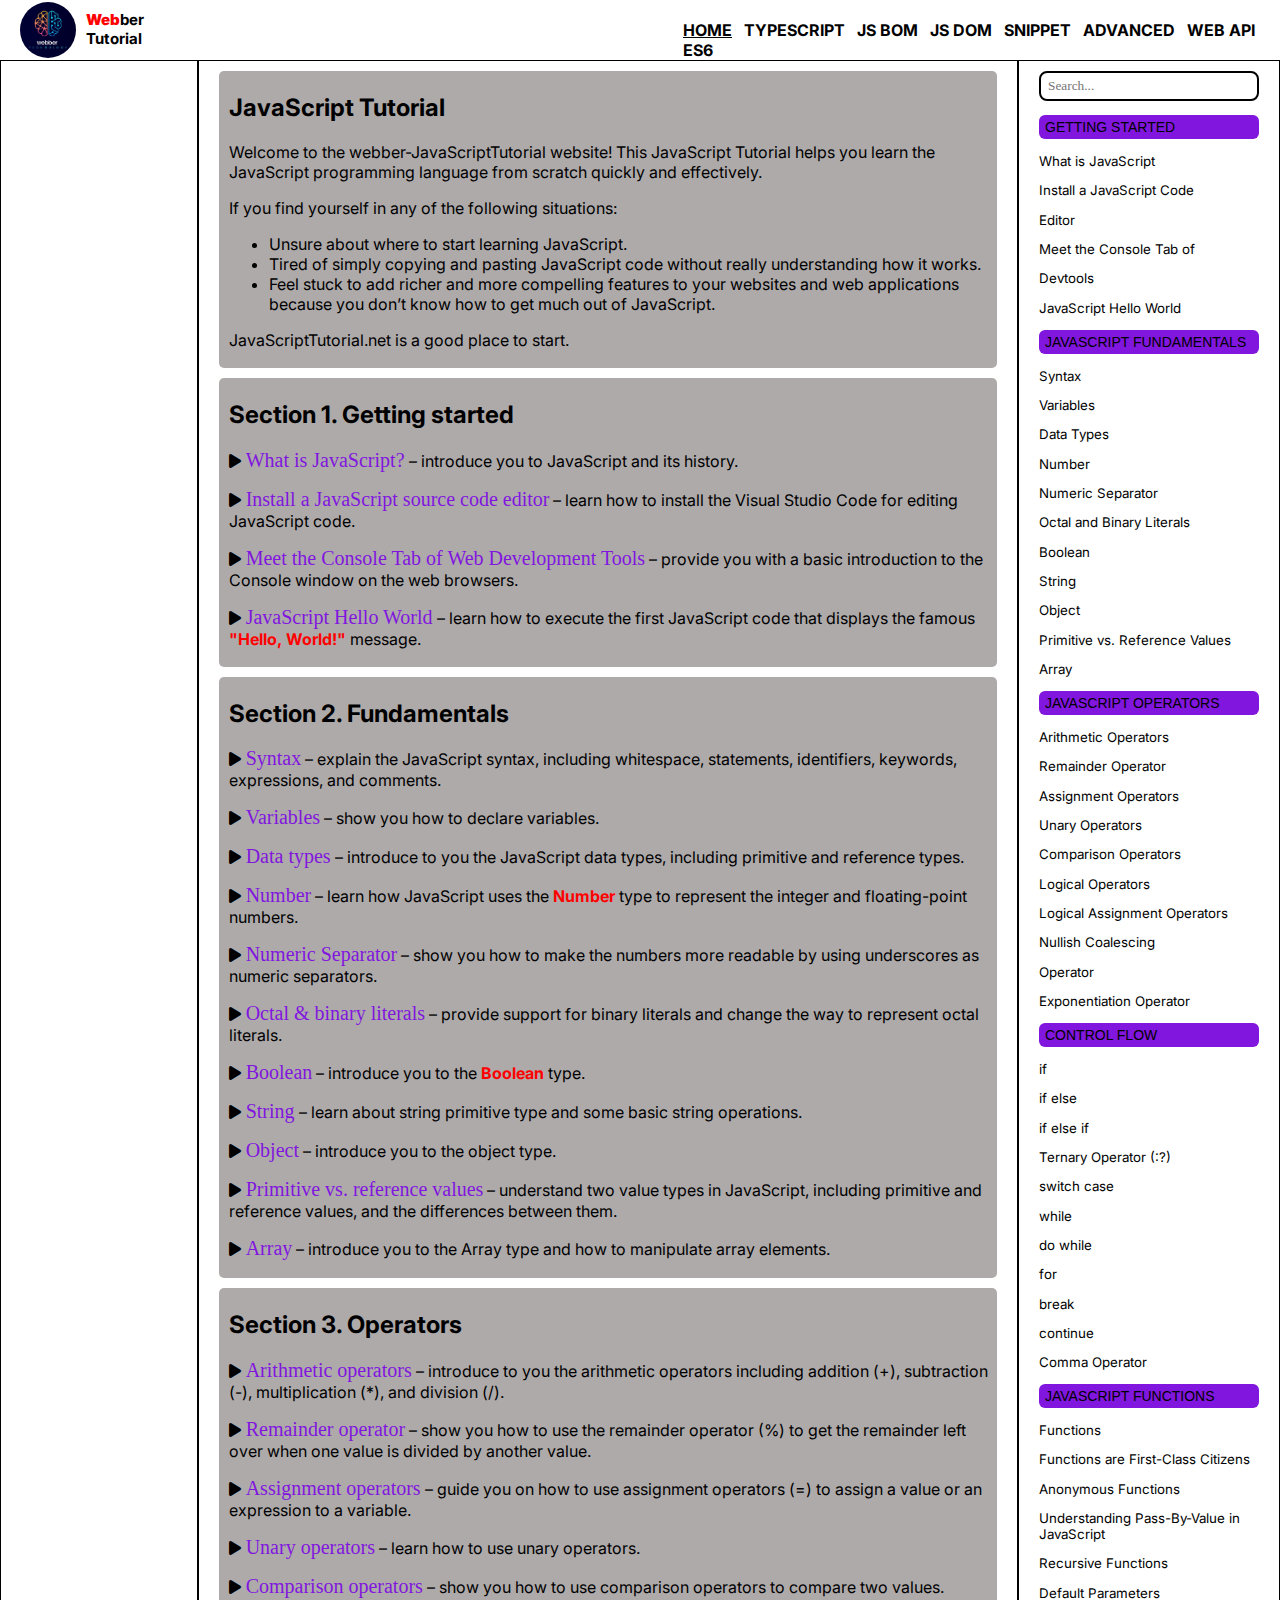
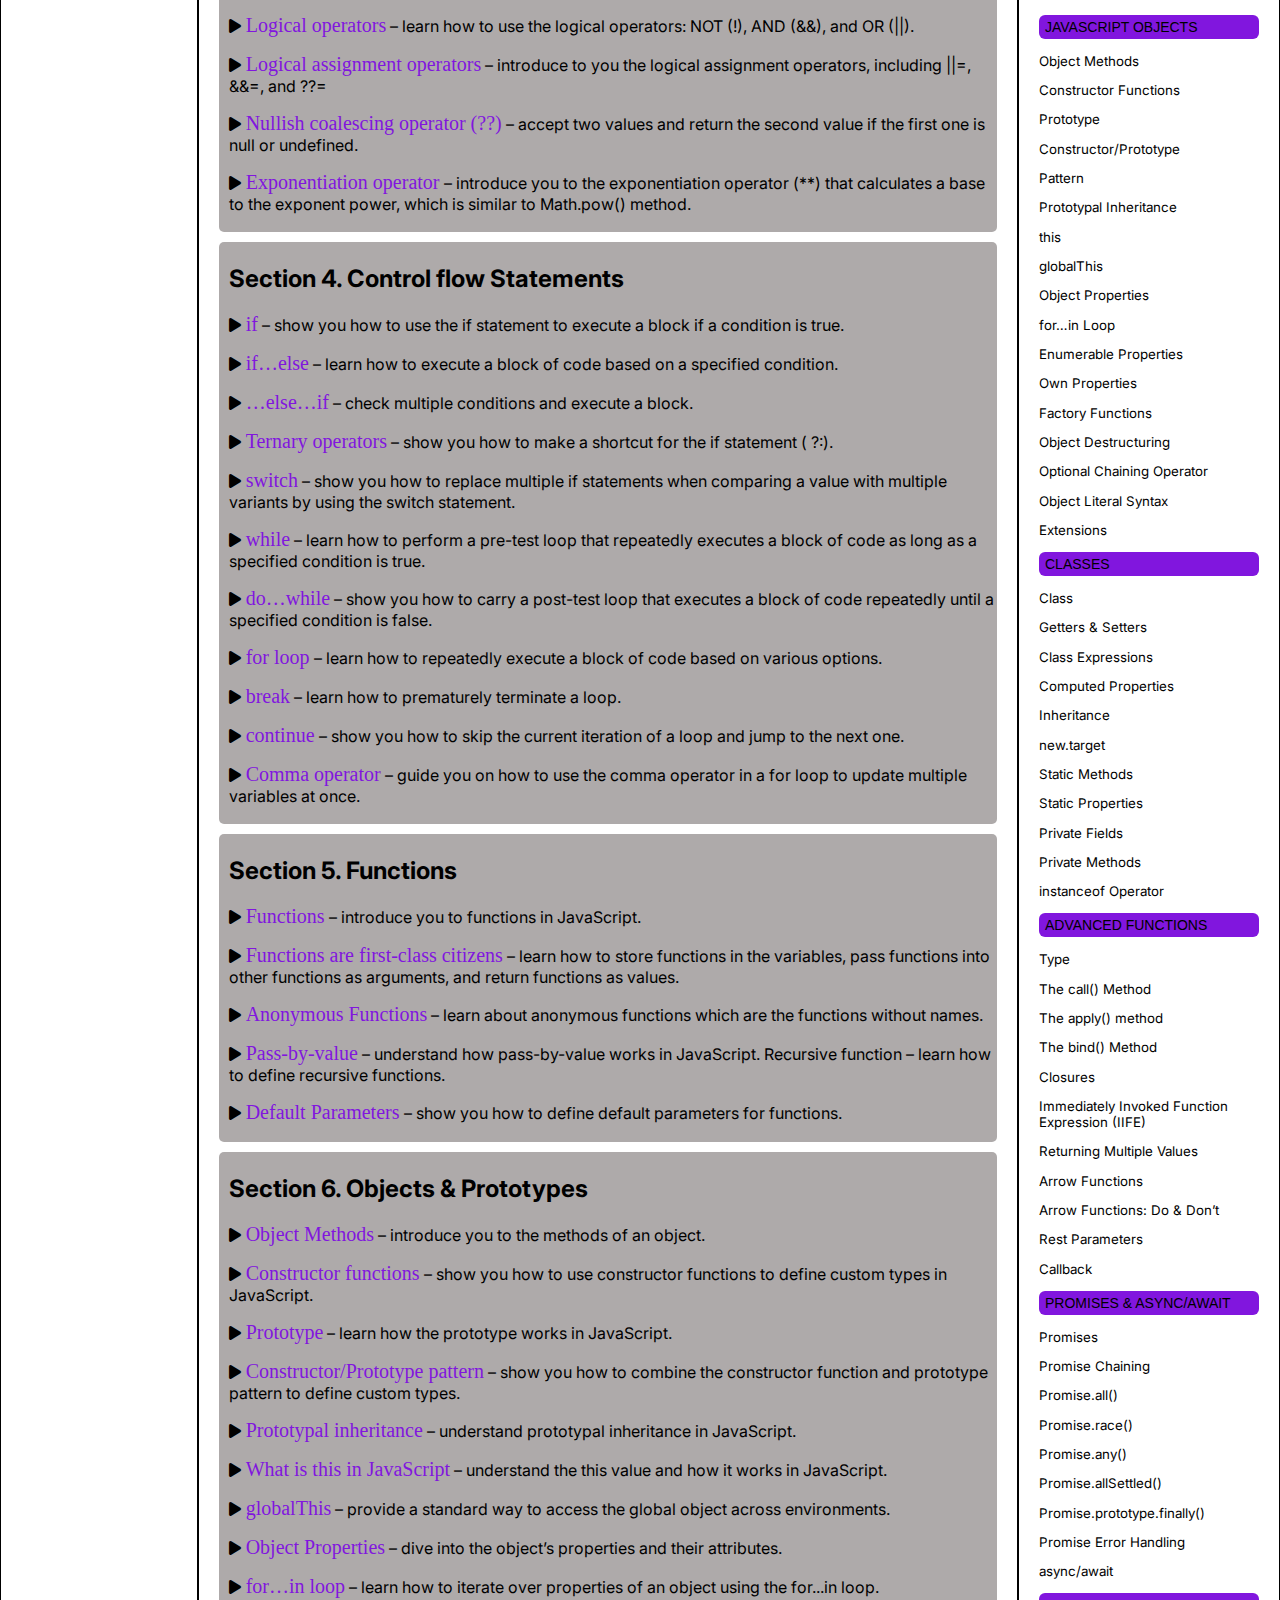
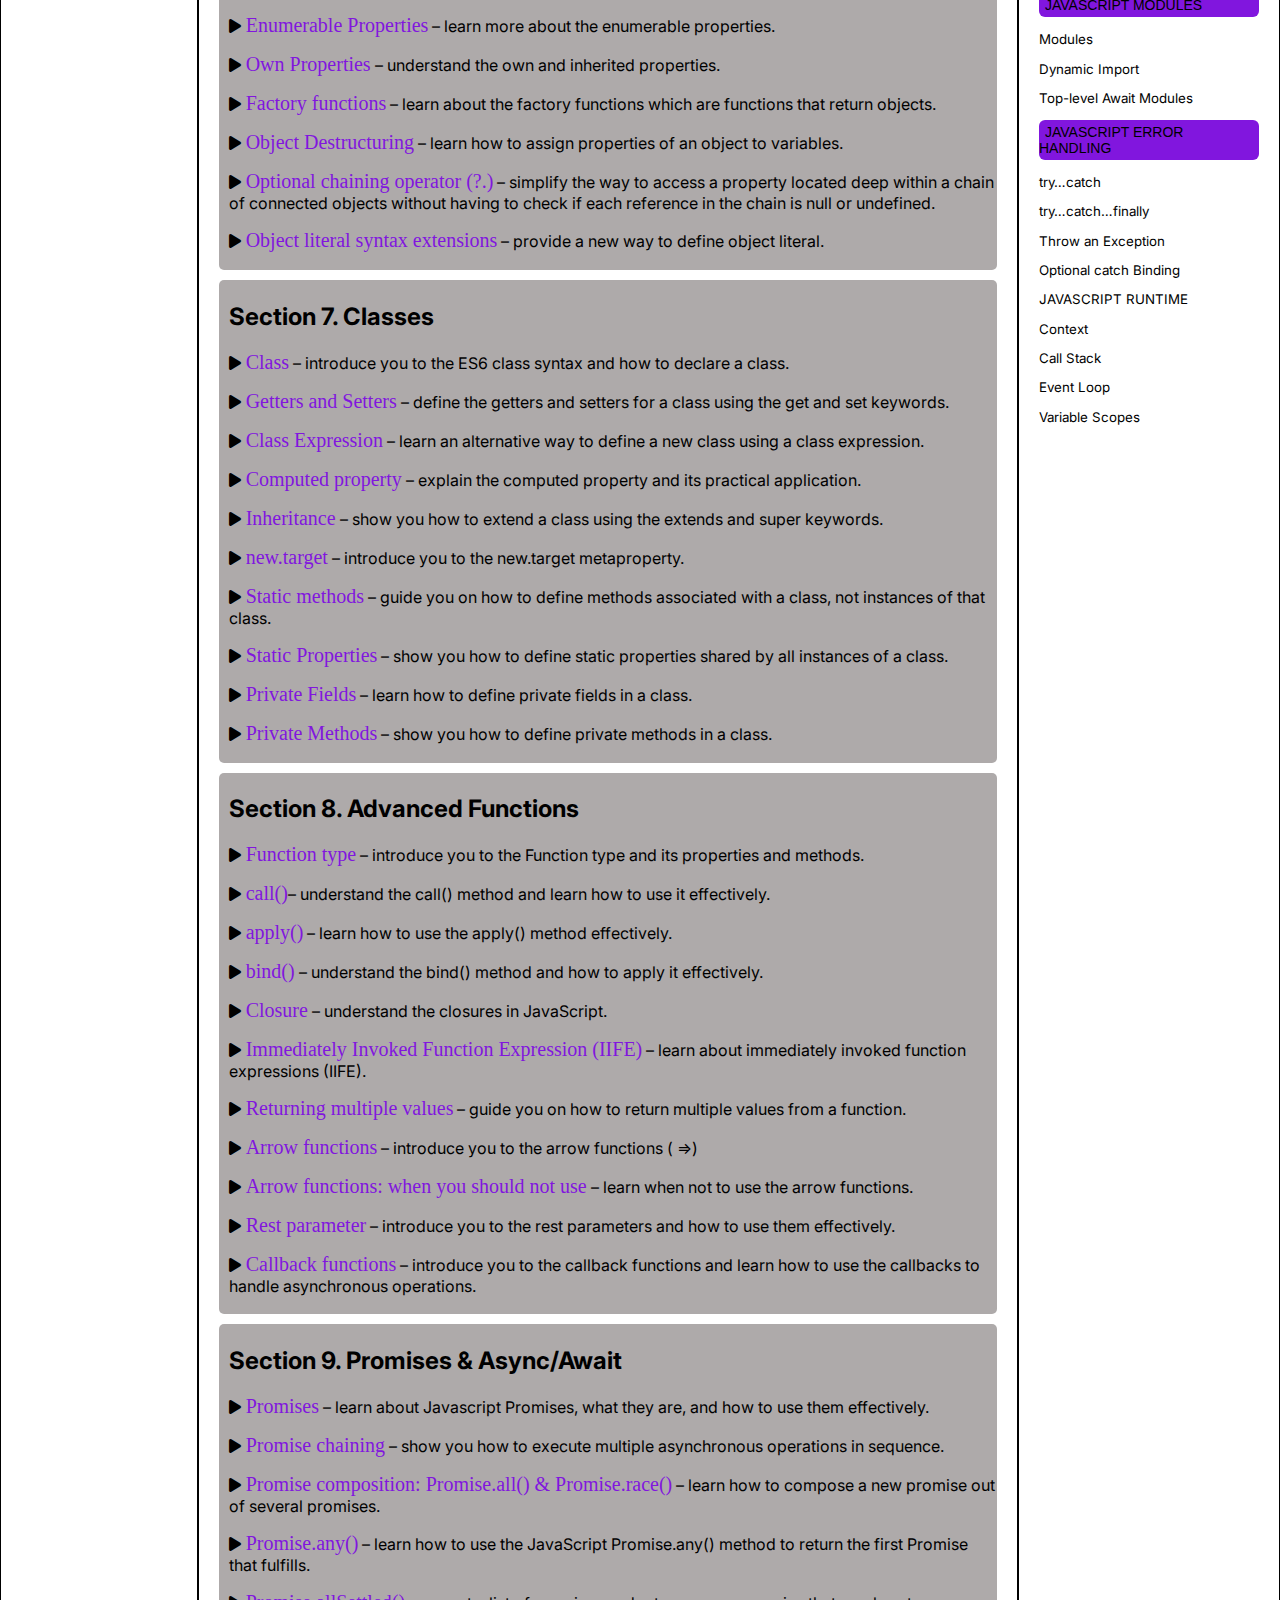
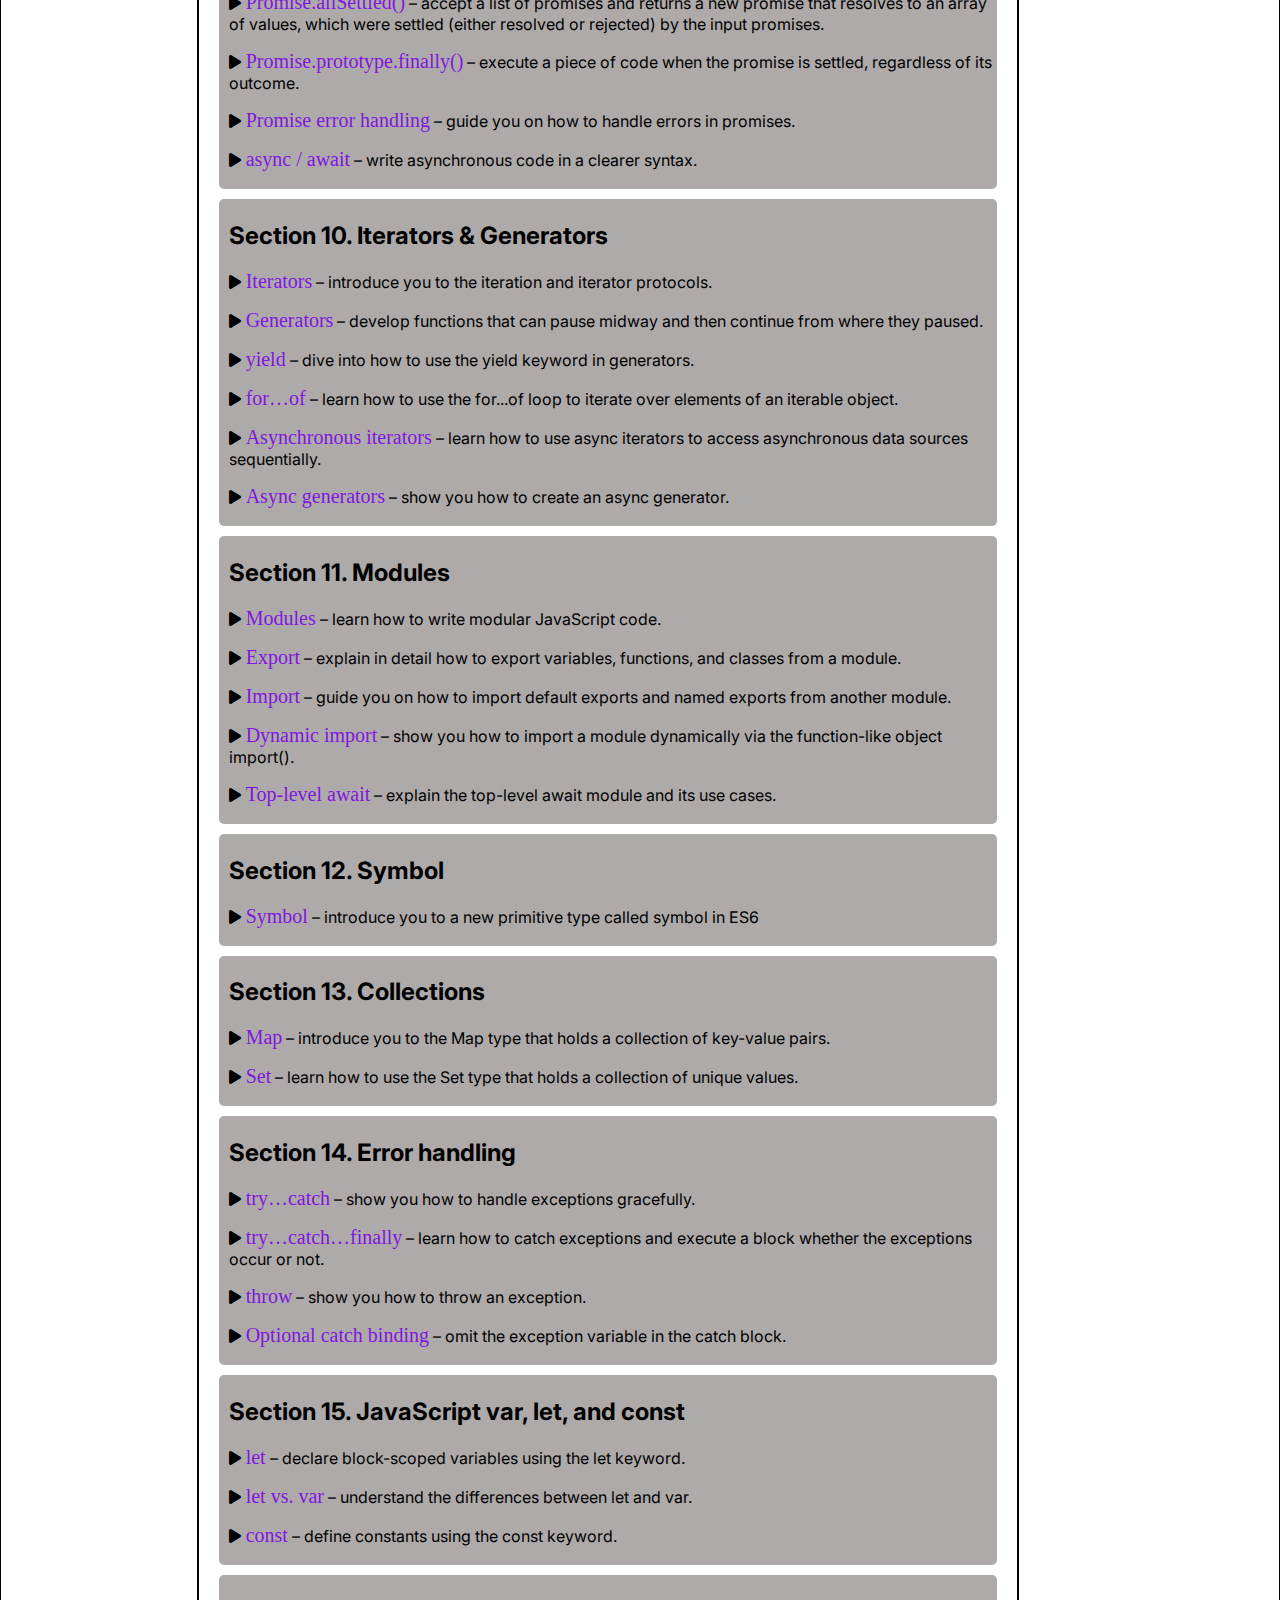
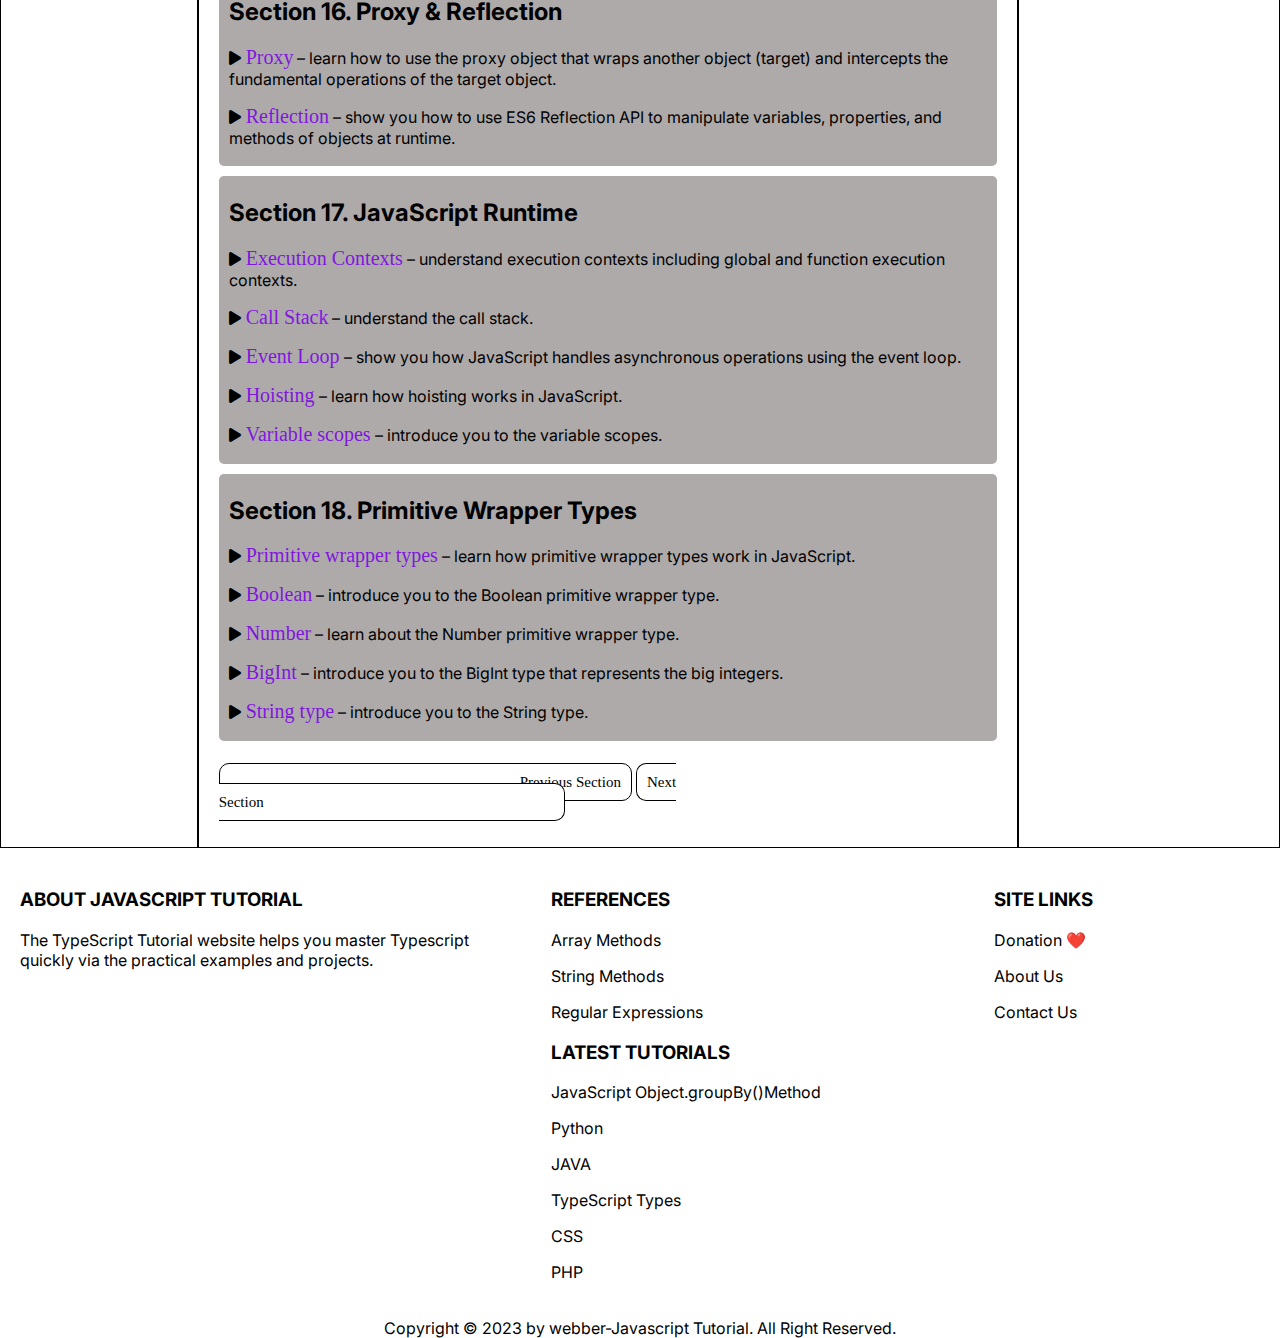
<file: index.html>
<!DOCTYPE html>
<html lang="en">
<head>
  <link rel="stylesheet" href="https://cdnjs.cloudflare.com/ajax/libs/font-awesome/6.5.2/css/all.min.css"/>
<link href="https://fonts.googleapis.com/css?family=Inter:100,200,300,regular,500,600,700,800,900" rel="stylesheet" />
<link rel="icon" href="webber.jpg">
  <meta charset="UTF-8">
  <meta name="viewport" content="width=device-width, initial-scale=1.0">
  <title>webber-Javascript Tutorial</title>
  <style>
    body {font-family:inter;
      margin: 0; 
      color: rgb(0, 0, 0);
      background-color: #ffffff;
    }
    span{color: #8116DE;
      text-decoration: none;
      margin-left: 5px;
      font-family:Playfair Display;
      font-size: 20px;
    }

    .heads{color: #000000;
  background-color:#8116DE;
  padding-top: 4px;
  padding-bottom:4px;
  font-family: sans-serif;
  border-radius: 6px;
  text-indent: 6px;
  font-size: 14px;
}

.linkz:hover{color: #8116DE;}
    
    .header {
      background-color:#ffffff;
      color: #000000;
      height:60px;   
      position: fixed;
      width: 100%;
      top: 0;
      left: 0;
      display: flex;
      border-bottom:1px solid #000000;
    }
     .footer{background-color:#ffffff;
      color: #000000;
      padding: 20px;}

    .container {
      display: flex;
      margin-top: 50px;
    }
    
    .sidebar {
      flex: 1;
      background-color: #ffffff;
      padding: 20px;
      border: 1px solid #000000;
      font-family: inherit;
    }
    
    .content {
      flex: 5;
      background-color: #ffffff;
      padding: 20px;
      border: 1px solid #000000;
    }

    .links{ 
        margin-top: 20px;
        flex: 5; 
    }

    .hm{color: rgb(0, 0, 0);
  text-decoration: none;
  margin-right: 8px;
  text-decoration: underline;
}
.hm:hover{text-decoration: underline;}

.ts{color: rgb(0, 0, 0);
  text-decoration: none;
  margin-right: 8px;
}
.ts:hover{text-decoration: underline;}

.jsb{color: rgb(0, 0, 0);
  text-decoration: none;
  margin-right: 8px;
}
.jsb:hover{text-decoration: underline;}

.jsd{color: rgb(0, 0, 0);
  text-decoration: none;
  margin-right: 8px;
}
.jsd:hover{text-decoration: underline;}

.st{color: rgb(0, 0, 0);
  text-decoration: none;
  margin-right: 8px;
}
.st:hover{text-decoration: underline;}

.ad{color: rgb(0, 0, 0);
  text-decoration: none;
  margin-right: 8px;
}
.ad:hover{text-decoration: underline;}

.web{color: rgb(0, 0, 0);
  text-decoration: none;
  margin-right: 8px;
}
.web:hover{text-decoration: underline;}

.es{color: rgb(0, 0, 0);
  text-decoration: none;
   
}
.es:hover{text-decoration: underline;}

.conto{flex:6;}
.conttw{flex:5;}
.conttr{flex:3;}
.footer{background-color:#ffffff;
    display: flex;
    border-top:1px solid #fff;
}

.search{height:30px;
  width:220px;
  text-indent: 5px;
  border:2px solid #000000;
  border-radius: 8px;
  background-color: #ffffff;
  outline: #000000;
  font-family:Roboto;
}

.sectnine{background-color: #3a313169;
  padding-top:2px;
  padding-bottom:2px;
  padding-left:10px;
  border-radius: 5px;
  margin-bottom: 10px;
}

.secten{background-color: #3a313169;
  padding-top:2px;
  padding-bottom:2px;
  padding-left:10px;
  border-radius: 5px;
  margin-bottom: 30px;
}

#next{background-color: #ffffff;
text-decoration: none;
font-family:Sedan SC;
color: #000000;
font-size: 15px;
padding-left:10px;
padding-right: 300px;
padding-top: 10px;
padding-bottom: 10px;
border-radius: 10px;
border:1px solid rgb(0, 0, 0);
}
#next:hover{border: 1px solid #8116DE;}

#pre{background-color: #ffffff;
text-decoration: none;
font-family:Sedan SC;
color: #000000;
font-size: 15px;
padding-right:10px;
padding-left: 300px;
padding-top: 10px;
padding-bottom: 10px;
border-radius: 10px;
border:1px solid black;
}
#pre:hover{border: 1px solid #8116DE;}

.linkz{text-decoration: none;
  color: #000000;}
    </style>
   
</head>
<body>

    
        <div class="header">
          <div>
            <img src="webber.jpg" style="height: 56px;border-radius:50%;flex: 5;margin-left: 20px;margin-top: 2px;">
          </div>
    <b style="font-size: 15px;flex: 5;margin-top: 10px;margin-left: 10px;"><b style="color: red;">Web</b>ber <br>Tutorial</b>
    <b class="links">
    <a href="index.html" class="hm">HOME</a>
    <a href="typescriptt.html" class="ts">TYPESCRIPT</a>
    <a href="jsb.html" class="jsb">JS BOM</a>
    <a href="jsd.html" class="jsd">JS DOM</a>
    <a href="sni.html" class="st">SNIPPET</a>
    <a href="adv.html" class="ad">ADVANCED</a>
    <a href="weba.html" class="web">WEB API</a>
    <a href="es6.html" class="es">ES6</a>
    </b>
  </div>

  <div class="container">
    <div class="sidebar">
      <script async src="https://pagead2.googlesyndication.com/pagead/js/adsbygoogle.js?client=ca-pub-6723276431169192"
     crossorigin="anonymous"></script>
    </div>
    <div class="content">
         <div class="sectnine">
            <h2>JavaScript Tutorial</h2>
            Welcome to the webber-JavaScriptTutorial  website! This JavaScript Tutorial helps you learn the JavaScript programming language from scratch quickly and effectively.
            <p>If you find yourself in any of the following situations:</p>
            
            <ul>
            <li>Unsure about where to start learning JavaScript.</li>
            <li>Tired of simply copying and pasting JavaScript code without really understanding how it works.</li>
            <li>Feel stuck to add richer and more compelling features to your websites and web applications because you don’t know how to get much out of JavaScript.</li>
            </ul>
            <p>JavaScriptTutorial.net is a good place to start.</p></div>
              
            <div class="sectnine">
            <h2>Section 1. Getting started</h2>
            <i class="fa-solid fa-play"></i><a href="javaintro.html" style="text-decoration: none;"><span>What is JavaScript?</span></a> – introduce you to JavaScript and its history.
            <p><i class="fa-solid fa-play"></i><span>Install a JavaScript source code editor</span> – learn how to install the Visual Studio Code for editing JavaScript code.</p>
            
            <p><i class="fa-solid fa-play"></i><span>Meet the Console Tab of Web Development 
            Tools</span> – provide you with a basic introduction to the Console window on the web browsers.
            <p><i class="fa-solid fa-play"></i><span>JavaScript Hello World</span> – learn how to execute the first JavaScript code that displays the famous <b style="color: red;">"Hello, World!"</b> message.</p>
            </div>
            
            <div class="sectnine">
            <h2>Section 2. Fundamentals</h2>
            <p><i class="fa-solid fa-play"></i><span>Syntax</span> – explain the JavaScript syntax, including whitespace, statements, identifiers, keywords, expressions, and comments.</p>
            <p><i class="fa-solid fa-play"></i><span>Variables</span> – show you how to declare variables.</p>
            <p><i class="fa-solid fa-play"></i><span>Data types</span> – introduce to you the JavaScript data types, including primitive and reference types.
            <p><i class="fa-solid fa-play"></i><span>Number</span> – learn how JavaScript uses the <b style="color: red;">Number</b> type to represent the integer and floating-point numbers.</p>
            <p><i class="fa-solid fa-play"></i><span>Numeric Separator</span> – show you how to make the numbers more readable by using underscores as numeric separators.</p>
            <p><i class="fa-solid fa-play"></i><span>Octal & binary literals</span> – provide support for binary literals and change the way to represent octal literals.</p>
            <p><i class="fa-solid fa-play"></i><span>Boolean</span> – introduce you to the <b style="color: red;">Boolean</b> type.</p>
            <p><i class="fa-solid fa-play"></i><span>String</span> – learn about string primitive type and some basic string operations.</p>
            <p><i class="fa-solid fa-play"></i><span>Object</span> – introduce you to the object type.</p>
            <p><i class="fa-solid fa-play"></i><span>Primitive vs. reference values</span> – understand two value types in JavaScript, including primitive and reference values, and the differences between them.</p>
            <p><i class="fa-solid fa-play"></i><span>Array</span> – introduce you to the Array type and how to manipulate array elements.</p>
            </p>
          </div>

            <div class="sectnine">
            <h2>Section 3. Operators</h2>
            <p><i class="fa-solid fa-play"></i><span>Arithmetic operators</span> – introduce to you the arithmetic operators including addition (+), subtraction (-),  multiplication (*), and division (/).</p>
            <p><i class="fa-solid fa-play"></i><span>Remainder operator</span> – show you how to use the remainder operator (%) to get the remainder left over when one value is divided by another value.</p>
            <p><i class="fa-solid fa-play"></i><span>Assignment operators</span> – guide you on how to use assignment operators (=) to assign a value or an expression to a variable.</p>
            <p><i class="fa-solid fa-play"></i><span>Unary operators</span> – learn how to use unary operators.</p>
            <p><i class="fa-solid fa-play"></i><span>Comparison operators</span> – show you how to use comparison operators to compare two values.</p>
            <p><i class="fa-solid fa-play"></i><span>Logical operators</span> – learn how to use the logical operators: NOT (!), AND (&&), and OR (||).
            <p><i class="fa-solid fa-play"></i><span>Logical assignment operators</span> – introduce to you the logical assignment operators, including ||=, &&=, and ??=</p>
            <p><i class="fa-solid fa-play"></i><span>Nullish coalescing operator (??)</span> – accept two values and return the second value if the first one is null or undefined.
            <p><i class="fa-solid fa-play"></i><span>Exponentiation operator</span> – introduce you to the exponentiation operator (**) that calculates a base to the exponent power, which is similar to Math.pow() method.</p>
            </div>
            
            <div class="sectnine">
            <h2>Section 4. Control flow Statements</h2>
            <p><i class="fa-solid fa-play"></i><span>if</span> – show you how to use the if statement to execute a block if a condition is true.</p>
            <p><i class="fa-solid fa-play"></i><span>if…else</span> – learn how to execute a block of code based on a specified condition.
            <p><i class="fa-solid fa-play"></i><span>…else…if</span> – check multiple conditions and execute a block.</p>
            <p><i class="fa-solid fa-play"></i><span>Ternary operators</span> – show you how to make a shortcut for the if statement ( ?:).</p>
            <p><i class="fa-solid fa-play"></i><span>switch</span> – show you how to replace multiple if statements when comparing a value with multiple variants by using the switch statement.</p>
            <p><i class="fa-solid fa-play"></i><span>while</span> – learn how to perform a pre-test loop that repeatedly executes a block of code as long as a specified condition is true.</p>
            <p><i class="fa-solid fa-play"></i><span>do…while</span> – show you how to carry a post-test loop that executes a block of code repeatedly until a specified condition is false.</p>
            <p><i class="fa-solid fa-play"></i><span>for loop</span> – learn how to repeatedly execute a block of code based on various options.</p>
            <p><i class="fa-solid fa-play"></i><span>break</span> – learn how to prematurely terminate a loop.</p>
            <p><i class="fa-solid fa-play"></i><span>continue</span> – show you how to skip the current iteration of a loop and jump to the next one.</p>
            <p><i class="fa-solid fa-play"></i><span>Comma operator</span> – guide you on how to use the comma operator in a for loop to update multiple variables at once.</p>
            </div>
            
            <div class="sectnine">
            <h2>Section 5. Functions</h2>
            <p><i class="fa-solid fa-play"></i><span>Functions</span> – introduce you to functions in JavaScript.
            <p><i class="fa-solid fa-play"></i><span>Functions are first-class citizens</span> – learn how to store functions in the variables, pass functions into other functions as arguments, and return functions as values.
            <p><i class="fa-solid fa-play"></i><span>Anonymous Functions</span> – learn about anonymous functions which are the functions without names.</p>
            <p><i class="fa-solid fa-play"></i><span>Pass-by-value</span> – understand how pass-by-value works in JavaScript.
            Recursive function – learn how to define recursive functions.
            <p><i class="fa-solid fa-play"></i><span>Default Parameters</span> – show you how to define default parameters for functions.</p>
            </div>
            
            <div class="sectnine">
            <h2>Section 6. Objects & Prototypes</h2>
            <p><i class="fa-solid fa-play"></i><span>Object Methods</span> – introduce you to the methods of an object.</p>
            <p><i class="fa-solid fa-play"></i><span>Constructor functions</span> – show you how to use constructor functions to define custom types in JavaScript.</p>
            <p><i class="fa-solid fa-play"></i><span>Prototype</span> – learn how the prototype works in JavaScript.</p>
            <p><i class="fa-solid fa-play"></i><span>Constructor/Prototype pattern</span> – show you how to combine the constructor function and prototype pattern to define custom types.</p>
            <p><i class="fa-solid fa-play"></i><span>Prototypal inheritance</span> – understand prototypal inheritance in JavaScript.</span>
            <p><i class="fa-solid fa-play"></i><span>What is this in JavaScript</span> – understand the this value and how it works in JavaScript.</p>
            <p><i class="fa-solid fa-play"></i><span>globalThis</span> – provide a standard way to access the global object across environments.</p>
            <p><i class="fa-solid fa-play"></i><span>Object Properties</span> – dive into the object’s properties and their attributes.</p>
            <p><i class="fa-solid fa-play"></i><span>for…in loop</span> – learn how to iterate over properties of an object using the for...in loop.</p>
            <p><i class="fa-solid fa-play"></i><span>Enumerable Properties</span> – learn more about the enumerable properties.</p>
            <p><i class="fa-solid fa-play"></i><span>Own Properties</span> – understand the own and inherited properties.</p>
            <p><i class="fa-solid fa-play"></i><span>Factory functions</span> – learn about the factory functions which are functions that return objects.</p>
            <p><i class="fa-solid fa-play"></i><span>Object Destructuring</span> – learn how to assign properties of an object to variables.
            <p><i class="fa-solid fa-play"></i><span>Optional chaining operator (?.)</span> – simplify the way to access a property located deep within a chain of connected objects without having to check if each reference in the chain is null or undefined.</p>
            <p><i class="fa-solid fa-play"></i><span>Object literal syntax extensions</span> – provide a new way to define object literal.<p>
            </div>

            <div class="sectnine">
            <h2>Section 7. Classes</h2>
            <p><i class="fa-solid fa-play"></i><span>Class</span> – introduce you to the ES6 class syntax and how to declare a class.</p>
            <p><i class="fa-solid fa-play"></i><span>Getters and Setters</span> – define the getters and setters for a class using the get and set keywords.</p>
            <p><i class="fa-solid fa-play"></i><span>Class Expression</span> – learn an alternative way to define a new class using a class expression.</p>
            <p><i class="fa-solid fa-play"></i><span>Computed property</span> – explain the computed property and its practical application.
            <p><i class="fa-solid fa-play"></i><span>Inheritance</span> – show you how to extend a class using the extends and super keywords.</p>
            <p><i class="fa-solid fa-play"></i><span>new.target</span> – introduce you to the new.target metaproperty.</p>
            <p><i class="fa-solid fa-play"></i><span>Static methods</span> – guide you on how to define methods associated with a class, not instances of that class.</p>
            <p><i class="fa-solid fa-play"></i><span>Static Properties</span> – show you how to define static properties shared by all instances of a class.</p>
            <p><i class="fa-solid fa-play"></i><span>Private Fields</span> – learn how to define private fields in a class.</p>
            <p><i class="fa-solid fa-play"></i><span>Private Methods</span> – show you how to define private methods in a class.</p>
            </div>

            <div class="sectnine">
            <h2>Section 8. Advanced Functions</h2>
            <p><i class="fa-solid fa-play"></i><span>Function type</span> – introduce you to the Function type and its properties and methods.</p>
            <p><i class="fa-solid fa-play"></i><span>call()</span>– understand the call() method and learn how to use it effectively.</p>
            <p><i class="fa-solid fa-play"></i><span>apply()</span> – learn how to use the apply() method effectively.</p>
            <p><i class="fa-solid fa-play"></i><span>bind()</span> – understand the bind() method and how to apply it effectively.</p>
            <p><i class="fa-solid fa-play"></i><span>Closure</span> – understand the closures in JavaScript.
            <p><i class="fa-solid fa-play"></i><span>Immediately Invoked Function Expression (IIFE)</span> – learn about immediately invoked function expressions (IIFE).
            <p><i class="fa-solid fa-play"></i><span>Returning multiple values</span> – guide you on how to return multiple values from a function.</p>
            <p><i class="fa-solid fa-play"></i><span>Arrow functions</span> – introduce you to the arrow functions ( =>)
            <p><i class="fa-solid fa-play"></i><span>Arrow functions: when you should not use</span> – learn when not to use the arrow functions.
            <p><i class="fa-solid fa-play"></i><span>Rest parameter</span> – introduce you to the rest parameters and how to use them effectively.</p>
            <p><i class="fa-solid fa-play"></i><span>Callback functions</span> – introduce you to the callback functions and learn how to use the callbacks to handle asynchronous operations.</p>
            </div>
            
            <div class="sectnine">
            <h2>Section 9. Promises & Async/Await</h2>
            <p><i class="fa-solid fa-play"></i><span>Promises</span> – learn about Javascript Promises, what they are, and how to use them effectively.</p>
            <p><i class="fa-solid fa-play"></i><span>Promise chaining</span> – show you how to execute multiple asynchronous operations in sequence.</p>
            <p><i class="fa-solid fa-play"></i><span>Promise composition: Promise.all() & Promise.race()</span> – learn how to compose a new promise out of several promises.
            <p><i class="fa-solid fa-play"></i><span>Promise.any()</span> – learn how to use the JavaScript Promise.any() method to return the first Promise that fulfills.
            <p><i class="fa-solid fa-play"></i><span>Promise.allSettled()</span> – accept a list of promises and returns a new promise that resolves to an array of values, which were settled (either resolved or rejected) by the input promises.
            <p><i class="fa-solid fa-play"></i><span>Promise.prototype.finally()</span> – execute a piece of code when the promise is settled, regardless of its outcome.</p>
            <p><i class="fa-solid fa-play"></i><span>Promise error handling</span> – guide you on how to handle errors in promises.</p>
            <p><i class="fa-solid fa-play"></i><span>async / await</span> – write asynchronous code in a clearer syntax.</p>
            </div>
            
            <div class="sectnine">
            <h2>Section 10. Iterators & Generators</h2>
            <p><i class="fa-solid fa-play"></i><span>Iterators</span> – introduce you to the iteration and iterator protocols.</p>
            <p><i class="fa-solid fa-play"></i><span>Generators</span> – develop functions that can pause midway and then continue from where they paused.
            <p><i class="fa-solid fa-play"></i><span>yield</span> – dive into how to use the yield keyword in generators.</p>
            <p><i class="fa-solid fa-play"></i><span>for…of</span> – learn how to use the for...of loop to iterate over elements of an iterable object.</p>
            <p><i class="fa-solid fa-play"></i><span>Asynchronous iterators</span> – learn how to use async iterators to access asynchronous data sources sequentially.</p>
            <p><i class="fa-solid fa-play"></i><span>Async generators</span> – show you how to create an async generator.</p>
            </div>
            
            <div class="sectnine">
            <h2>Section 11. Modules</h2>
            <p><i class="fa-solid fa-play"></i><span>Modules</span> – learn how to write modular JavaScript code.</p>
            <p><i class="fa-solid fa-play"></i><span>Export</span> – explain in detail how to export variables, functions, and classes from a module.</p>
            <p><i class="fa-solid fa-play"></i><span>Import</span> – guide you on how to import default exports and named exports from another module.</p>
            <p><i class="fa-solid fa-play"></i><span>Dynamic import</span> – show you how to import a module dynamically via the function-like object import().</p>
            <p><i class="fa-solid fa-play"></i><span>Top-level await</span> – explain the top-level await module and its use cases.</p>
            </div>

            <div class="sectnine">
            <h2>Section 12. Symbol</h2>
            <p><i class="fa-solid fa-play"></i><span>Symbol</span> – introduce you to a new primitive type called symbol in ES6
            </div>
            
              <div class="sectnine">
            <h2>Section 13. Collections</h2>
            <p><i class="fa-solid fa-play"></i><span>Map</span> – introduce you to the Map type that holds a collection of key-value pairs.
            <p><i class="fa-solid fa-play"></i><span>Set</span> – learn how to use the Set type that holds a collection of unique values.
            </div>
            
            <div class="sectnine">
            <h2>Section 14. Error handling</h2>
            <p><i class="fa-solid fa-play"></i><span>try…catch</span> – show you how to handle exceptions gracefully.</p>
            <p><i class="fa-solid fa-play"></i><span>try…catch…finally</span> – learn how to catch exceptions and execute a block whether the exceptions occur or not.
            <p><i class="fa-solid fa-play"></i><span>throw</span> – show you how to throw an exception.</p>
            <p><i class="fa-solid fa-play"></i><span>Optional catch binding</span> – omit the exception variable in the catch block.</p>
            </div>
            
            <div class="sectnine">
            <h2>Section 15. JavaScript var, let, and const</h2>
            <p><i class="fa-solid fa-play"></i><span>let</span> – declare block-scoped variables using the let keyword.</p>
            <p><i class="fa-solid fa-play"></i><span>let vs. var</span> – understand the differences between let and var.
            <p><i class="fa-solid fa-play"></i><span>const</span> – define constants using the const keyword.</p>
            </div>
            
            <div class="sectnine">
            <h2>Section 16. Proxy & Reflection</h2>
            <p><i class="fa-solid fa-play"></i><span>Proxy</span> – learn how to use the proxy object that wraps another object (target) and intercepts the fundamental operations of the target object.</p>
            <p><i class="fa-solid fa-play"></i><span>Reflection</span> – show you how to use ES6 Reflection API to manipulate variables, properties, and methods of objects at runtime.</p>
            </div>
            
            <div class="sectnine">
            <h2>Section 17. JavaScript Runtime</h2>
            <p><i class="fa-solid fa-play"></i><span>Execution Contexts</span> – understand execution contexts including global and function execution contexts.</p>
            <p><i class="fa-solid fa-play"></i><span>Call Stack</span> – understand the call stack.</p>
            <p><i class="fa-solid fa-play"></i><span>Event Loop</span> – show you how JavaScript handles asynchronous operations using the event loop.</p>
            <p><i class="fa-solid fa-play"></i><span>Hoisting</span> – learn how hoisting works in JavaScript.
            <p><i class="fa-solid fa-play"></i><span>Variable scopes</span> – introduce you to the variable scopes.</p>
            </div>
            
            <div class="secten">
            <h2>Section 18. Primitive Wrapper Types</h2>
            <p><i class="fa-solid fa-play"></i><span>Primitive wrapper types</span> – learn how primitive wrapper types work in JavaScript.</p>
            <p><i class="fa-solid fa-play"></i><span>Boolean</span> – introduce you to the Boolean primitive wrapper type.</p>
            <p><i class="fa-solid fa-play"></i><span>Number</span> – learn about the Number primitive wrapper type.</p>
            <p><i class="fa-solid fa-play"></i><span>BigInt</span> – introduce you to the BigInt type that represents the big integers.</p>
            <p><i class="fa-solid fa-play"></i><span>String type</span> – introduce you to the String type.</p>
            </div>

            <p>
              <a href="#" id="pre">Previous Section</a> 
              <a href="typescriptt.html" id="next">Next Section</a>
                </p>  
            
                <script async src="https://pagead2.googlesyndication.com/pagead/js/adsbygoogle.js?client=ca-pub-6723276431169192"
     crossorigin="anonymous"></script>
    </div>
    <div class="sidebar">
        <small>
            <center><input type="search" class="search" placeholder="Search..."></center>
            <p class="heads">GETTING STARTED</p>
            <p><a href="#" class="linkz">What is JavaScript</a></p>
            <p><a href="#" class="linkz">Install a JavaScript Code</a></p> 
            <p><a href="#" class="linkz">Editor</a></p>
            <p><a href="#" class="linkz">Meet the Console Tab of <p><a href="#" class="linkz">Devtools</a></p>
            <p><a href="#" class="linkz">JavaScript Hello World</a></p>
            
            <p class="heads">JAVASCRIPT FUNDAMENTALS</p>
            <p><a href="#" class="linkz">Syntax</a></p>
            <p><a href="#" class="linkz">Variables</a></p>
            <p><a href="#" class="linkz">Data Types</a></p>
            <p><a href="#" class="linkz">Number</a></p>
            <p><a href="#" class="linkz">Numeric Separator</a></p>
            <p><a href="#" class="linkz">Octal and Binary Literals</a></p>
            <p><a href="#" class="linkz">Boolean</a></p>
            <p><a href="#" class="linkz">String</a></p>
            <p><a href="#" class="linkz">Object</a></p>
            <p><a href="#" class="linkz">Primitive vs. Reference Values</a></p>
            <p><a href="#" class="linkz">Array</a></p>
            
            <p class="heads">JAVASCRIPT OPERATORS</p>
            <p><a href="#" class="linkz">Arithmetic Operators</a></p>
            <p><a href="#" class="linkz">Remainder Operator</a></p>
            <p><a href="#" class="linkz">Assignment Operators</a></p>
            <p><a href="#" class="linkz">Unary Operators</a></p>
            <p><a href="#" class="linkz">Comparison Operators</a></p>
            <p><a href="#" class="linkz">Logical Operators</a></p>
            <p><a href="#" class="linkz">Logical Assignment Operators</a></p>
            <p><a href="#" class="linkz">Nullish Coalescing</a></p> 
            <p><a href="#" class="linkz">Operator</a></p>
            <p><a href="#" class="linkz">Exponentiation Operator</a></p>
            
            <p class="heads">CONTROL FLOW</p>
            <p><a href="#" class="linkz">if</a></p>
            <p><a href="#" class="linkz">if else</a>
            <p><a href="#" class="linkz">if else if</a></p>
            <p><a href="#" class="linkz">Ternary Operator (:?)</a></p>
            <p><a href="#" class="linkz">switch case</a></p>
            <p><a href="#" class="linkz">while</a>
            <p><a href="#" class="linkz">do while</a></p>
            <p><a href="#" class="linkz">for</a></p>
            <p><a href="#" class="linkz">break</a></p>
            <p><a href="#" class="linkz">continue</a></p>
            <p><a href="#" class="linkz">Comma Operator</a></p>
            
            <p class="heads">JAVASCRIPT FUNCTIONS</p>
            <p><a href="#" class="linkz">Functions</a></p>
            <p><a href="#" class="linkz">Functions are First-Class Citizens</a></p>
            <p><a href="#" class="linkz">Anonymous Functions</a></p>
            <p><a href="#" class="linkz">Understanding Pass-By-Value in JavaScript</a>
            <p><a href="#" class="linkz" >Recursive Functions</a></p>
            <p><a href="#" class="linkz">Default Parameters</a></p>
            
            <p class="heads">JAVASCRIPT OBJECTS</p>
            <p><a href="#" class="linkz">Object Methods</a></p>
            <p><a href="#" class="linkz">Constructor Functions</a></p>
            <p><a href="#" class="linkz">Prototype</a></p>
            <p><a href="#" class="linkz">Constructor/Prototype</a></p>  
            <p><a href="#" class="linkz">Pattern </p>
            <p><a href="#" class="linkz">Prototypal Inheritance</a></p>
            <p><a href="#" class="linkz">this</a></p>
            <p><a href="#" class="linkz">globalThis</a></p>
            <p><a href="#" class="linkz">Object Properties</a></p>
            <p><a href="#" class="linkz">for…in Loop</a></p>
            <p><a href="#" class="linkz">Enumerable Properties</a></p>
            <p><a href="#" class="linkz">Own Properties</a></p>
            <p><a href="#" class="linkz">Factory Functions</a></p>
            <p><a href="#" class="linkz">Object Destructuring</a></p>
            <p><a href="#" class="linkz">Optional Chaining Operator</p>
            <p><a href="#" class="linkz">Object Literal Syntax</a></p>
            <p><a href="#" class="linkz">Extensions</a></p>
            
            <p class="heads">CLASSES</p>
            <p><a href="#" class="linkz">Class</a></p>
            <p><a href="#" class="linkz">Getters & Setters</a></p>
            <p><a href="#" class="linkz">Class Expressions</a></p>
            <p><a href="#" class="linkz">Computed Properties</a></p>
            <p><a href="#" class="linkz">Inheritance</a></p>
            <p><a href="#" class="linkz">new.target</a></p>
            <p><a href="#" class="linkz">Static Methods</a></p>
            <p><a href="#" class="linkz">Static Properties</p>
            <p><a href="#" class="linkz">Private Fields</p>
            <p><a href="#" class="linkz">Private Methods</a></p>
            <p><a href="#" class="linkz">instanceof Operator</a></p>
            
            <p class="heads">ADVANCED FUNCTIONS</p>
            <p><a href="#" class="linkz">Type</a></p>
            <p><a href="#" class="linkz">The call() Method</a></p>
            <p><a href="#" class="linkz">The apply() method</a></p>
            <p><a href="#" class="linkz">The bind() Method</a></p>
            <p><a href="#" class="linkz">Closures</a></p>
            <p><a href="#" class="linkz">Immediately Invoked Function Expression (IIFE)</a></p>
            <p><a href="#" class="linkz">Returning Multiple Values</a></p>
            <p><a href="#" class="linkz">Arrow Functions</a></p>
            <p><a href="#" class="linkz">Arrow Functions: Do & Don’t</a></p>
            <p><a href="#" class="linkz">Rest Parameters</a></p>
            <p><a href="#" class="linkz">Callback</a></p>
            
            <p class="heads">PROMISES & ASYNC/AWAIT</p>
            <p><a href="#" class="linkz">Promises</a></p>
            <p><a href="#" class="linkz">Promise Chaining</a></p>
            <p><a href="#" class="linkz">Promise.all()</a></p>
            <p><a href="#" class="linkz">Promise.race()</a></p>
            <p><a href="#" class="linkz">Promise.any()</a></p>
            <p><a href="#" class="linkz">Promise.allSettled()</a></p>
            <p><a href="#" class="linkz">Promise.prototype.finally()</a></p>
            <p><a href="#" class="linkz">Promise Error Handling</a></p>
            <p><a href="#" class="linkz">async/await</a>
            
            <p class="heads">JAVASCRIPT MODULES</p>
            <p><a href="#" class="linkz">Modules</a></p>
            <p><a href="#" class="linkz">Dynamic Import</a></p>
            <p><a href="#" class="linkz">Top-level Await Modules</a></p>
            
            <p class="heads">JAVASCRIPT ERROR HANDLING</p>
            <p><a href="#" class="linkz">try…catch</a></p>
            <p><a href="#" class="linkz" >try…catch…finally</a></p>
            <p><a href="#" class="linkz">Throw an Exception</a></p>
            <p><a href="#" class="linkz">Optional catch Binding</a></p>
            
            <p>JAVASCRIPT RUNTIME</p>
            <p><a href="#" class="linkz">Context</a>
            <p><a href="#" class="linkz">Call Stack</a></p>
            <p><a href="#" class="linkz">Event Loop</a></p>
            <p><a href="#" class="linkz">Variable Scopes</a></p>
        </small>
        <script async src="https://pagead2.googlesyndication.com/pagead/js/adsbygoogle.js?client=ca-pub-6723276431169192"
     crossorigin="anonymous"></script>
    </div>
  </div>

   
    <div class="footer">
        <div class="conto">
            <h3>ABOUT JAVASCRIPT TUTORIAL</h3>
            The TypeScript Tutorial website helps you master Typescript <br> quickly via the practical examples and projects.
            </div>
            
            <div class="conttw">
            <h3>REFERENCES</h3>
            <p><a href="#" style="color: #000000;text-decoration: none;">Array Methods</a></p>
            <p><a href="#" style="color: #000000;text-decoration: none;">String Methods</a></p>
            <p><a href="#" style="color: #000000;text-decoration: none;">Regular Expressions</a></p>
            
            <h3>LATEST TUTORIALS</h3>
            <p><a href="#" style="color: #000000;text-decoration: none;">JavaScript Object.groupBy()Method</a></p>
            <p><a href="#" style="color: #000000;text-decoration: none;">Python</a></p>
            <p><a href="#" style="color: #000000;text-decoration: none;">JAVA</a></p>
            <p><a href="#" style="color: #000000;text-decoration: none;">TypeScript Types</a></p>
            <p><a href="#" style="color: #000000;text-decoration: none;">CSS</a></p>
            <p><a href="#" style="color: #000000;text-decoration: none;">PHP</a></p>
            
            </div>
            
            <div class="conttr">
            <h3>SITE LINKS</h3>
            <p><a href="donate.html" style="color: #000000;text-decoration: none;">Donation ❤️</a></p>
            <p><a href="#" style="color: #000000;text-decoration: none;">About Us</a></p>
            <p><a href="contact.html" style="color: #000000;text-decoration: none;">Contact Us</a></p>
            <p><a href="privacypolicy.html" style="color: #ffffff;text-decoration: none;">Privacy Policy</a></p>
            </div>
      </div>
      <center style="background-color: #ffffff;">Copyright © 2023 by  webber-Javascript Tutorial. All Right Reserved.</center>
  </div>

</body>
</html>
</file>
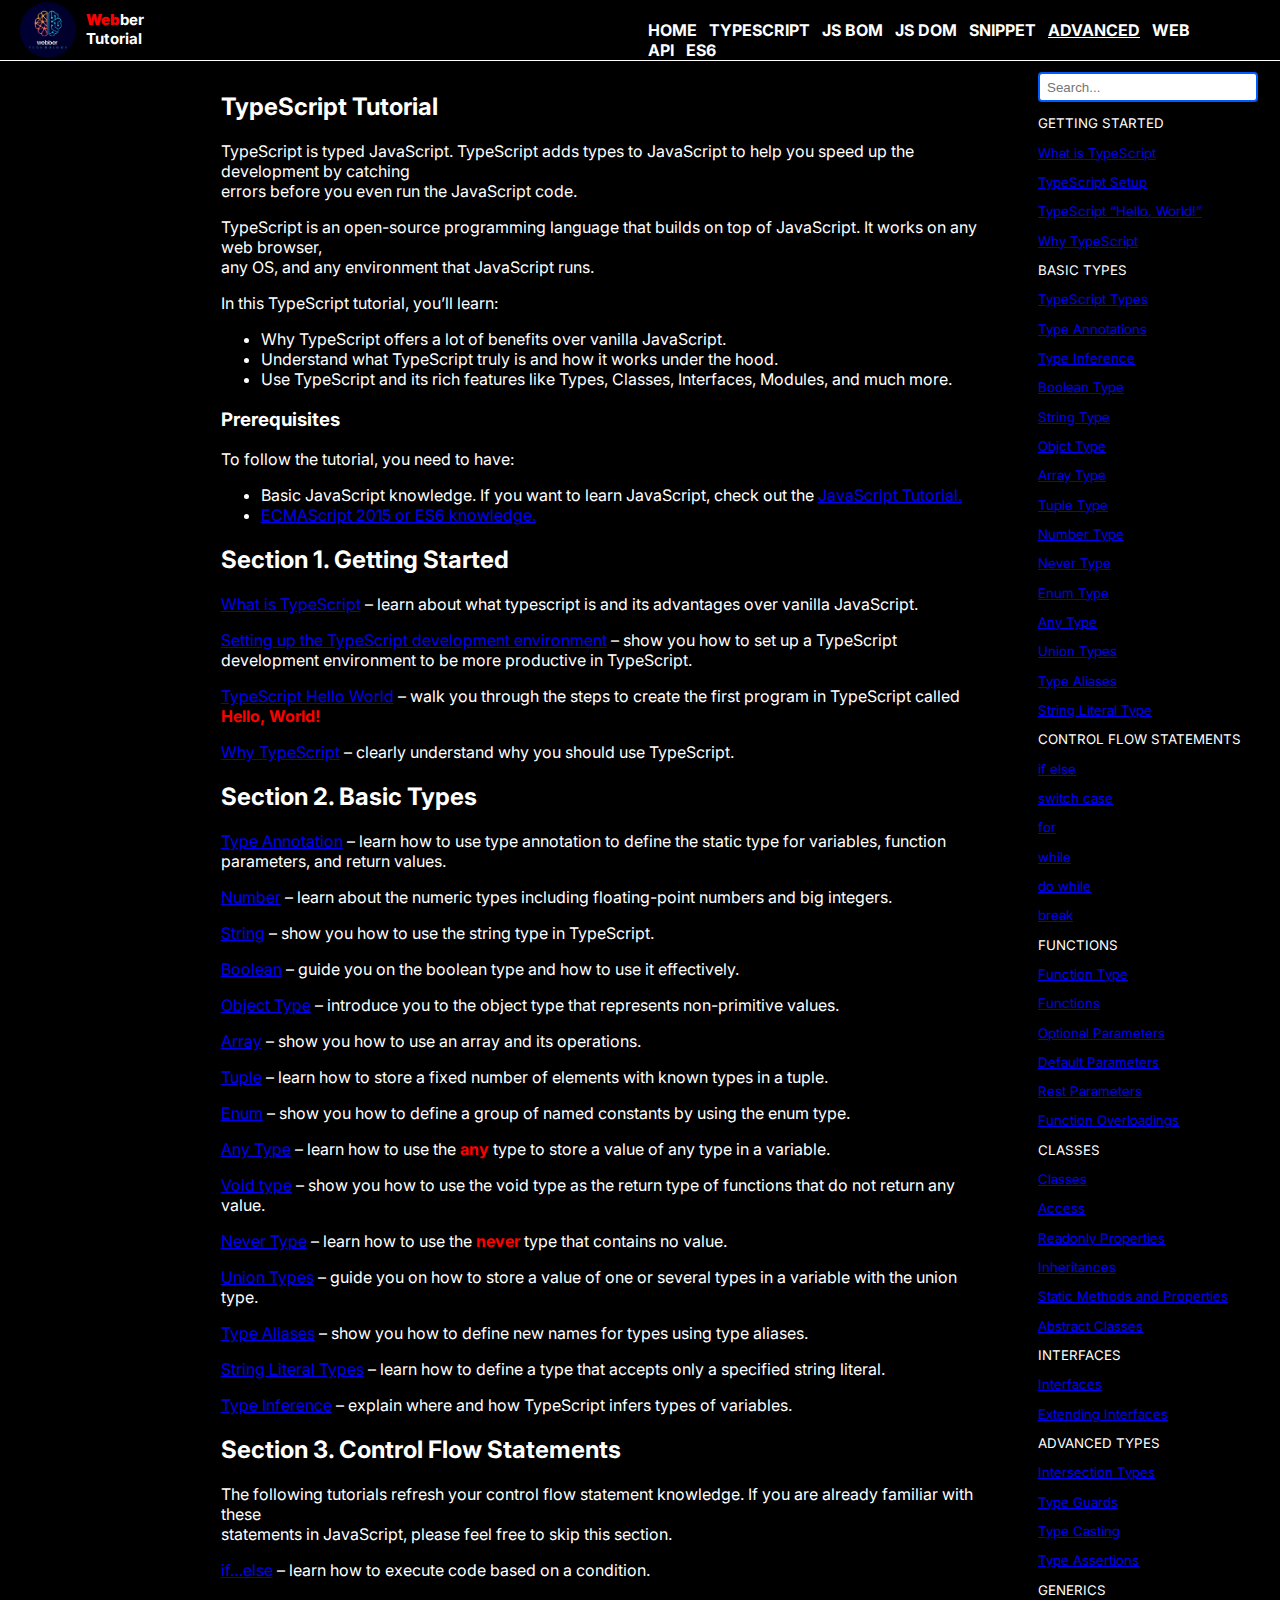
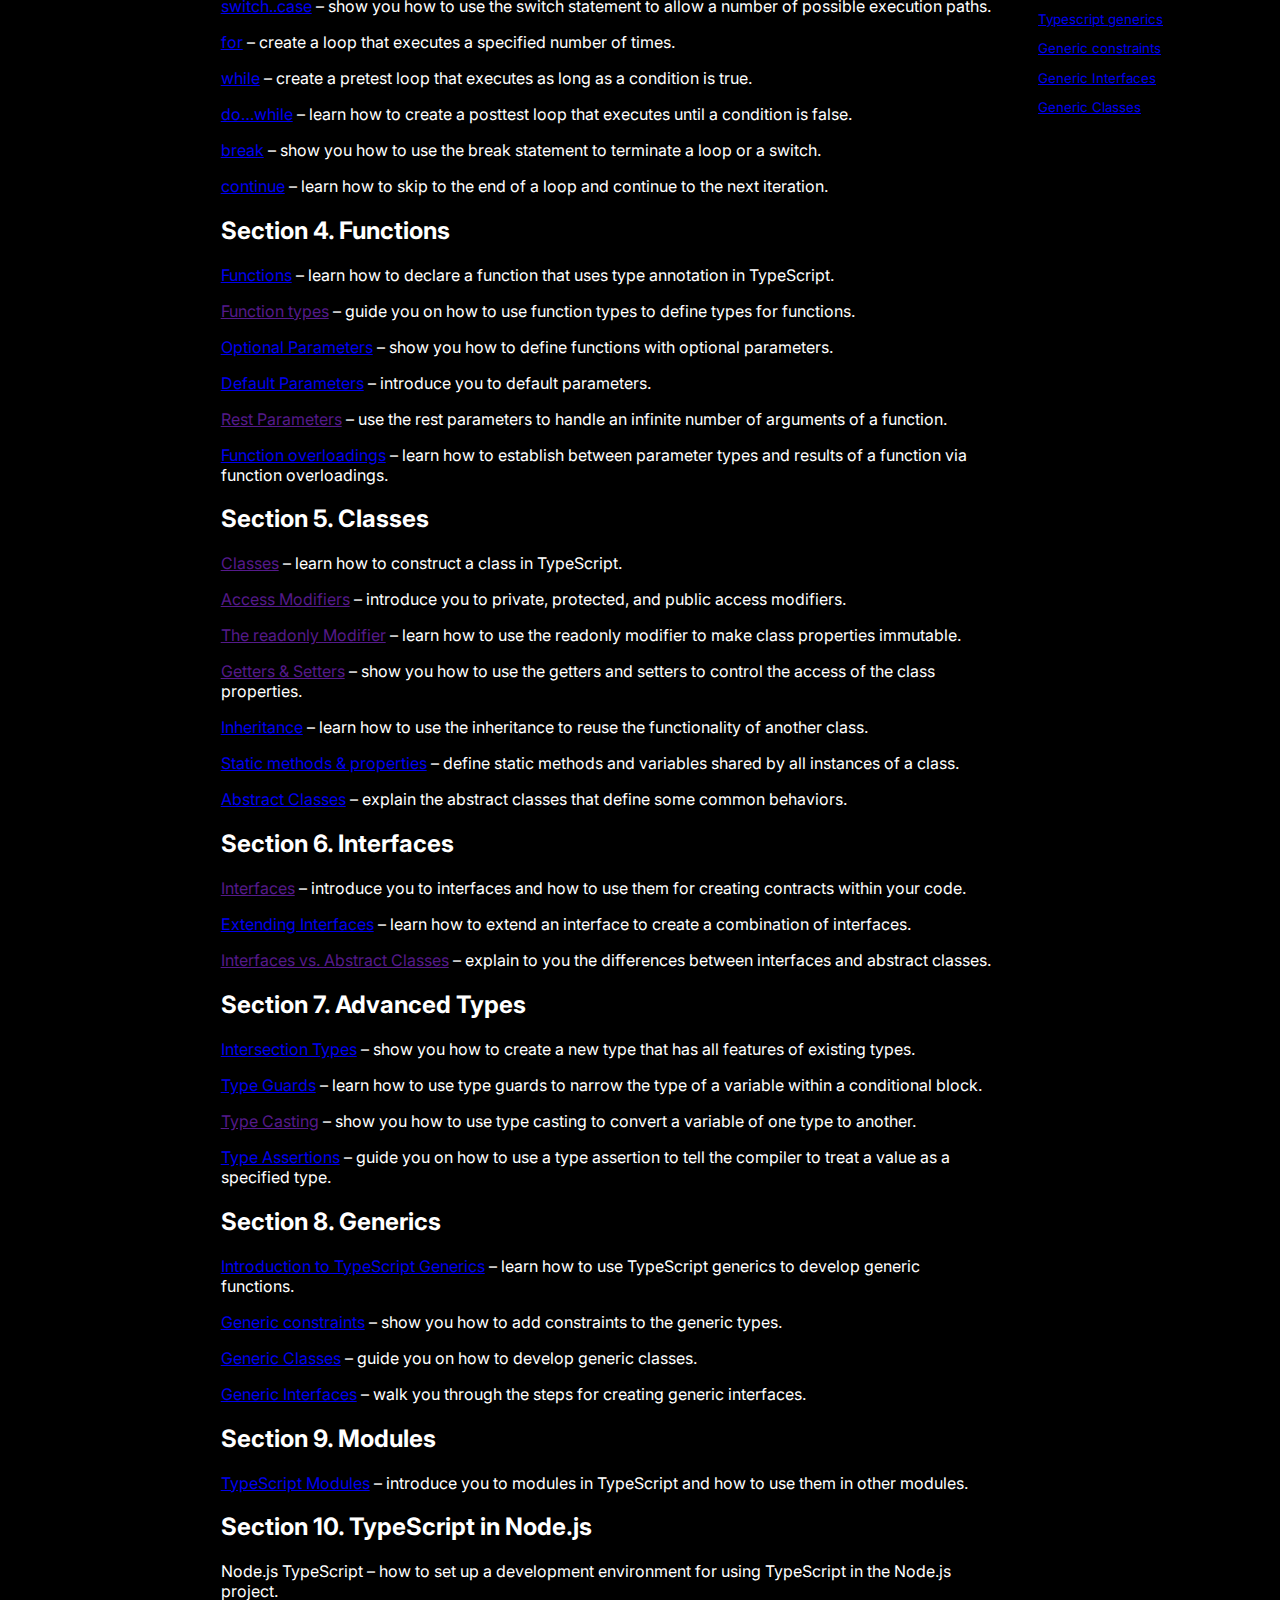
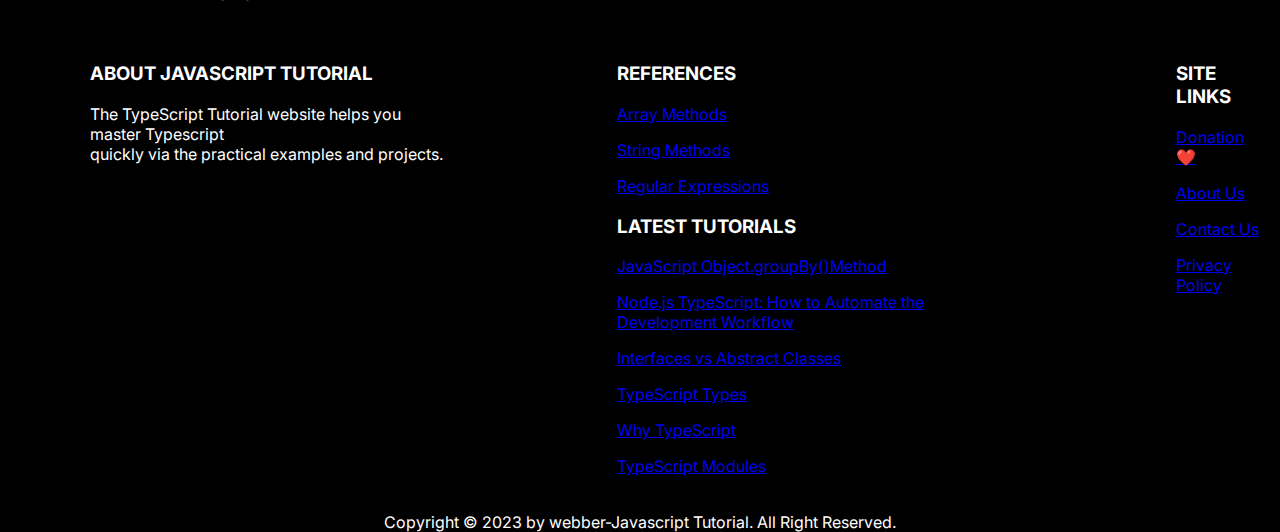
<file: adv.html>
<!DOCTYPE html>
<html lang="en">
<head>
  <link href="https://fonts.googleapis.com/css?family=Inter:100,200,300,regular,500,600,700,800,900" rel="stylesheet" />
    <link rel="icon" href="webber.jpg">
  <meta charset="UTF-8">
  <meta name="viewport" content="width=device-width, initial-scale=1.0">
  <title>webber-Javascript Tutorial</title>
<style>
body {font-family: inter;
  margin: 0;
   color: #fff;
}
.header {
      background-color:#000000;
      color: #fff;
      height:60px;   
      position: fixed;
      width: 100%;
      top: 0;
      left: 0;
      display: flex;
      border-bottom:1px solid #ffffff;
    }

    .footer{background-color:#000000;
        color: #fff;
        padding: 20px;}
  
  .container {
    display: flex;
    margin-top: 50px;
  }
  
  .sidebar {
    flex: 1;
    background-color: #000000;
    padding: 20px;
    border: 2px solid #000000;
  }
  
  .content {
    flex:  5;
    background-color: #000000;
    padding: 20px;
    border: 2px solid #000000;
  }
  
  .links{ 
        margin-right: 70px;
        margin-top: 20px;
        flex: 5; 
    }
    
  .conto{margin-left: 70px;}
  .conttw{margin-left:170px;}
  .conttr{margin-left:170px;}
  .footer{background-color:#000000;
      display: flex;
  }
  
  .hm{color: white;
    text-decoration: none;
    margin-right: 8px;
  }
  .hm:hover{text-decoration: underline;}
  
  .ts{color: white;
    text-decoration: none;
    margin-right: 8px;
  }
  .ts:hover{text-decoration: underline;}
  
  .jsb{color: white;
    text-decoration: none;
    margin-right: 8px;
  }
  .jsb:hover{text-decoration: underline;}
  
  .jsd{color: white;
    text-decoration: none;
    margin-right: 8px;
  }
  .jsd:hover{text-decoration: underline;}
  
  .st{color: white;
    text-decoration: none;
    margin-right: 8px;
  }
  .st:hover{text-decoration: underline;}
  
  .ad{color: white;
    text-decoration: none;
    margin-right: 8px;
    text-decoration: underline;
  }
  .ad:hover{text-decoration: underline;}
  
  .web{color: white;
    text-decoration: none;
    margin-right: 8px;
  }
  .web:hover{text-decoration: underline;}
  
  .es{color: white;
    text-decoration: none;
     
  }
  .es:hover{text-decoration: underline;}
  
  .search{height:30px;
    width:220px;
    text-indent: 5px;
    border:2px solid #005CFF;
    border-radius: 4px;
  }







</style>


</head>
<body>

  <div class="header">
    <div>
      <img src="webber.jpg" style="height: 56px;border-radius:50%;flex: 5;margin-left: 20px;margin-top: 2px;">
    </div>
    <b style="font-size: 15px;flex: 5;margin-top: 10px;margin-left: 10px;"><b style="color: red;">Web</b>ber <br>Tutorial</b>
    <b class="links">
    <a href="webber.html" class="hm">HOME</a>
    <a href="typescriptt.html" class="ts">TYPESCRIPT</a>
    <a href="jsb.html" class="jsb">JS BOM</a>
    <a href="jsd.html" class="jsd">JS DOM</a>
    <a href="sni.html" class="st">SNIPPET</a>
    <a href="adv.html" class="ad">ADVANCED</a>
    <a href="weba.html" class="web">WEB API</a>
    <a href="es6.html" class="es">ES6</a>
    </b>
  </div>

  <div class="container">
    <div class="sidebar">
             
    </div>
    <div class="content">
             
            <h2>TypeScript Tutorial</h2>
            <p>TypeScript is typed JavaScript. TypeScript adds types to JavaScript to help you speed up the development by catching <br> errors before you even run the JavaScript code.</p>
            
            <p>TypeScript is an open-source programming language that builds on top of JavaScript. It works on any web browser,<br> any OS, and any environment that JavaScript runs.</p>
            
            <p>In this TypeScript tutorial, you’ll learn:</p>
            
            <ul><li>Why TypeScript offers a lot of benefits over vanilla JavaScript.</li>
            <li>Understand what TypeScript truly is and how it works under the hood.</li>
            <li>Use TypeScript and its rich features like Types, Classes, Interfaces, Modules, and much more.</li></ul>
            
            <h3>Prerequisites</h3>
            
            <p>To follow the tutorial, you need to have:</p>
            <ul>
            <li>Basic JavaScript knowledge. If you want to learn JavaScript, check out the <span><a href="webber.html">JavaScript Tutorial.</a></span></li>
            <li><span><a href="#">ECMAScript 2015 or ES6 knowledge.</a></span></li></ul>
            
            <h2>Section 1. Getting Started</h2>
            <p><span><a href="#">What is TypeScript</a></span> – learn about what typescript is and its advantages over vanilla JavaScript.</p>
            <p><span><a href="#">Setting up the TypeScript development environment</a></span> – show you how to set up a TypeScript development environment to be more productive in TypeScript.</p>
            <p><span><a href="#">TypeScript Hello World</a></span> – walk you through the steps to create the first program in TypeScript called <b style="color:red;">Hello, World!</b></p>
            <p><span><a href="#">Why TypeScript</a></span> – clearly understand why you should use TypeScript.</p>
            
            <h2>Section 2. Basic Types</h2>
            <p><span><a href="#">Type Annotation</a></span> – learn how to use type annotation to define the static type for variables, function parameters, and return values.</p>
            <p><span><a href="#">Number</a></span> – learn about the numeric types including floating-point numbers and big integers.</p>
            <p><span><a href="#">String</a></span> – show you how to use the string type in TypeScript.</p>
            <p><span><a href="#">Boolean</a></span> – guide you on the boolean type and how to use it effectively.</p>
            <p><span><a href="#">Object Type</a></span> – introduce you to the object type that represents non-primitive values.</p>
            <p><span><a href="#">Array</a></span> – show you how to use an array and its operations.</p>
            <p><span><a href="#">Tuple</a></span> – learn how to store a fixed number of elements with known types in a tuple.</p>
            <p><a href="#">Enum</a> – show you how to define a group of named constants by using the enum type.</p>
            <p><span><a href="#">Any Type</a></span> – learn how to use the <b style="color:red;">any</b> type to store a value of any type in a variable.</p>
            <p><span><a href="#">Void type</a></span> – show you how to use the void type as the return type of functions that do not return any value.</p>
            <p><span><a href="#">Never Type</a></span> – learn how to use the <b style="color: red;">never</b> type that contains no value.</p>
            <p><span><a href="#">Union Types</a></span> – guide you on how to store a value of one or several types in a variable with the union type.</p>
            <p><span><a href="#">Type Aliases</a></span> – show you how to define new names for types using type aliases.</p>
            <p><span><a href="#">String Literal Types</a></span> – learn how to define a type that accepts only a specified string literal.</p>
            <p><span><a href="#">Type Inference</a></span> – explain where and how TypeScript infers types of variables.</p>
            
            <h2>Section 3. Control Flow Statements</h2>
            The following tutorials refresh your control flow statement knowledge. If you are already familiar with these<br> statements in JavaScript, please feel free to skip this section.
            
            <p><span><a href="#">if…else</a></span> – learn how to execute code based on a condition.</p>
            <p><span><a href="#">switch..case</a></span> – show you how to use the switch statement to allow a number of possible execution paths.</p>
            <p><span><a href="#">for</a></span> – create a loop that executes a specified number of times.</p>
            <p><span><a href="#">while</a></span> – create a pretest loop that executes as long as a condition is true.</p>
            <p><span><a href="#">do…while</a></span> – learn how to create a posttest loop that executes until a condition is false.</p>
            <p><span><a href="#">break</a></span> – show you how to use the break statement to terminate a loop or a switch.</p>
            <p><span><a href="#">continue</a></span> – learn how to skip to the end of a loop and continue to the next iteration.</p>
            
            <h2>Section 4. Functions</h2>
            <p><span><a href="#">Functions</a></span> – learn how to declare a function that uses type annotation in TypeScript.</p>
            <p><span><a href="">Function types</a></span> – guide you on how to use function types to define types for functions.</p>
            <p><span><a href="#">Optional Parameters</a></span> – show you how to define functions with optional parameters.</p>
            <p><span><a href="#">Default Parameters</a></span> – introduce you to default parameters.</p>
            <p><span><a href="">Rest Parameters</a></span> – use the rest parameters to handle an infinite number of arguments of a function.</p>
            <p><span><a href="#">Function overloadings</a></span> – learn how to establish between parameter types and results of a function via function overloadings.</p>
            
            <h2>Section 5. Classes</h2>
            <p><span><a href="">Classes</a></span> – learn how to construct a class in TypeScript.</p>
            <p><span><a href="">Access Modifiers</a></span> – introduce you to private, protected, and public access modifiers.</p>
            <p><span><a href="">The readonly Modifier</a></span> – learn how to use the readonly modifier to make class properties immutable.</p>
            <p><span><a href="">Getters & Setters</a></span> – show you how to use the getters and setters to control the access of the class properties.</p>
            <p><span><a href="#">Inheritance</a></span> – learn how to use the inheritance to reuse the functionality of another class.</p>
            <p><span><a href="#">Static methods & properties</a></span> – define static methods and variables shared by all instances of a class.
            <p><span><a href="#">Abstract Classes</a></span> – explain the abstract classes that define some common behaviors.</p>
            
            <h2>Section 6. Interfaces</h2>
            <p><span><a href="">Interfaces</a></span> – introduce you to interfaces and how to use them for creating contracts within your code.</p>
            <p><span><a href="#">Extending Interfaces</a></span> – learn how to extend an interface to create a combination of interfaces.</p>
            <p><span><a href="">Interfaces vs. Abstract Classes</a></span> – explain to you the differences between interfaces and abstract classes.</p>
            
            <h2>Section 7. Advanced Types</h2>
            <p><span><a href="#">Intersection Types</a></span> – show you how to create a new type that has all features of existing types.</p>
            <p><span><a href="#">Type Guards</a></span> – learn how to use type guards to narrow the type of a variable within a conditional block.</p>
            <p><span><a href="">Type Casting</a></span> – show you how to use type casting to convert a variable of one type to another.</p>
            <p><span><a href="#">Type Assertions</a></span> – guide you on how to use a type assertion to tell the compiler to treat a value as a specified type.</p>
            
            <h2>Section 8. Generics</h2>
            <p><span><a href="#">Introduction to TypeScript Generics</a></span> – learn how to use TypeScript generics to develop generic functions.</p>
            <p><span><a href="#">Generic constraints</a></span> – show you how to add constraints to the generic types.</p>
            <p><span><a href="#">Generic Classes</a></span> – guide you on how to develop generic classes.</p>
            <p><span><a href="#">Generic Interfaces</a></span> – walk you through the steps for creating generic interfaces.</p>
            
            <h2>Section 9. Modules</h2>
            <span><a href="#">TypeScript Modules</a></span> – introduce you to modules in TypeScript and how to use them in other modules.</p>
            
            <h2>Section 10. TypeScript in Node.js</h2>
            <span>Node.js TypeScript</span> – how to set up a development environment for using TypeScript in the Node.js project.
            </small>
    </div>

    <div class="sidebar">
        <small>
            <center><input type="search" class="search" placeholder="Search..."></center>
            <p>GETTING STARTED</p>
            <p><a href="#">What is TypeScript</a></p>
            <p><a href="#">TypeScript Setup</a></p>
            <p><a href="#"> TypeScript “Hello, World!”</a></p>
            <p><a href="#">Why TypeScript</a></p>
            
            
            <p>BASIC TYPES</p>
            <p><a href="#">TypeScript Types</a></p>
            <p><a href="#">Type Annotations</a></p>
            <p><a href="#">Type Inference</a></p>
            <p><a href="#">Boolean Type </a></p>
            <p><a href="#">String Type</a></p>
            <p><a href="#">Objct Type</a></p>
            <p><a href="#">Array Type</a></p>
            <p><a href="#">Tuple Type</a></p>
            <p><a href="#"> Number Type</a></p>
            <p><a href="#"> Never Type</a></p>
            <p><a href="#">Enum Type</a></p>
            <p><a href="#">Any Type</a></p>
            <p><a href="#">Union Types</a></p>
            <p><a href="#">Type Aliases</a></p>
            <p><a href="#">String Literal Type</a></p>
        
            <p>CONTROL FLOW STATEMENTS</p>
            <p><a href="#">if else</a></p>
            <p><a href="#">switch case</a></p>
            <p><a href="#">for</a></p>
            <p><a href="#">while</a></p>
            <p><a href="#">do while</a></p>
            <p><a href="#">break</a></p>
             
            
            <p>FUNCTIONS</p>
            <p><a href="#">Function Type</a></p>
            <p><a href="#">Functions</a></p>
            <p><a href="#">Optional Parameters</a></p>
            <p><a href="#">Default Parameters</a></p>
            <p><a href="#">Rest Parameters</a></p>
            <p><a href="#">Function Overloadings</a>
            </p>
             
             
            
            <p>CLASSES</p>
            <p><a href="#">Classes</a></p>
            <p><a href="#">Access</a></p>
            <p><a href="#">Readonly Properties</a></p>
            <p><a href="#">Inheritances</a></p>
            <p><a href="#">Static Methods and Properties</a></p>
            <p><a href="#">Abstract Classes</a></p>
             
             
            
            <p>INTERFACES</p>
            <p><a href="#">Interfaces</a></p>
            <p><a href="#">Extending Interfaces</a></p>
             
            
            <p>ADVANCED TYPES</p>
            <p><a href="#">Intersection Types</a></p>
            <p><a href="#">Type Guards</a></p>
            <p><a href="#">Type Casting</a></p>
            <p><a href="#">Type Assertions</a></p>
            
            <p>GENERICS</p>
            <p><a href="#">Typescript generics</a>
            <p><a href="#">Generic constraints</a></p>
            <p><a href="#">Generic Interfaces</a></p>
            <p><a href="#">Generic Classes</a></p>
        
        </small>
    </div>
  </div>

  <div class="footer">
    <div class="conto">
        <h3>ABOUT JAVASCRIPT TUTORIAL</h3>
        The TypeScript Tutorial website helps you master Typescript <br> quickly via the practical examples and projects.
        </div>
        
        <div class="conttw">
        <h3>REFERENCES</h3>
        <p><a href="#">Array Methods</a></p>
        <p><a href="#">String Methods</a></p>
        <p><a href="#">Regular Expressions</a></p>
        
        <h3>LATEST TUTORIALS</h3>
        <p><a href="#">JavaScript Object.groupBy()Method</a></p>
        <p><a href="#">Node.js TypeScript: How to Automate the Development Workflow</a></p>
        <p><a href="#">Interfaces vs Abstract Classes</a></p>
        <p><a href="#">TypeScript Types</a></p>
        <p><a href="#">Why TypeScript</a></p>
        <p><a href="#">TypeScript Modules</a></p>
        
        </div>
        
        <div class="conttr">
        <h3>SITE LINKS</h3>
        <p><a href="donate.html">Donation ❤️</a></p>
        <p><a href="#">About Us</a></p>
        <p><a href="#">Contact Us</a></p>
        <p><a href="privacypolicy.html">Privacy Policy</a></p>
        </div>
  </div>
  <center style="background-color: #000000;">Copyright © 2023 by  webber-Javascript Tutorial. All Right Reserved.</center>
</body>
</html>
</file>
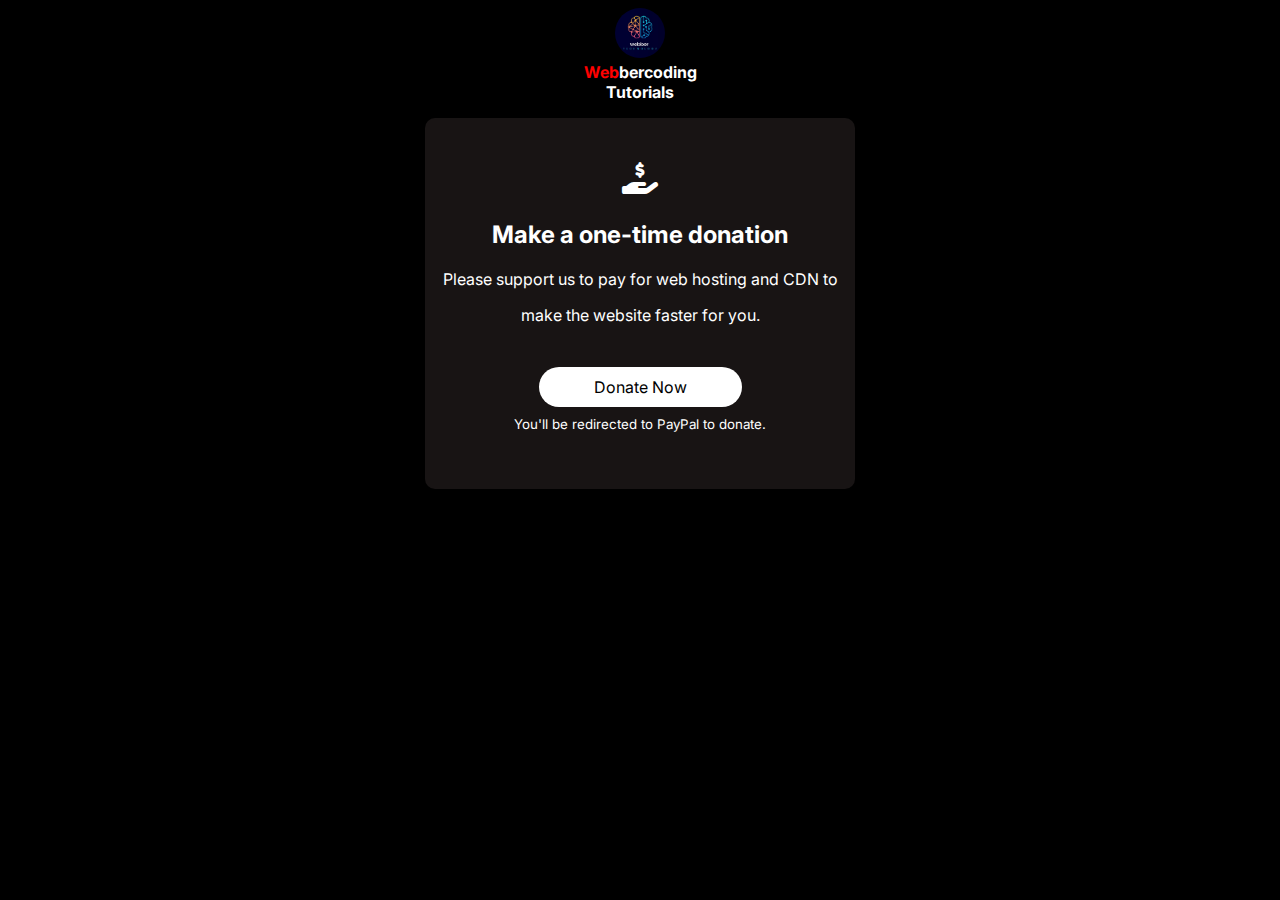
<file: donate.html>
<!DOCTYPE html>
<html lang="en">
<head>
    <link href="https://fonts.googleapis.com/css?family=Inter:100,200,300,regular,500,600,700,800,900" rel="stylesheet" />
    <link rel="stylesheet" href="https://cdnjs.cloudflare.com/ajax/libs/font-awesome/6.5.2/css/all.min.css"/>
    <link rel="icon" href="webber.jpg">
    <meta charset="UTF-8">
    <meta name="viewport" content="width=device-width, initial-scale=1.0">
    <title>Donate to Webbercoding Tutorial</title>
    <style>
span{color: red;}
body{color: white;
    background-color: black;
    font-family:inter;
}
.img{height: 50px;
    width: 50px;
    border-radius: 50%;
}

.cont{background-color:#3a313169;
padding-bottom: 40px;
padding-top: 20px;
width: 430px;
border-radius: 10px;
}

.don{background-color: white;
    color: black;
    width: 100px;
    padding-top: 10px;
    padding-bottom: 10px;
    padding-right:55px;
    padding-left: 55px;
    text-decoration: none;
    border-radius:20px;
     
}
 
    </style>
</head>
<body><center>
<div>
<img src="webber.jpg" class="img"></div>
<b><span>Web</span>bercoding <br>Tutorials</b></p>
</div>



<div class="cont">
    <h1><i class="fa-solid fa-hand-holding-dollar"></i></h1>
    <h2>Make a one-time donation</h2>
<p>Please support us to pay for web hosting and CDN to</p> make the website faster for you.</p><br>

 
<p><a href="https://paypal.me/Kingsfordkojo7?country.x=GB&locale.x=en_GB" class="don">Donate Now</a></p>
<p><small>You'll be redirected to PayPal to donate.</small></p>
</div>
</center>
</body>
</html>
</file>
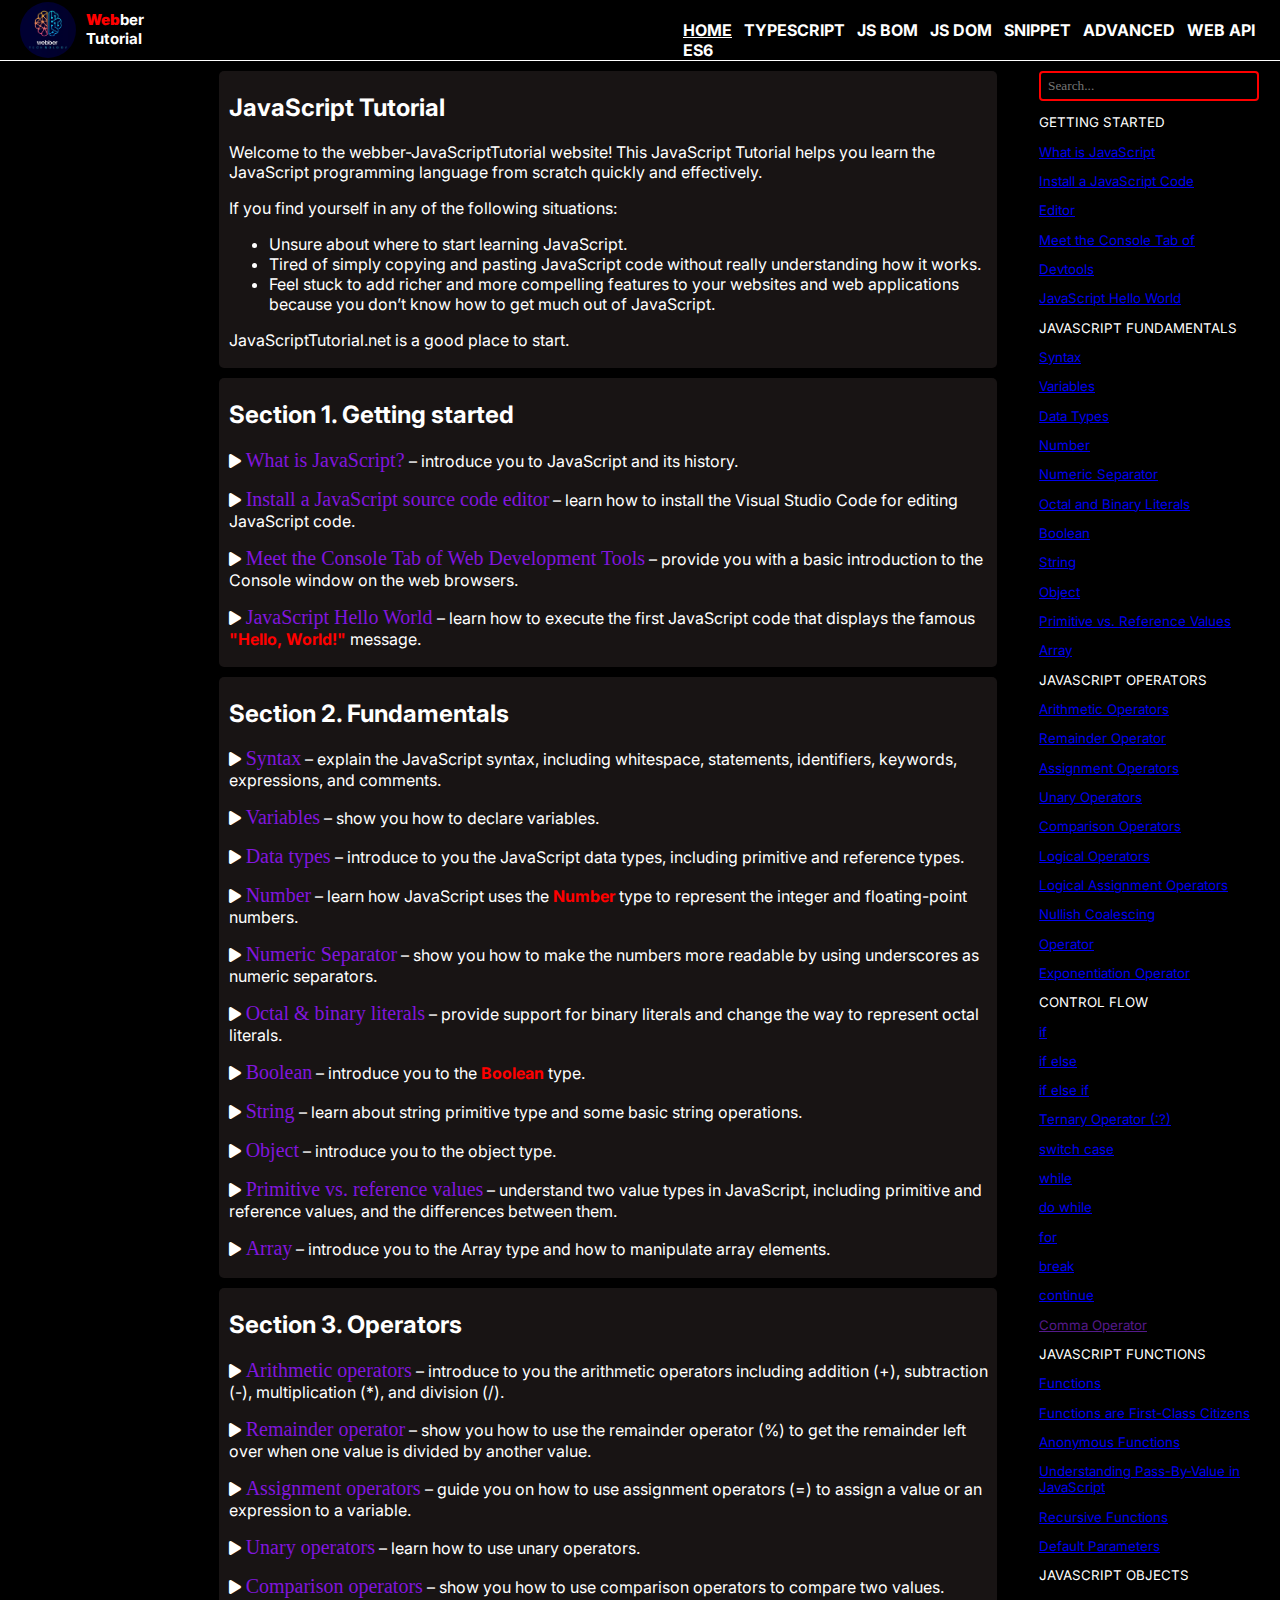
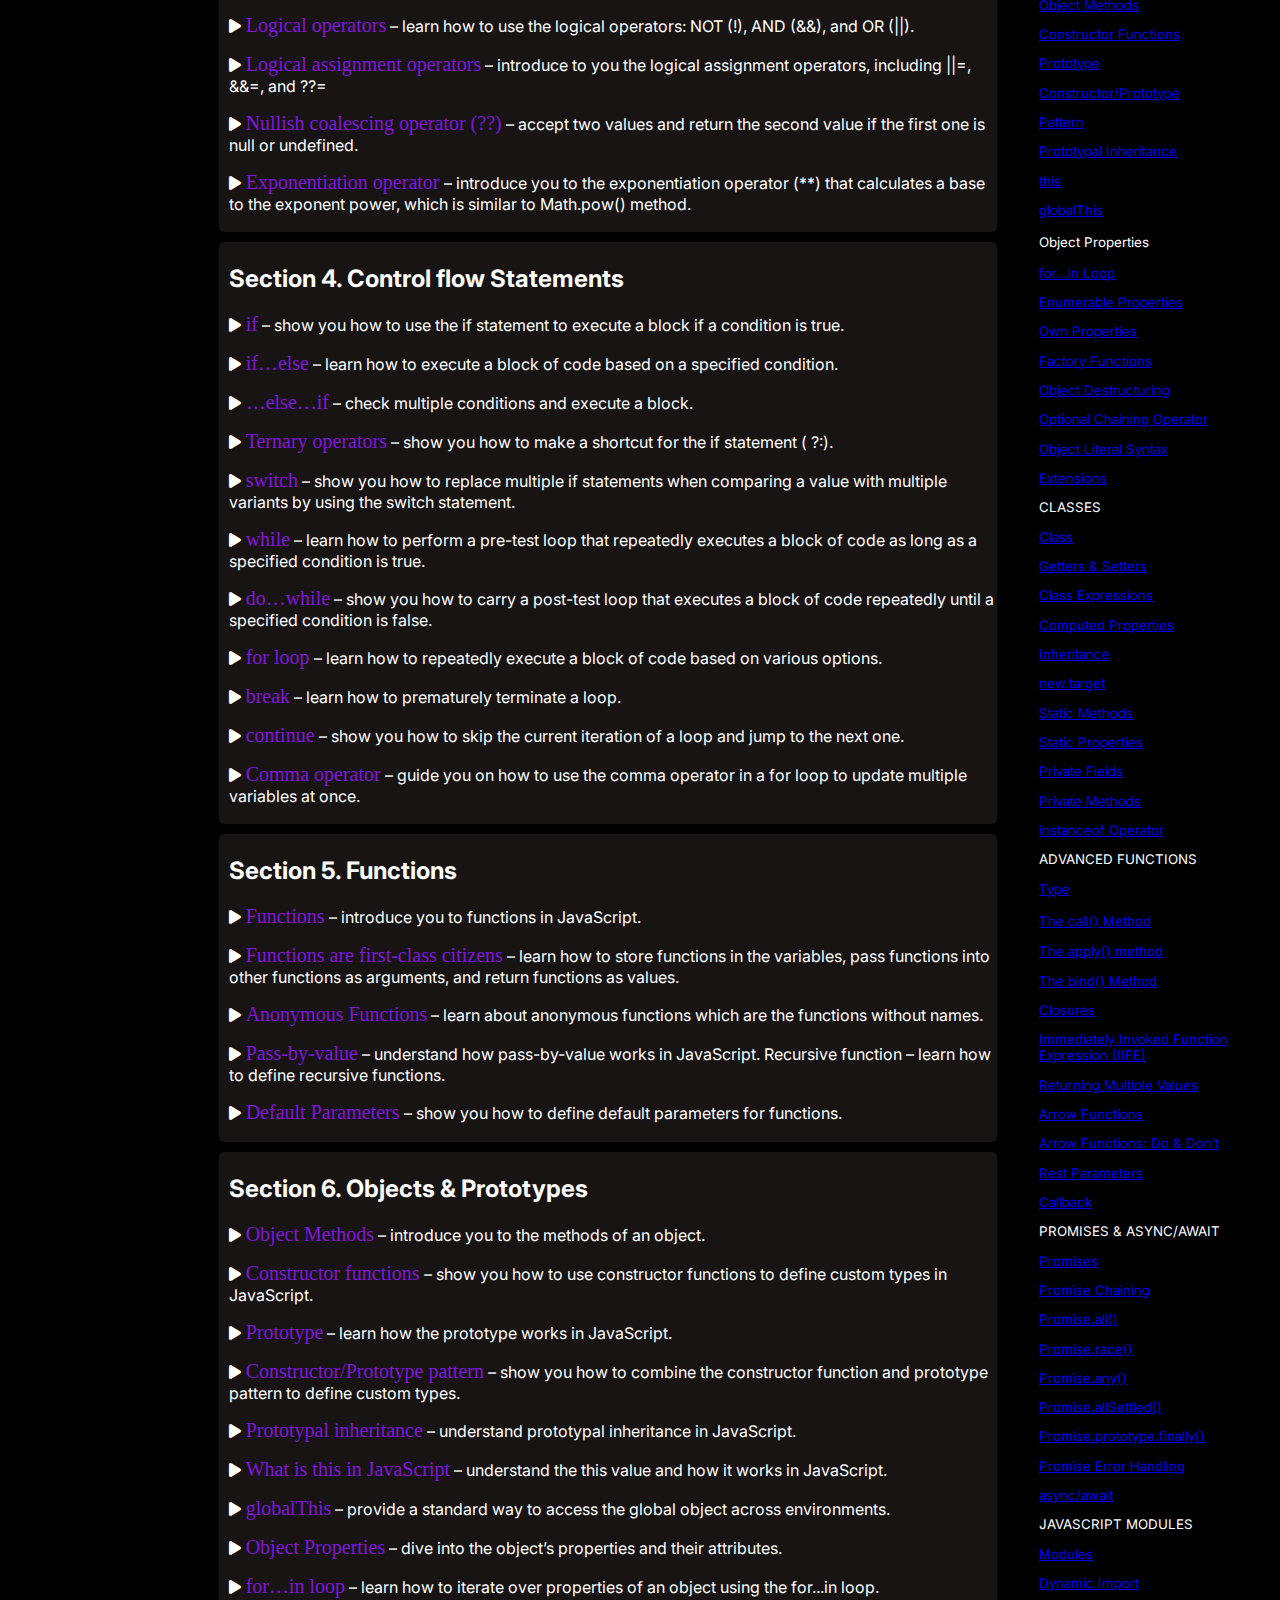
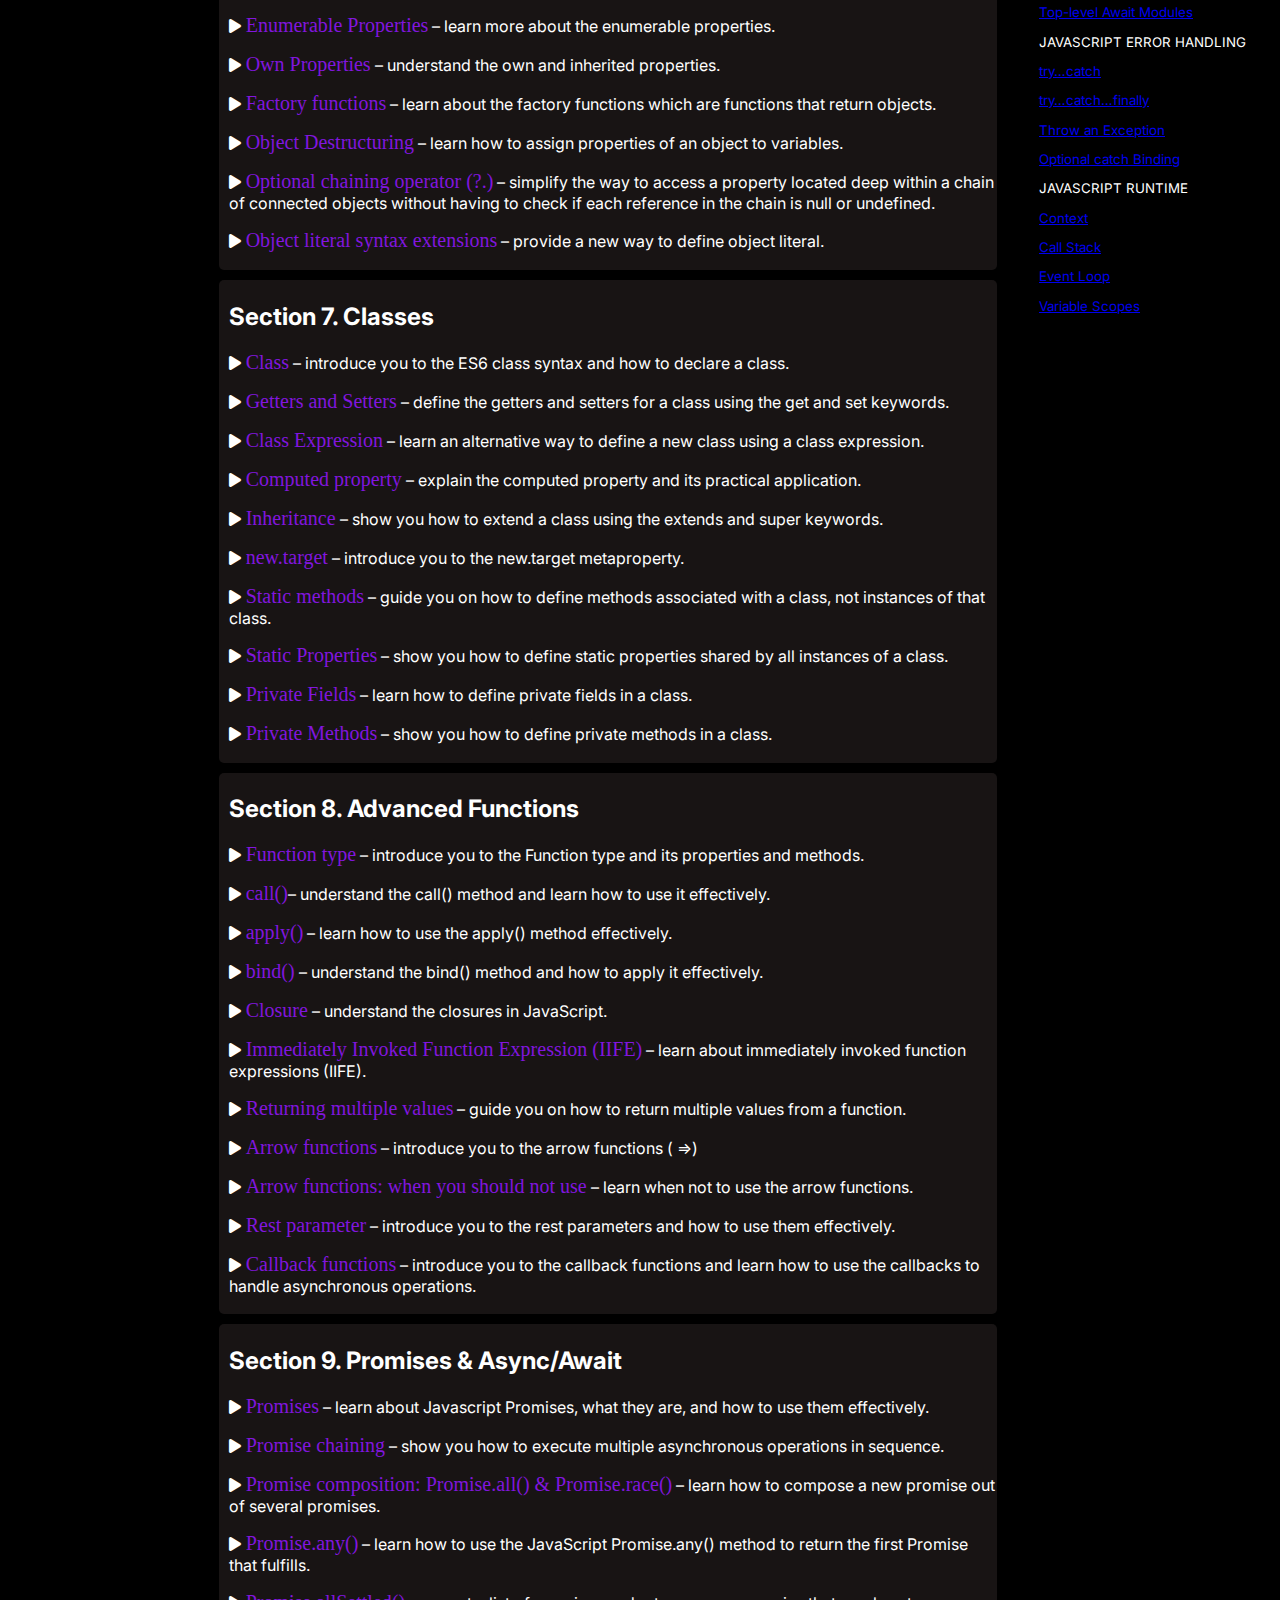
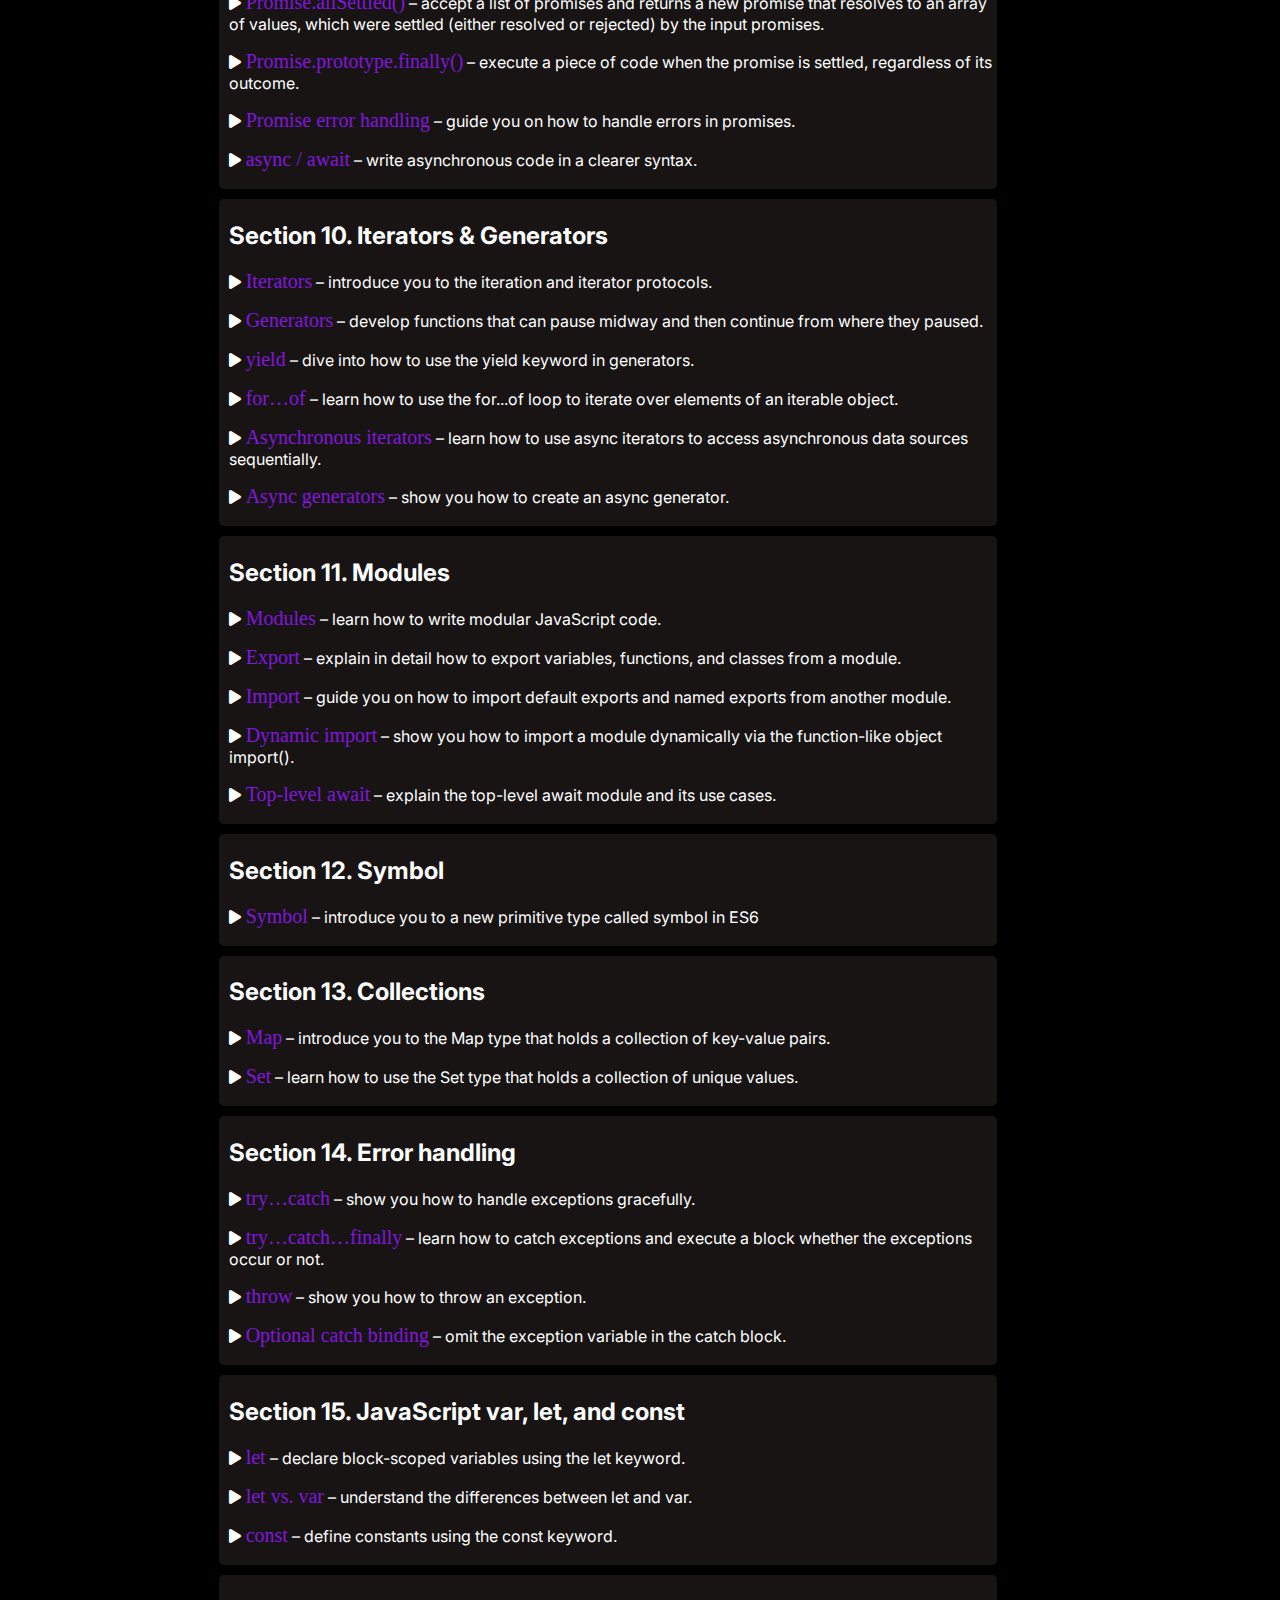
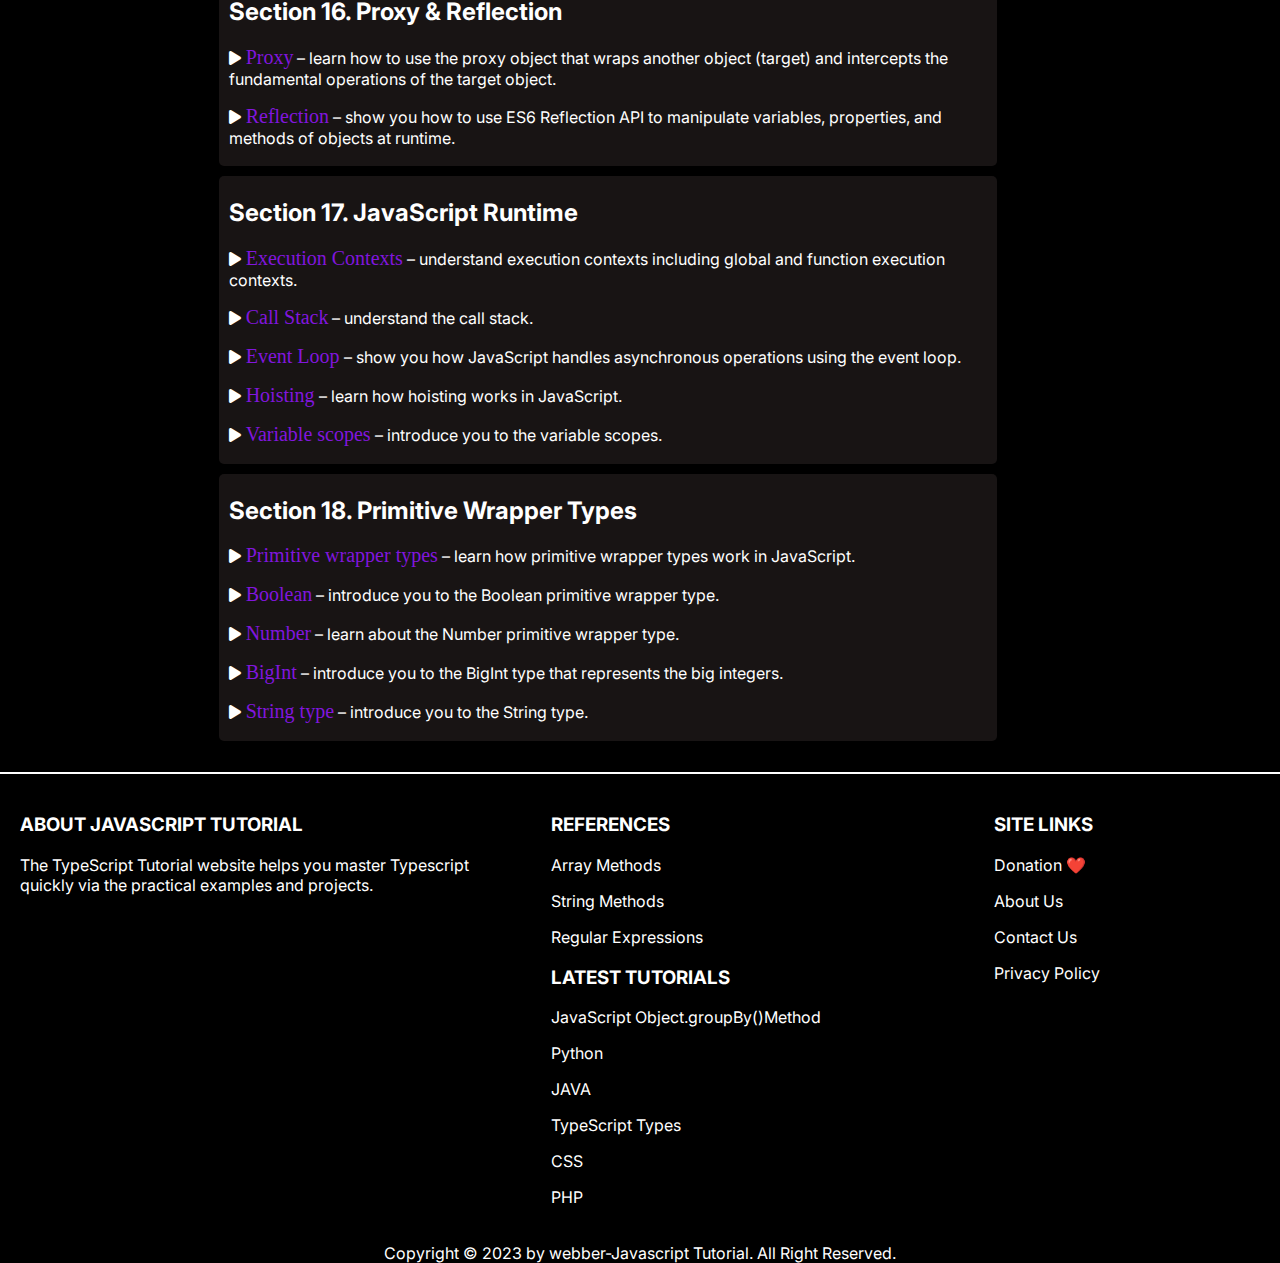
<file: index.html.html>
<!DOCTYPE html>
<html lang="en">
<head>
  <link rel="stylesheet" href="https://cdnjs.cloudflare.com/ajax/libs/font-awesome/6.5.2/css/all.min.css"/>
<link href="https://fonts.googleapis.com/css?family=Inter:100,200,300,regular,500,600,700,800,900" rel="stylesheet" />
<link rel="icon" href="webber.jpg">
  <meta charset="UTF-8">
  <meta name="viewport" content="width=device-width, initial-scale=1.0">
  <title>webber-Javascript Tutorial</title>
  <style>
    body {font-family:inter;
      margin: 0; 
      color: white;
    }
    span{color: #8116DE;
      text-decoration: none;
      margin-left: 5px;
      font-family:Playfair Display;
      font-size: 20px;
    }
    
    .header {
      background-color:#000000;
      color: #fff;
      height:60px;   
      position: fixed;
      width: 100%;
      top: 0;
      left: 0;
      display: flex;
      border-bottom:1px solid #ffffff;
    }
     .footer{background-color:#3853cc;
      color: #fff;
      padding: 20px;}

    .container {
      display: flex;
      margin-top: 50px;
    }
    
    .sidebar {
      flex: 1;
      background-color: #000000;
      padding: 20px;
      border: 1px solid #000000;
      font-family: inherit;
    }
    
    .content {
      flex: 5;
      background-color: #000000;
      padding: 20px;
      border: 1px solid #000000;
    }

    .links{ 
        margin-top: 20px;
        flex: 5; 
    }

    .hm{color: white;
  text-decoration: none;
  margin-right: 8px;
  text-decoration: underline;
}
.hm:hover{text-decoration: underline;}

.ts{color: white;
  text-decoration: none;
  margin-right: 8px;
}
.ts:hover{text-decoration: underline;}

.jsb{color: white;
  text-decoration: none;
  margin-right: 8px;
}
.jsb:hover{text-decoration: underline;}

.jsd{color: white;
  text-decoration: none;
  margin-right: 8px;
}
.jsd:hover{text-decoration: underline;}

.st{color: white;
  text-decoration: none;
  margin-right: 8px;
}
.st:hover{text-decoration: underline;}

.ad{color: white;
  text-decoration: none;
  margin-right: 8px;
}
.ad:hover{text-decoration: underline;}

.web{color: white;
  text-decoration: none;
  margin-right: 8px;
}
.web:hover{text-decoration: underline;}

.es{color: white;
  text-decoration: none;
   
}
.es:hover{text-decoration: underline;}

.conto{flex:6;}
.conttw{flex:5;}
.conttr{flex:3;}
.footer{background-color:#000000;
    display: flex;
    border-top:2px solid #fff;
}

.search{height:30px;
  width:220px;
  text-indent: 5px;
  border:2px solid red;
  border-radius: 4px;
  background-color: #000000;
  outline: red;
  font-family:Roboto;
}

.sectnine{background-color: #3a313169;
  padding-top:2px;
  padding-bottom:2px;
  padding-left:10px;
  border-radius: 5px;
  margin-bottom: 10px;
}

    </style>
   
</head>
<body>

    
        <div class="header">
          <div>
            <img src="webber.jpg" style="height: 56px;border-radius:50%;flex: 5;margin-left: 20px;margin-top: 2px;">
          </div>
    <b style="font-size: 15px;flex: 5;margin-top: 10px;margin-left: 10px;"><b style="color: red;">Web</b>ber <br>Tutorial</b>
    <b class="links">
    <a href="webber.html" class="hm">HOME</a>
    <a href="typescriptt.html" class="ts">TYPESCRIPT</a>
    <a href="jsb.html" class="jsb">JS BOM</a>
    <a href="jsd.html" class="jsd">JS DOM</a>
    <a href="sni.html" class="st">SNIPPET</a>
    <a href="adv.html" class="ad">ADVANCED</a>
    <a href="weba.html" class="web">WEB API</a>
    <a href="es6.html" class="es">ES6</a>
    </b>
  </div>

  <div class="container">
    <div class="sidebar">
      
    </div>
    <div class="content">
         <div class="sectnine">
            <h2>JavaScript Tutorial</h2>
            Welcome to the webber-JavaScriptTutorial  website! This JavaScript Tutorial helps you learn the JavaScript programming language from scratch quickly and effectively.
            <p>If you find yourself in any of the following situations:</p>
            
            <ul>
            <li>Unsure about where to start learning JavaScript.</li>
            <li>Tired of simply copying and pasting JavaScript code without really understanding how it works.</li>
            <li>Feel stuck to add richer and more compelling features to your websites and web applications because you don’t know how to get much out of JavaScript.</li>
            </ul>
            <p>JavaScriptTutorial.net is a good place to start.</p></div>
              
            <div class="sectnine">
            <h2>Section 1. Getting started</h2>
            <i class="fa-solid fa-play"></i><a href="javaintro.html" style="text-decoration: none;"><span>What is JavaScript?</span></a> – introduce you to JavaScript and its history.
            <p><i class="fa-solid fa-play"></i><span>Install a JavaScript source code editor</span> – learn how to install the Visual Studio Code for editing JavaScript code.</p>
            
            <p><i class="fa-solid fa-play"></i><span>Meet the Console Tab of Web Development 
            Tools</span> – provide you with a basic introduction to the Console window on the web browsers.
            <p><i class="fa-solid fa-play"></i><span>JavaScript Hello World</span> – learn how to execute the first JavaScript code that displays the famous <b style="color: red;">"Hello, World!"</b> message.</p>
            </div>
            
            <div class="sectnine">
            <h2>Section 2. Fundamentals</h2>
            <p><i class="fa-solid fa-play"></i><span>Syntax</span> – explain the JavaScript syntax, including whitespace, statements, identifiers, keywords, expressions, and comments.</p>
            <p><i class="fa-solid fa-play"></i><span>Variables</span> – show you how to declare variables.</p>
            <p><i class="fa-solid fa-play"></i><span>Data types</span> – introduce to you the JavaScript data types, including primitive and reference types.
            <p><i class="fa-solid fa-play"></i><span>Number</span> – learn how JavaScript uses the <b style="color: red;">Number</b> type to represent the integer and floating-point numbers.</p>
            <p><i class="fa-solid fa-play"></i><span>Numeric Separator</span> – show you how to make the numbers more readable by using underscores as numeric separators.</p>
            <p><i class="fa-solid fa-play"></i><span>Octal & binary literals</span> – provide support for binary literals and change the way to represent octal literals.</p>
            <p><i class="fa-solid fa-play"></i><span>Boolean</span> – introduce you to the <b style="color: red;">Boolean</b> type.</p>
            <p><i class="fa-solid fa-play"></i><span>String</span> – learn about string primitive type and some basic string operations.</p>
            <p><i class="fa-solid fa-play"></i><span>Object</span> – introduce you to the object type.</p>
            <p><i class="fa-solid fa-play"></i><span>Primitive vs. reference values</span> – understand two value types in JavaScript, including primitive and reference values, and the differences between them.</p>
            <p><i class="fa-solid fa-play"></i><span>Array</span> – introduce you to the Array type and how to manipulate array elements.</p>
            </p>
          </div>

            <div class="sectnine">
            <h2>Section 3. Operators</h2>
            <p><i class="fa-solid fa-play"></i><span>Arithmetic operators</span> – introduce to you the arithmetic operators including addition (+), subtraction (-),  multiplication (*), and division (/).</p>
            <p><i class="fa-solid fa-play"></i><span>Remainder operator</span> – show you how to use the remainder operator (%) to get the remainder left over when one value is divided by another value.</p>
            <p><i class="fa-solid fa-play"></i><span>Assignment operators</span> – guide you on how to use assignment operators (=) to assign a value or an expression to a variable.</p>
            <p><i class="fa-solid fa-play"></i><span>Unary operators</span> – learn how to use unary operators.</p>
            <p><i class="fa-solid fa-play"></i><span>Comparison operators</span> – show you how to use comparison operators to compare two values.</p>
            <p><i class="fa-solid fa-play"></i><span>Logical operators</span> – learn how to use the logical operators: NOT (!), AND (&&), and OR (||).
            <p><i class="fa-solid fa-play"></i><span>Logical assignment operators</span> – introduce to you the logical assignment operators, including ||=, &&=, and ??=</p>
            <p><i class="fa-solid fa-play"></i><span>Nullish coalescing operator (??)</span> – accept two values and return the second value if the first one is null or undefined.
            <p><i class="fa-solid fa-play"></i><span>Exponentiation operator</span> – introduce you to the exponentiation operator (**) that calculates a base to the exponent power, which is similar to Math.pow() method.</p>
            </div>
            
            <div class="sectnine">
            <h2>Section 4. Control flow Statements</h2>
            <p><i class="fa-solid fa-play"></i><span>if</span> – show you how to use the if statement to execute a block if a condition is true.</p>
            <p><i class="fa-solid fa-play"></i><span>if…else</span> – learn how to execute a block of code based on a specified condition.
            <p><i class="fa-solid fa-play"></i><span>…else…if</span> – check multiple conditions and execute a block.</p>
            <p><i class="fa-solid fa-play"></i><span>Ternary operators</span> – show you how to make a shortcut for the if statement ( ?:).</p>
            <p><i class="fa-solid fa-play"></i><span>switch</span> – show you how to replace multiple if statements when comparing a value with multiple variants by using the switch statement.</p>
            <p><i class="fa-solid fa-play"></i><span>while</span> – learn how to perform a pre-test loop that repeatedly executes a block of code as long as a specified condition is true.</p>
            <p><i class="fa-solid fa-play"></i><span>do…while</span> – show you how to carry a post-test loop that executes a block of code repeatedly until a specified condition is false.</p>
            <p><i class="fa-solid fa-play"></i><span>for loop</span> – learn how to repeatedly execute a block of code based on various options.</p>
            <p><i class="fa-solid fa-play"></i><span>break</span> – learn how to prematurely terminate a loop.</p>
            <p><i class="fa-solid fa-play"></i><span>continue</span> – show you how to skip the current iteration of a loop and jump to the next one.</p>
            <p><i class="fa-solid fa-play"></i><span>Comma operator</span> – guide you on how to use the comma operator in a for loop to update multiple variables at once.</p>
            </div>
            
            <div class="sectnine">
            <h2>Section 5. Functions</h2>
            <p><i class="fa-solid fa-play"></i><span>Functions</span> – introduce you to functions in JavaScript.
            <p><i class="fa-solid fa-play"></i><span>Functions are first-class citizens</span> – learn how to store functions in the variables, pass functions into other functions as arguments, and return functions as values.
            <p><i class="fa-solid fa-play"></i><span>Anonymous Functions</span> – learn about anonymous functions which are the functions without names.</p>
            <p><i class="fa-solid fa-play"></i><span>Pass-by-value</span> – understand how pass-by-value works in JavaScript.
            Recursive function – learn how to define recursive functions.
            <p><i class="fa-solid fa-play"></i><span>Default Parameters</span> – show you how to define default parameters for functions.</p>
            </div>
            
            <div class="sectnine">
            <h2>Section 6. Objects & Prototypes</h2>
            <p><i class="fa-solid fa-play"></i><span>Object Methods</span> – introduce you to the methods of an object.</p>
            <p><i class="fa-solid fa-play"></i><span>Constructor functions</span> – show you how to use constructor functions to define custom types in JavaScript.</p>
            <p><i class="fa-solid fa-play"></i><span>Prototype</span> – learn how the prototype works in JavaScript.</p>
            <p><i class="fa-solid fa-play"></i><span>Constructor/Prototype pattern</span> – show you how to combine the constructor function and prototype pattern to define custom types.</p>
            <p><i class="fa-solid fa-play"></i><span>Prototypal inheritance</span> – understand prototypal inheritance in JavaScript.</span>
            <p><i class="fa-solid fa-play"></i><span>What is this in JavaScript</span> – understand the this value and how it works in JavaScript.</p>
            <p><i class="fa-solid fa-play"></i><span>globalThis</span> – provide a standard way to access the global object across environments.</p>
            <p><i class="fa-solid fa-play"></i><span>Object Properties</span> – dive into the object’s properties and their attributes.</p>
            <p><i class="fa-solid fa-play"></i><span>for…in loop</span> – learn how to iterate over properties of an object using the for...in loop.</p>
            <p><i class="fa-solid fa-play"></i><span>Enumerable Properties</span> – learn more about the enumerable properties.</p>
            <p><i class="fa-solid fa-play"></i><span>Own Properties</span> – understand the own and inherited properties.</p>
            <p><i class="fa-solid fa-play"></i><span>Factory functions</span> – learn about the factory functions which are functions that return objects.</p>
            <p><i class="fa-solid fa-play"></i><span>Object Destructuring</span> – learn how to assign properties of an object to variables.
            <p><i class="fa-solid fa-play"></i><span>Optional chaining operator (?.)</span> – simplify the way to access a property located deep within a chain of connected objects without having to check if each reference in the chain is null or undefined.</p>
            <p><i class="fa-solid fa-play"></i><span>Object literal syntax extensions</span> – provide a new way to define object literal.<p>
            </div>

            <div class="sectnine">
            <h2>Section 7. Classes</h2>
            <p><i class="fa-solid fa-play"></i><span>Class</span> – introduce you to the ES6 class syntax and how to declare a class.</p>
            <p><i class="fa-solid fa-play"></i><span>Getters and Setters</span> – define the getters and setters for a class using the get and set keywords.</p>
            <p><i class="fa-solid fa-play"></i><span>Class Expression</span> – learn an alternative way to define a new class using a class expression.</p>
            <p><i class="fa-solid fa-play"></i><span>Computed property</span> – explain the computed property and its practical application.
            <p><i class="fa-solid fa-play"></i><span>Inheritance</span> – show you how to extend a class using the extends and super keywords.</p>
            <p><i class="fa-solid fa-play"></i><span>new.target</span> – introduce you to the new.target metaproperty.</p>
            <p><i class="fa-solid fa-play"></i><span>Static methods</span> – guide you on how to define methods associated with a class, not instances of that class.</p>
            <p><i class="fa-solid fa-play"></i><span>Static Properties</span> – show you how to define static properties shared by all instances of a class.</p>
            <p><i class="fa-solid fa-play"></i><span>Private Fields</span> – learn how to define private fields in a class.</p>
            <p><i class="fa-solid fa-play"></i><span>Private Methods</span> – show you how to define private methods in a class.</p>
            </div>

            <div class="sectnine">
            <h2>Section 8. Advanced Functions</h2>
            <p><i class="fa-solid fa-play"></i><span>Function type</span> – introduce you to the Function type and its properties and methods.</p>
            <p><i class="fa-solid fa-play"></i><span>call()</span>– understand the call() method and learn how to use it effectively.</p>
            <p><i class="fa-solid fa-play"></i><span>apply()</span> – learn how to use the apply() method effectively.</p>
            <p><i class="fa-solid fa-play"></i><span>bind()</span> – understand the bind() method and how to apply it effectively.</p>
            <p><i class="fa-solid fa-play"></i><span>Closure</span> – understand the closures in JavaScript.
            <p><i class="fa-solid fa-play"></i><span>Immediately Invoked Function Expression (IIFE)</span> – learn about immediately invoked function expressions (IIFE).
            <p><i class="fa-solid fa-play"></i><span>Returning multiple values</span> – guide you on how to return multiple values from a function.</p>
            <p><i class="fa-solid fa-play"></i><span>Arrow functions</span> – introduce you to the arrow functions ( =>)
            <p><i class="fa-solid fa-play"></i><span>Arrow functions: when you should not use</span> – learn when not to use the arrow functions.
            <p><i class="fa-solid fa-play"></i><span>Rest parameter</span> – introduce you to the rest parameters and how to use them effectively.</p>
            <p><i class="fa-solid fa-play"></i><span>Callback functions</span> – introduce you to the callback functions and learn how to use the callbacks to handle asynchronous operations.</p>
            </div>
            
            <div class="sectnine">
            <h2>Section 9. Promises & Async/Await</h2>
            <p><i class="fa-solid fa-play"></i><span>Promises</span> – learn about Javascript Promises, what they are, and how to use them effectively.</p>
            <p><i class="fa-solid fa-play"></i><span>Promise chaining</span> – show you how to execute multiple asynchronous operations in sequence.</p>
            <p><i class="fa-solid fa-play"></i><span>Promise composition: Promise.all() & Promise.race()</span> – learn how to compose a new promise out of several promises.
            <p><i class="fa-solid fa-play"></i><span>Promise.any()</span> – learn how to use the JavaScript Promise.any() method to return the first Promise that fulfills.
            <p><i class="fa-solid fa-play"></i><span>Promise.allSettled()</span> – accept a list of promises and returns a new promise that resolves to an array of values, which were settled (either resolved or rejected) by the input promises.
            <p><i class="fa-solid fa-play"></i><span>Promise.prototype.finally()</span> – execute a piece of code when the promise is settled, regardless of its outcome.</p>
            <p><i class="fa-solid fa-play"></i><span>Promise error handling</span> – guide you on how to handle errors in promises.</p>
            <p><i class="fa-solid fa-play"></i><span>async / await</span> – write asynchronous code in a clearer syntax.</p>
            </div>
            
            <div class="sectnine">
            <h2>Section 10. Iterators & Generators</h2>
            <p><i class="fa-solid fa-play"></i><span>Iterators</span> – introduce you to the iteration and iterator protocols.</p>
            <p><i class="fa-solid fa-play"></i><span>Generators</span> – develop functions that can pause midway and then continue from where they paused.
            <p><i class="fa-solid fa-play"></i><span>yield</span> – dive into how to use the yield keyword in generators.</p>
            <p><i class="fa-solid fa-play"></i><span>for…of</span> – learn how to use the for...of loop to iterate over elements of an iterable object.</p>
            <p><i class="fa-solid fa-play"></i><span>Asynchronous iterators</span> – learn how to use async iterators to access asynchronous data sources sequentially.</p>
            <p><i class="fa-solid fa-play"></i><span>Async generators</span> – show you how to create an async generator.</p>
            </div>
            
            <div class="sectnine">
            <h2>Section 11. Modules</h2>
            <p><i class="fa-solid fa-play"></i><span>Modules</span> – learn how to write modular JavaScript code.</p>
            <p><i class="fa-solid fa-play"></i><span>Export</span> – explain in detail how to export variables, functions, and classes from a module.</p>
            <p><i class="fa-solid fa-play"></i><span>Import</span> – guide you on how to import default exports and named exports from another module.</p>
            <p><i class="fa-solid fa-play"></i><span>Dynamic import</span> – show you how to import a module dynamically via the function-like object import().</p>
            <p><i class="fa-solid fa-play"></i><span>Top-level await</span> – explain the top-level await module and its use cases.</p>
            </div>

            <div class="sectnine">
            <h2>Section 12. Symbol</h2>
            <p><i class="fa-solid fa-play"></i><span>Symbol</span> – introduce you to a new primitive type called symbol in ES6
            </div>
            
              <div class="sectnine">
            <h2>Section 13. Collections</h2>
            <p><i class="fa-solid fa-play"></i><span>Map</span> – introduce you to the Map type that holds a collection of key-value pairs.
            <p><i class="fa-solid fa-play"></i><span>Set</span> – learn how to use the Set type that holds a collection of unique values.
            </div>
            
            <div class="sectnine">
            <h2>Section 14. Error handling</h2>
            <p><i class="fa-solid fa-play"></i><span>try…catch</span> – show you how to handle exceptions gracefully.</p>
            <p><i class="fa-solid fa-play"></i><span>try…catch…finally</span> – learn how to catch exceptions and execute a block whether the exceptions occur or not.
            <p><i class="fa-solid fa-play"></i><span>throw</span> – show you how to throw an exception.</p>
            <p><i class="fa-solid fa-play"></i><span>Optional catch binding</span> – omit the exception variable in the catch block.</p>
            </div>
            
            <div class="sectnine">
            <h2>Section 15. JavaScript var, let, and const</h2>
            <p><i class="fa-solid fa-play"></i><span>let</span> – declare block-scoped variables using the let keyword.</p>
            <p><i class="fa-solid fa-play"></i><span>let vs. var</span> – understand the differences between let and var.
            <p><i class="fa-solid fa-play"></i><span>const</span> – define constants using the const keyword.</p>
            </div>
            
            <div class="sectnine">
            <h2>Section 16. Proxy & Reflection</h2>
            <p><i class="fa-solid fa-play"></i><span>Proxy</span> – learn how to use the proxy object that wraps another object (target) and intercepts the fundamental operations of the target object.</p>
            <p><i class="fa-solid fa-play"></i><span>Reflection</span> – show you how to use ES6 Reflection API to manipulate variables, properties, and methods of objects at runtime.</p>
            </div>
            
            <div class="sectnine">
            <h2>Section 17. JavaScript Runtime</h2>
            <p><i class="fa-solid fa-play"></i><span>Execution Contexts</span> – understand execution contexts including global and function execution contexts.</p>
            <p><i class="fa-solid fa-play"></i><span>Call Stack</span> – understand the call stack.</p>
            <p><i class="fa-solid fa-play"></i><span>Event Loop</span> – show you how JavaScript handles asynchronous operations using the event loop.</p>
            <p><i class="fa-solid fa-play"></i><span>Hoisting</span> – learn how hoisting works in JavaScript.
            <p><i class="fa-solid fa-play"></i><span>Variable scopes</span> – introduce you to the variable scopes.</p>
            </div>
            
            <div class="sectnine">
            <h2>Section 18. Primitive Wrapper Types</h2>
            <p><i class="fa-solid fa-play"></i><span>Primitive wrapper types</span> – learn how primitive wrapper types work in JavaScript.</p>
            <p><i class="fa-solid fa-play"></i><span>Boolean</span> – introduce you to the Boolean primitive wrapper type.</p>
            <p><i class="fa-solid fa-play"></i><span>Number</span> – learn about the Number primitive wrapper type.</p>
            <p><i class="fa-solid fa-play"></i><span>BigInt</span> – introduce you to the BigInt type that represents the big integers.</p>
            <p><i class="fa-solid fa-play"></i><span>String type</span> – introduce you to the String type.</p>
            </div>
            
    </div>
    <div class="sidebar">
        <small>
            <center><input type="search" class="search" placeholder="Search..."></center>
            <p>GETTING STARTED</p>
            <p><a href="#">What is JavaScript</a></p>
            <p><a href="#">Install a JavaScript Code <p><a href="#">Editor</a></p>
            <p><a href="#">Meet the Console Tab of <p><a href="#">Devtools</a></p>
            <p><a href="#">JavaScript Hello World</a></p>
            
            <p>JAVASCRIPT FUNDAMENTALS</p>
            <p><a href="#">Syntax</a></p>
            <p><a href="#">Variables</a></p>
            <p><a href="#">Data Types</a></p>
            <p><a href="#">Number</a></p>
            <p><a href="#">Numeric Separator</a></p>
            <p><a href="#">Octal and Binary Literals</a></p>
            <p><a href="#">Boolean</a></p>
            <p><a href="#">String</a></p>
            <p><a href="#">Object</a></p>
            <p><a href="#">Primitive vs. Reference Values</a></p>
            <p><a href="#">Array</a></p>
            
            <p>JAVASCRIPT OPERATORS</p>
            <p><a href="#">Arithmetic Operators</a></p>
            <p><a href="#">Remainder Operator</a></p>
            <p><a href="#">Assignment Operators</a></p>
            <p><a href="#">Unary Operators</a></p>
            <p><a href="#">Comparison Operators</a></p>
            <p><a href="#">Logical Operators</a></p>
            <p><a href="#">Logical Assignment Operators</a></p>
            <p><a href="#">Nullish Coalescing</a></p> <p><a href="#">Operator</a></p>
            <p><a href="#">Exponentiation Operator</a></p>
            
            <p>CONTROL FLOW</p>
            <p><a href="#">if</a></p>
            <p><a href="#">if else</a>
            <p><a href="#">if else if</a></p>
            <p><a href="#">Ternary Operator (:?)</a></p>
            <p><a href="#">switch case</a></p>
            <p><a href="#">while</a>
            <p><a href="#">do while</a></p>
            <p><a href="#">for</a></p>
            <p><a href="#">break</a></p>
            <p><a href="#">continue</a></p>
            <p><a href="">Comma Operator</a></p>
            
            <p>JAVASCRIPT FUNCTIONS</p>
            <p><a href="#">Functions</a></p>
            <p><a href="#">Functions are First-Class Citizens</a></p>
            <p><a href="#">Anonymous Functions</a></p>
            <p><a href="#">Understanding Pass-By-Value in JavaScript</a>
            <p><a href="#">Recursive Functions</a></p>
            <p><a href="#">Default Parameters</a></p>
            
            <p>JAVASCRIPT OBJECTS</p>
            <p><a href="#">Object Methods</a></p>
            <p><a href="#">Constructor Functions</a></p>
            <p><a href="#">Prototype</a></p>
            <p><a href="#">Constructor/Prototype</a></p>  
            <p><a href="#">Pattern </p>
            <p><a href="#">Prototypal Inheritance</a></p>
            <p><a href="#">this</a></p>
            <p><a href="#">globalThis</a></p>
            Object Properties</p>
            <p><a href="#">for…in Loop</a></p>
            <p><a href="#">Enumerable Properties</a></p>
            <p><a href="#">Own Properties</a></p>
            <p><a href="#">Factory Functions</a></p>
            <p><a href="#">Object Destructuring</a></p>
            <p><a href="#">Optional Chaining Operator</p>
            <p><a href="#">Object Literal Syntax</a></p>
            <p><a href="#">Extensions</a></p>
            
            <p>CLASSES</p>
            <p><a href="#">Class</a></p>
            <p><a href="#">Getters & Setters</a></p>
            <p><a href="#">Class Expressions</a></p>
            <p><a href="#">Computed Properties</a></p>
            <p><a href="#">Inheritance</a></p>
            <p><a href="#">new.target</a></p>
            <p><a href="#">Static Methods</a></p>
            <p><a href="#">Static Properties</p>
            <p><a href="#">Private Fields</p>
            <p><a href="#">Private Methods</a></p>
            <p><a href="#">instanceof Operator</a></p>
            
            <p>ADVANCED FUNCTIONS</p>
            <p><a href="#">Type</a></p>
            </p><a href="#">The call() Method</a></p>
            <p><a href="#">The apply() method</a></p>
            <p><a href="#">The bind() Method</a></p>
            <p><a href="#">Closures</a></p>
            <p><a href="#">Immediately Invoked Function Expression (IIFE)</a></p>
            <p><a href="# ">Returning Multiple Values</a></p>
            <p><a href="#">Arrow Functions</a></p>
            <p><a href="#">Arrow Functions: Do & Don’t</a></p>
            <p><a href="#">Rest Parameters</a></p>
            <p><a href="#">Callback</a></p>
            
            <p>PROMISES & ASYNC/AWAIT</p>
            <p><a href="#">Promises</a></p>
            <p><a href="#">Promise Chaining</a></p>
            <p><a href="#">Promise.all()</a></p>
            <p><a href="#">Promise.race()</a></p>
            <p><a href="#">Promise.any()</a></p>
            <p><a href="#">Promise.allSettled()</a></p>
            <p><a href="#">Promise.prototype.finally()</a></p>
            <p><a href="#">Promise Error Handling</a></p>
            <p><a href="#">async/await</a>
            
            <p>JAVASCRIPT MODULES</p>
            <p><a href="#">Modules</a></p>
            <p><a href="#">Dynamic Import</a></p>
            <p><a href="#">Top-level Await Modules</a></p>
            
            <p>JAVASCRIPT ERROR HANDLING</p>
            <p><a href="#">try…catch</a></p>
            <p><a href="#">try…catch…finally</a></p>
            <p><a href="#">Throw an Exception</a></p>
            <p><a href="#">Optional catch Binding</a></p>
            
            <p>JAVASCRIPT RUNTIME</p>
            <p><a href="#">Context</a>
            <p><a href="#">Call Stack</a></p>
            <p><a href="#">Event Loop</a></p>
            <p><a href="#">Variable Scopes</a></p>
        
        </small>
    </div>
  </div>

   
    <div class="footer">
        <div class="conto">
            <h3>ABOUT JAVASCRIPT TUTORIAL</h3>
            The TypeScript Tutorial website helps you master Typescript <br> quickly via the practical examples and projects.
            </div>
            
            <div class="conttw">
            <h3>REFERENCES</h3>
            <p><a href="#" style="color: #ffffff;text-decoration: none;">Array Methods</a></p>
            <p><a href="#" style="color: #ffffff;text-decoration: none;">String Methods</a></p>
            <p><a href="#" style="color: #ffffff;text-decoration: none;">Regular Expressions</a></p>
            
            <h3>LATEST TUTORIALS</h3>
            <p><a href="#" style="color: #ffffff;text-decoration: none;">JavaScript Object.groupBy()Method</a></p>
            <p><a href="#" style="color: #ffffff;text-decoration: none;">Python</a></p>
            <p><a href="#" style="color: #ffffff;text-decoration: none;">JAVA</a></p>
            <p><a href="#" style="color: #ffffff;text-decoration: none;">TypeScript Types</a></p>
            <p><a href="#" style="color: #ffffff;text-decoration: none;">CSS</a></p>
            <p><a href="#" style="color: #ffffff;text-decoration: none;">PHP</a></p>
            
            </div>
            
            <div class="conttr">
            <h3>SITE LINKS</h3>
            <p><a href="donate.html" style="color: #ffffff;text-decoration: none;">Donation ❤️</a></p>
            <p><a href="#" style="color: #ffffff;text-decoration: none;">About Us</a></p>
            <p><a href="contact.html" style="color: #ffffff;text-decoration: none;">Contact Us</a></p>
            <p><a href="privacypolicy.html" style="color: #ffffff;text-decoration: none;">Privacy Policy</a></p>
            </div>
      </div>
      <center style="background-color: #000000;">Copyright © 2023 by  webber-Javascript Tutorial. All Right Reserved.</center>
  </div>

</body>
</html>
</file>
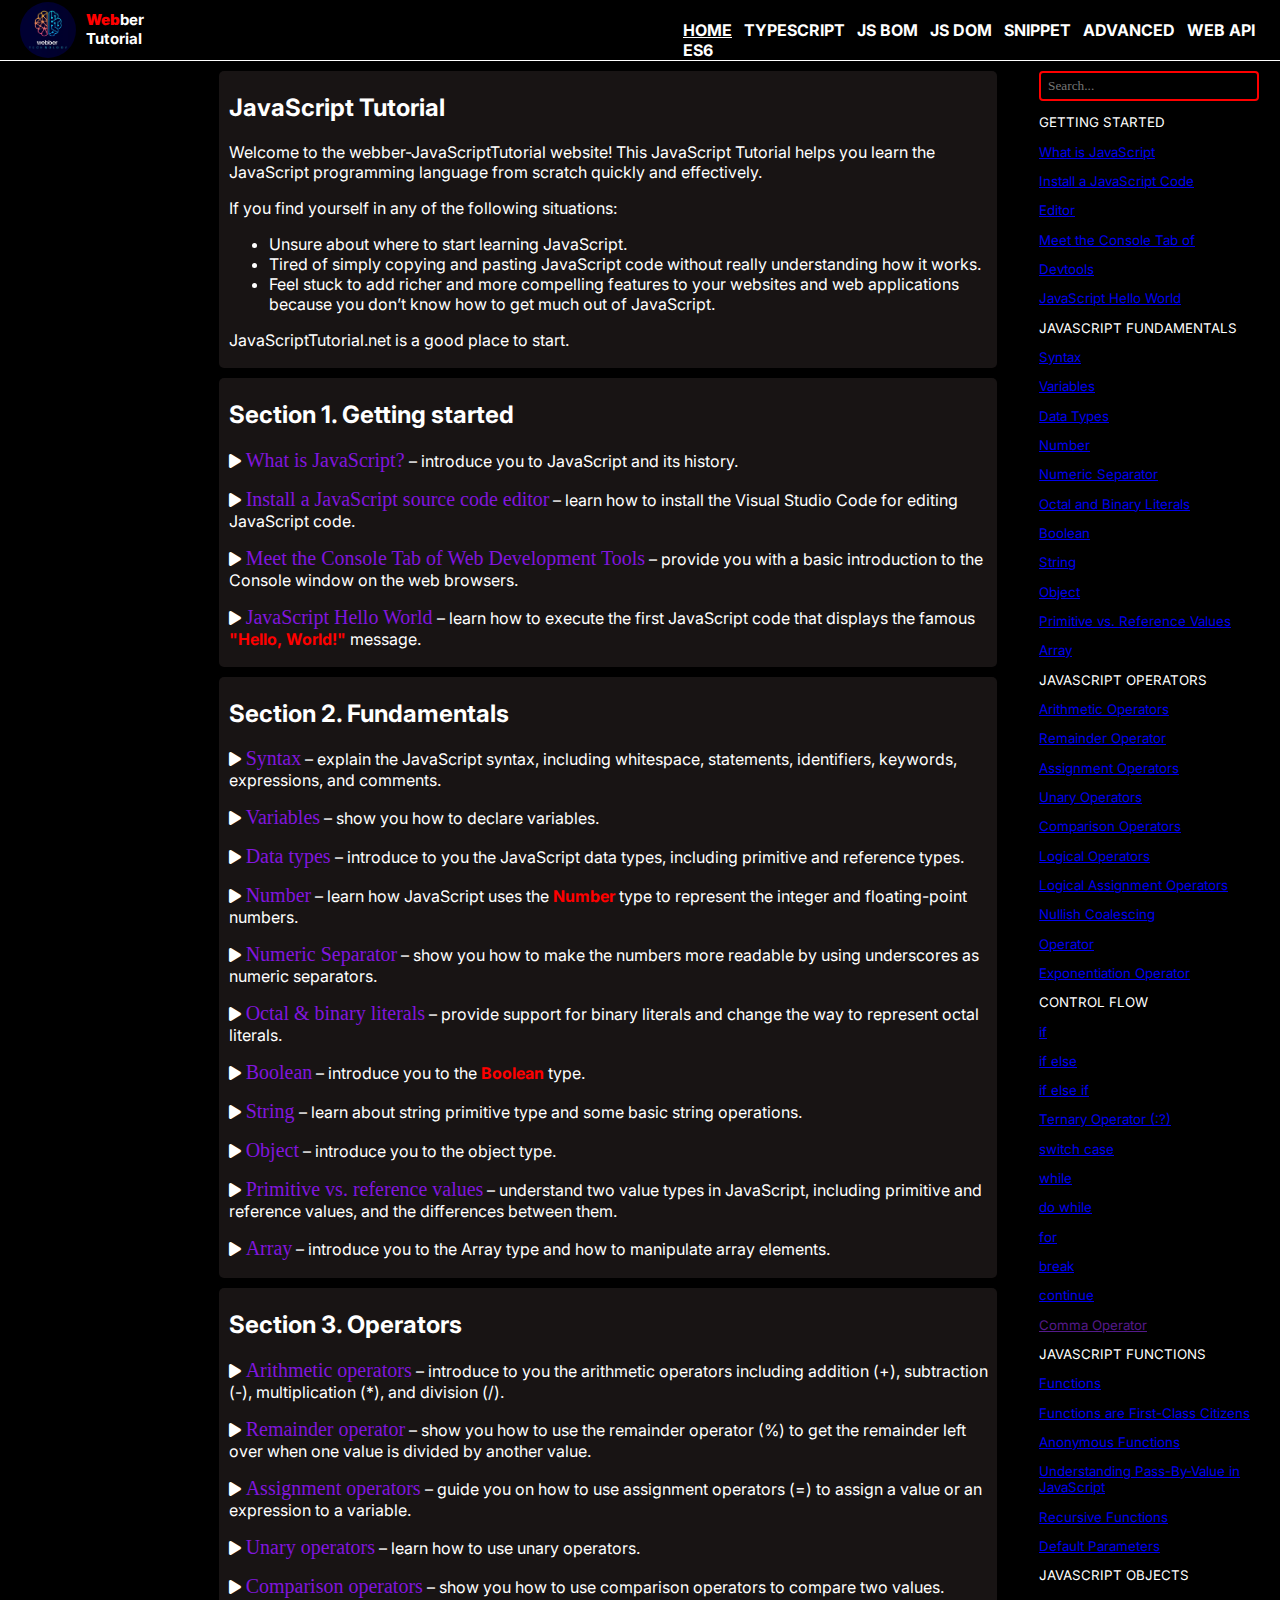
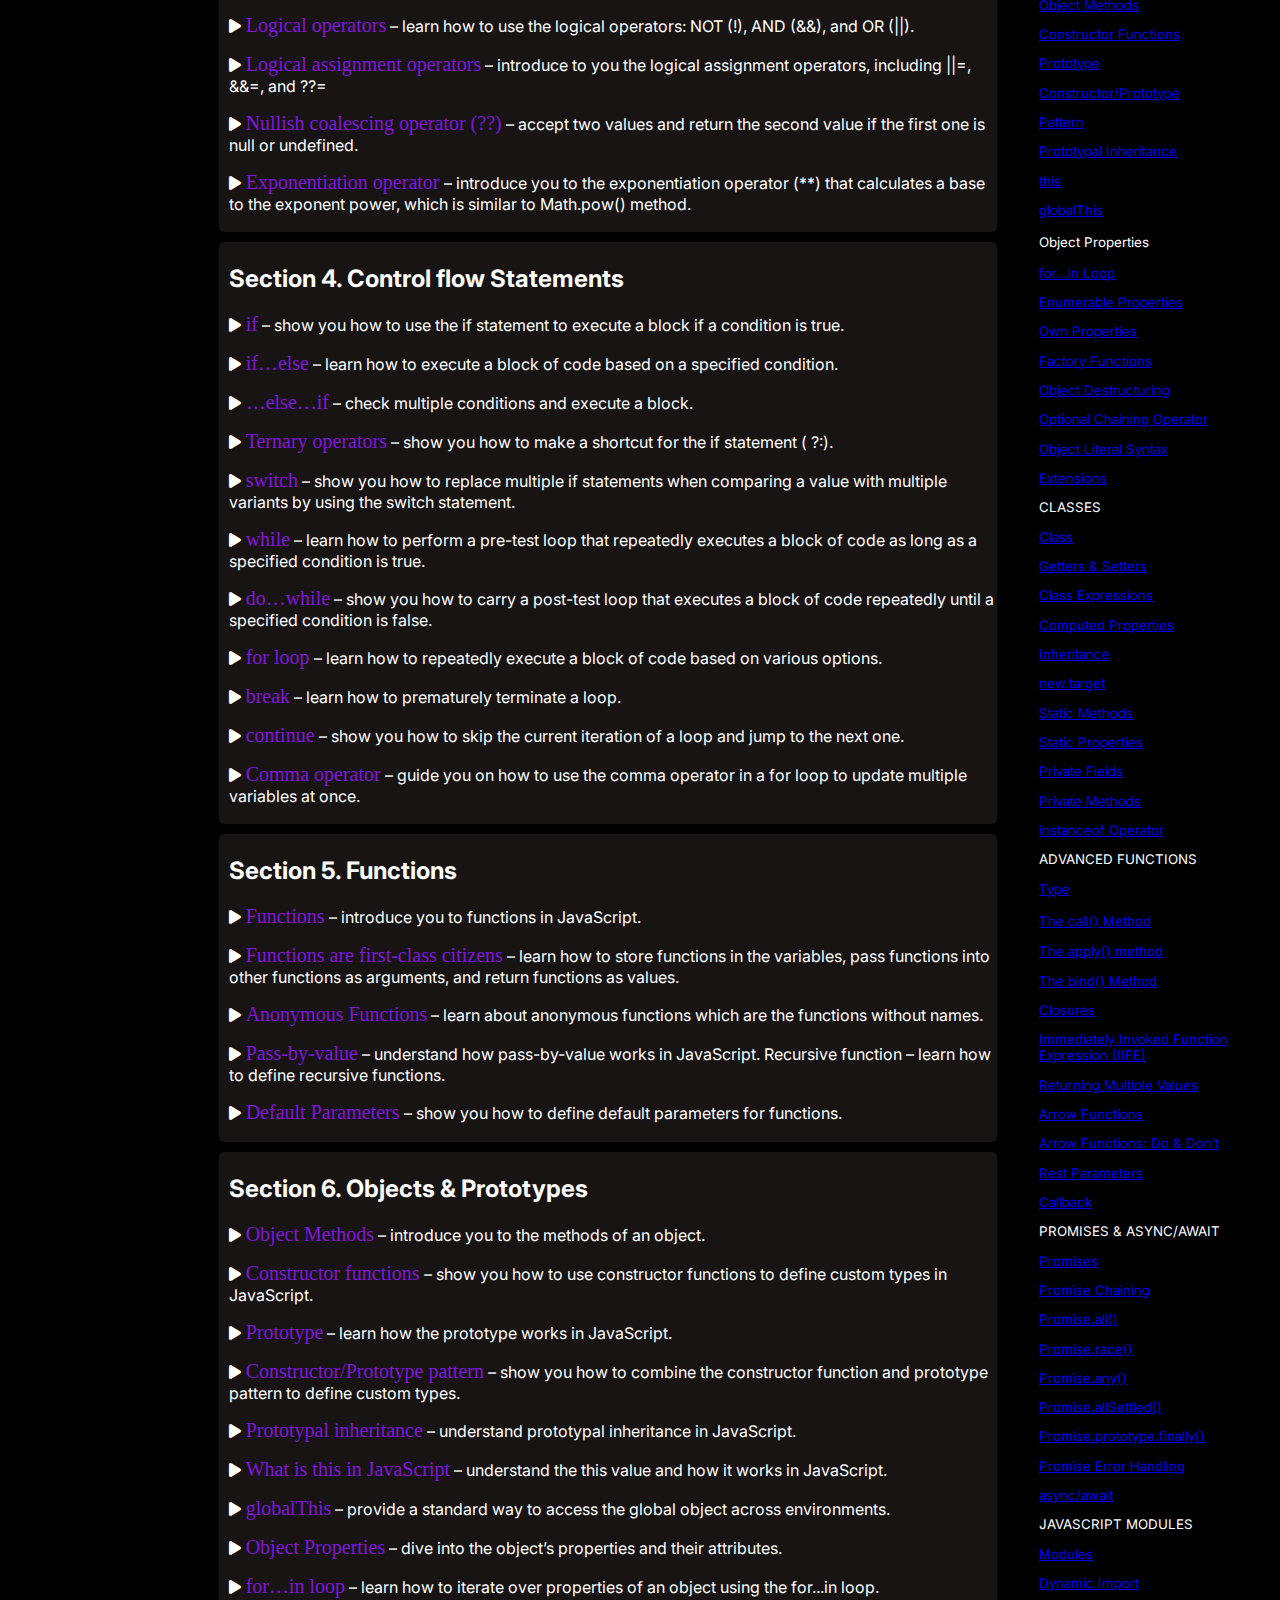
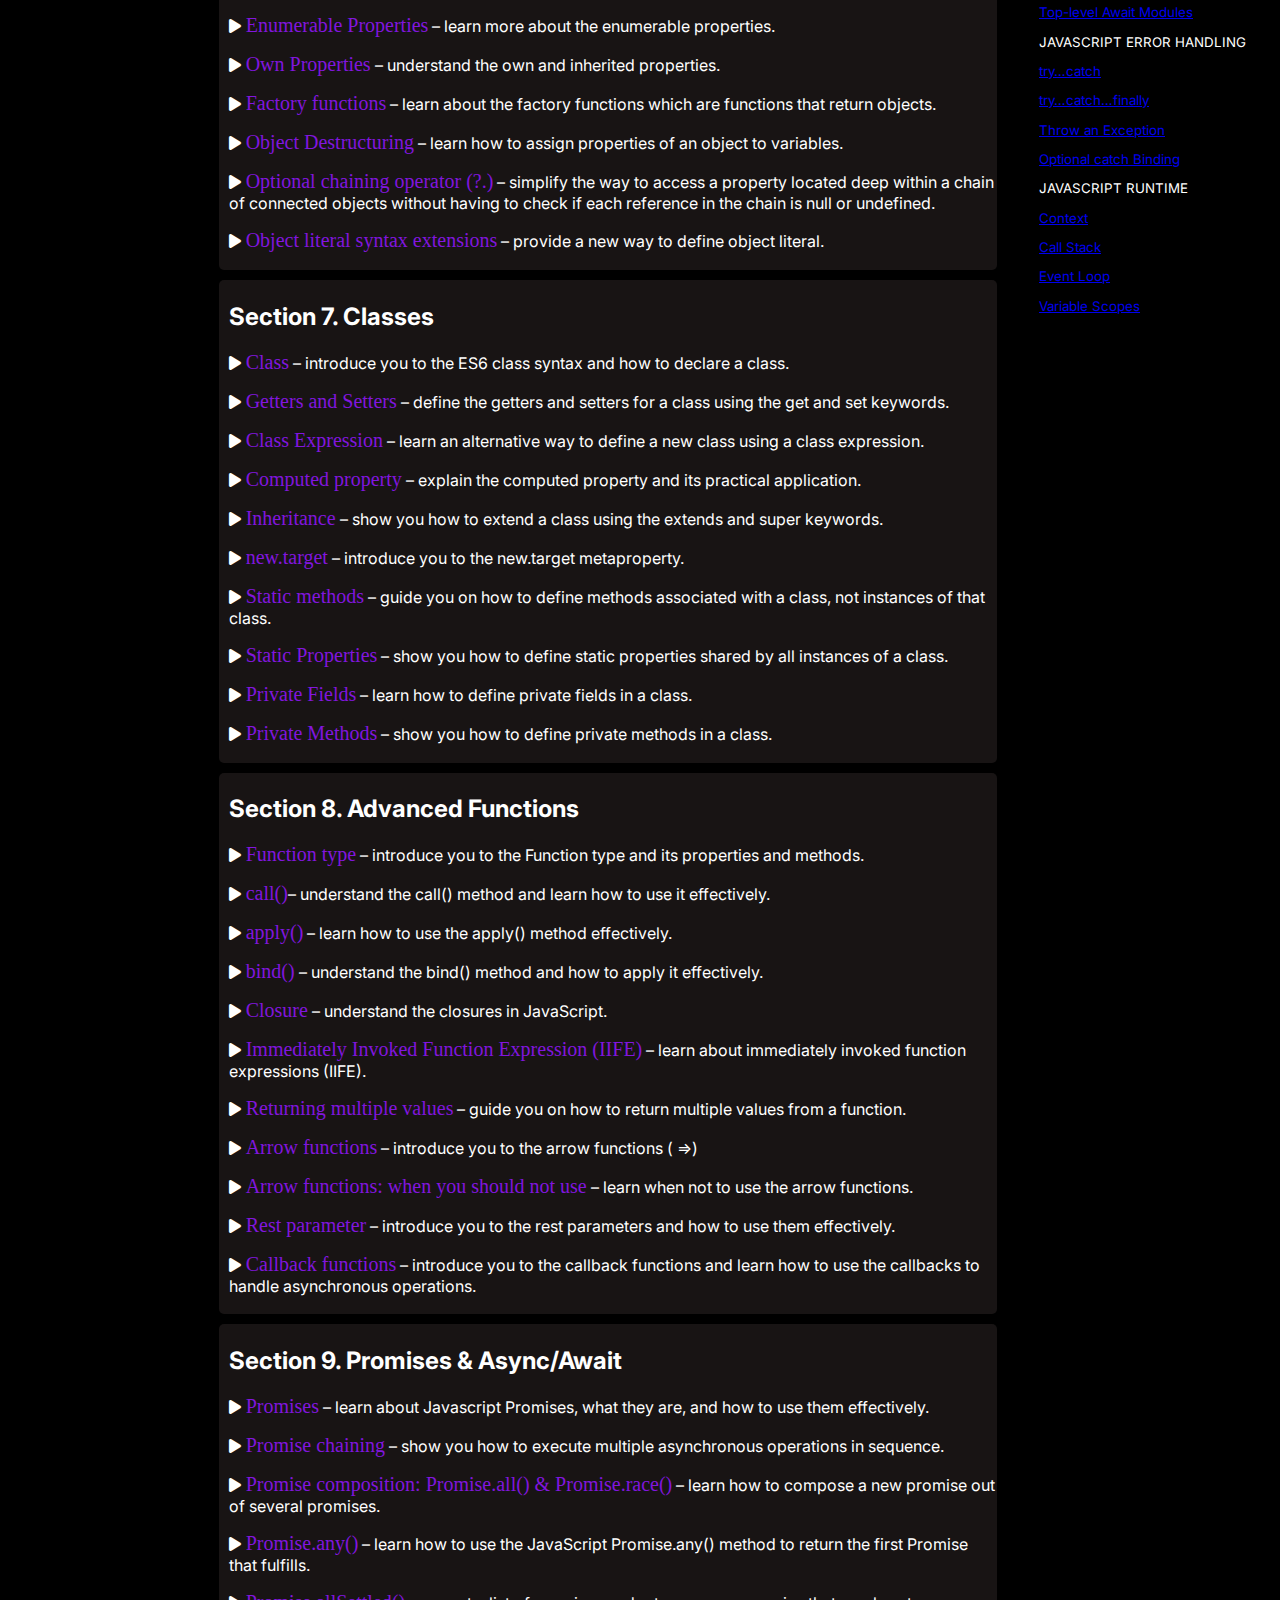
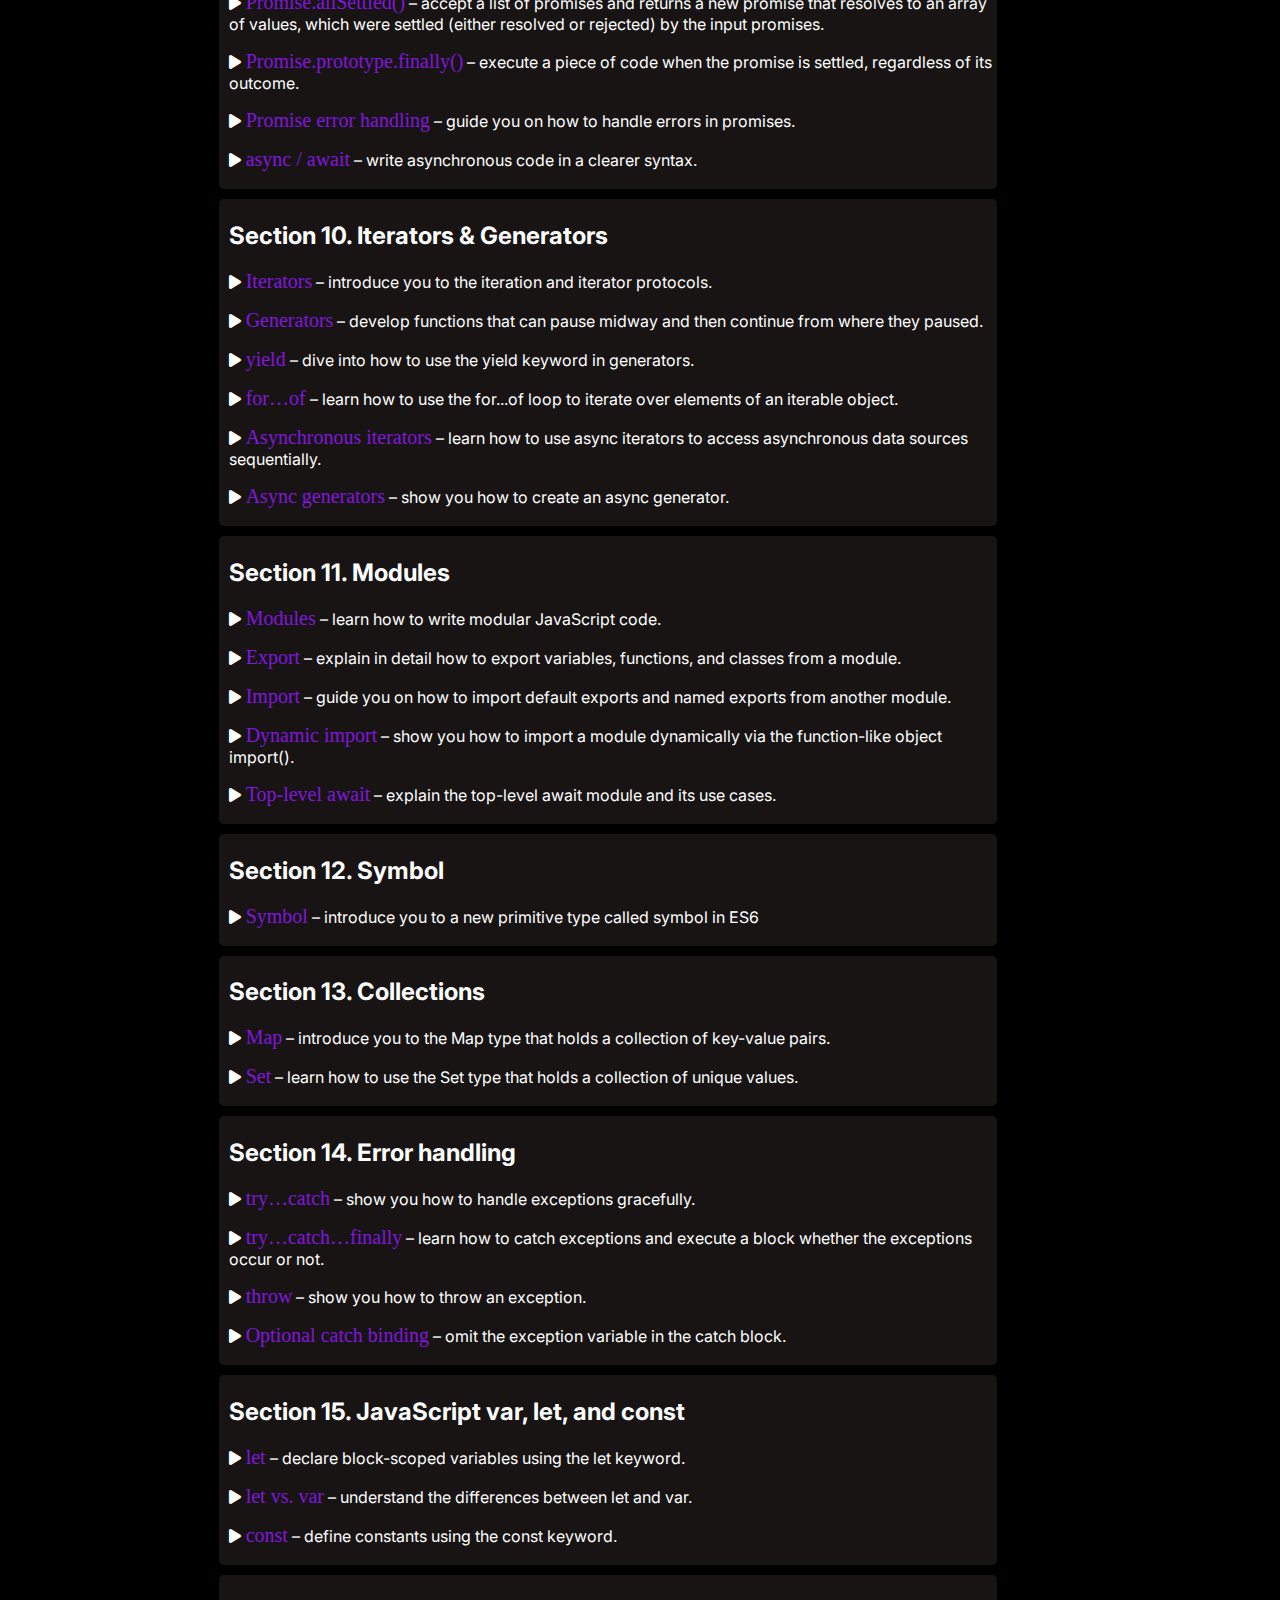
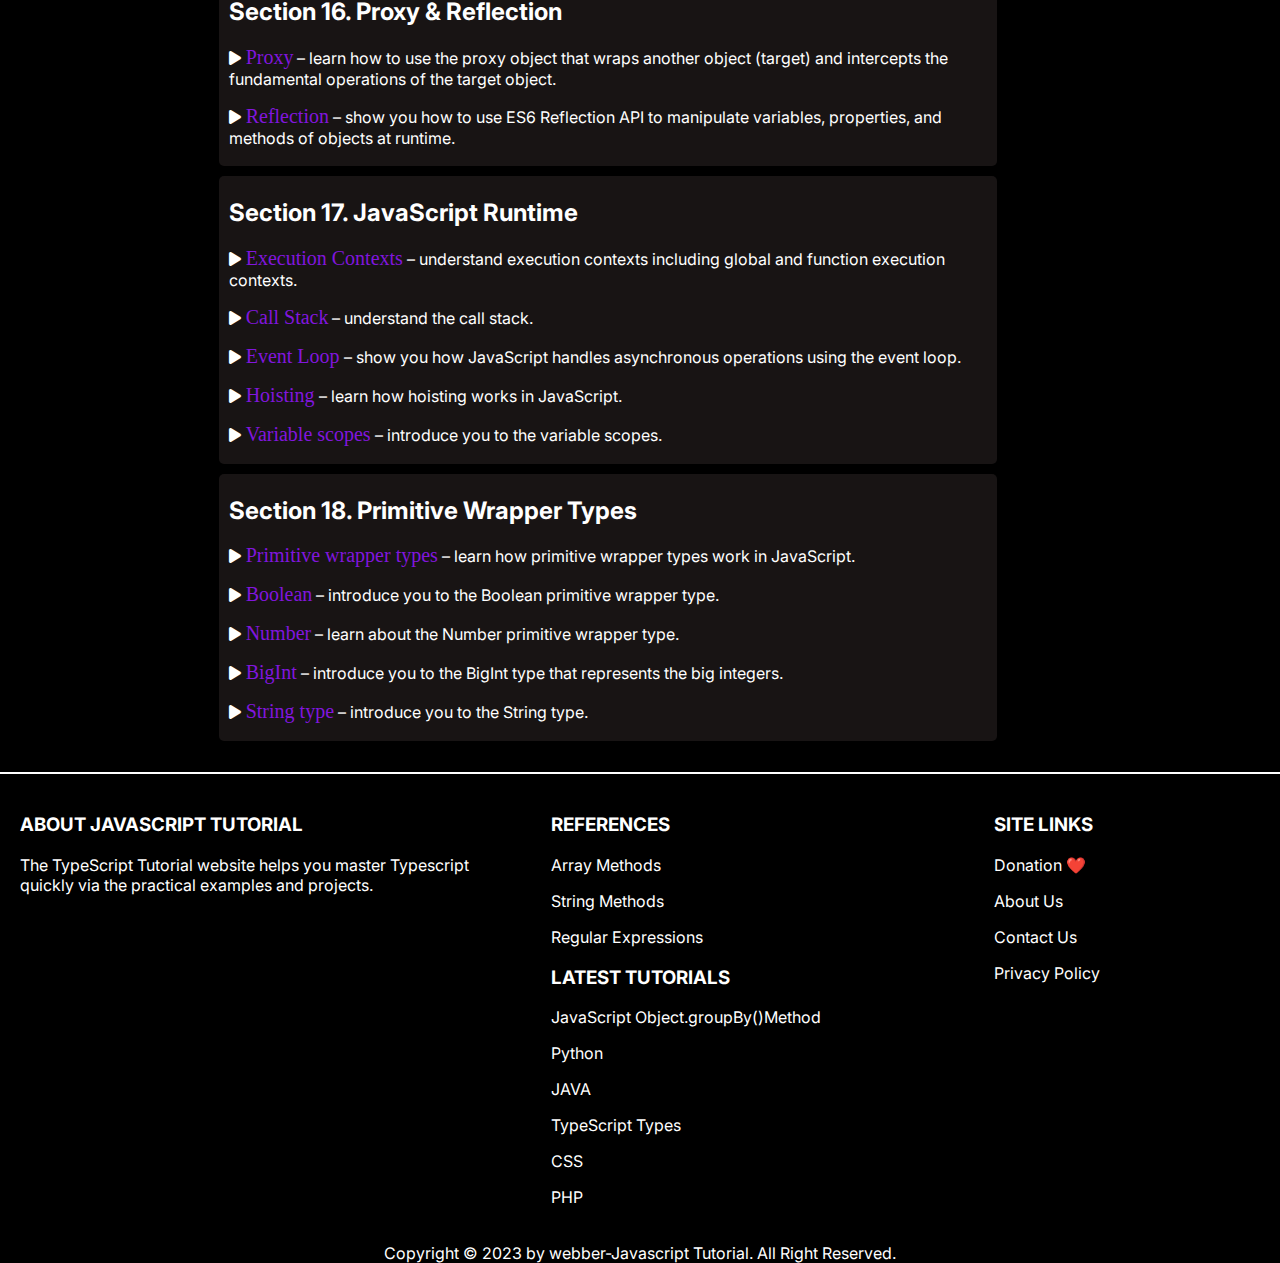
<file: webber.html>
<!DOCTYPE html>
<html lang="en">
<head>
  <link rel="stylesheet" href="https://cdnjs.cloudflare.com/ajax/libs/font-awesome/6.5.2/css/all.min.css"/>
<link href="https://fonts.googleapis.com/css?family=Inter:100,200,300,regular,500,600,700,800,900" rel="stylesheet" />
<link rel="icon" href="webber.jpg">
  <meta charset="UTF-8">
  <meta name="viewport" content="width=device-width, initial-scale=1.0">
  <title>webber-Javascript Tutorial</title>
  <style>
    body {font-family:inter;
      margin: 0; 
      color: white;
    }
    span{color: #8116DE;
      text-decoration: none;
      margin-left: 5px;
      font-family:Playfair Display;
      font-size: 20px;
    }
    
    .header {
      background-color:#000000;
      color: #fff;
      height:60px;   
      position: fixed;
      width: 100%;
      top: 0;
      left: 0;
      display: flex;
      border-bottom:1px solid #ffffff;
    }
     .footer{background-color:#3853cc;
      color: #fff;
      padding: 20px;}

    .container {
      display: flex;
      margin-top: 50px;
    }
    
    .sidebar {
      flex: 1;
      background-color: #000000;
      padding: 20px;
      border: 1px solid #000000;
      font-family: inherit;
    }
    
    .content {
      flex: 5;
      background-color: #000000;
      padding: 20px;
      border: 1px solid #000000;
    }

    .links{ 
        margin-top: 20px;
        flex: 5; 
    }

    .hm{color: white;
  text-decoration: none;
  margin-right: 8px;
  text-decoration: underline;
}
.hm:hover{text-decoration: underline;}

.ts{color: white;
  text-decoration: none;
  margin-right: 8px;
}
.ts:hover{text-decoration: underline;}

.jsb{color: white;
  text-decoration: none;
  margin-right: 8px;
}
.jsb:hover{text-decoration: underline;}

.jsd{color: white;
  text-decoration: none;
  margin-right: 8px;
}
.jsd:hover{text-decoration: underline;}

.st{color: white;
  text-decoration: none;
  margin-right: 8px;
}
.st:hover{text-decoration: underline;}

.ad{color: white;
  text-decoration: none;
  margin-right: 8px;
}
.ad:hover{text-decoration: underline;}

.web{color: white;
  text-decoration: none;
  margin-right: 8px;
}
.web:hover{text-decoration: underline;}

.es{color: white;
  text-decoration: none;
   
}
.es:hover{text-decoration: underline;}

.conto{flex:6;}
.conttw{flex:5;}
.conttr{flex:3;}
.footer{background-color:#000000;
    display: flex;
    border-top:2px solid #fff;
}

.search{height:30px;
  width:220px;
  text-indent: 5px;
  border:2px solid red;
  border-radius: 4px;
  background-color: #000000;
  outline: red;
  font-family:Roboto;
}

.sectnine{background-color: #3a313169;
  padding-top:2px;
  padding-bottom:2px;
  padding-left:10px;
  border-radius: 5px;
  margin-bottom: 10px;
}

    </style>
   
</head>
<body>

    
        <div class="header">
          <div>
            <img src="webber.jpg" style="height: 56px;border-radius:50%;flex: 5;margin-left: 20px;margin-top: 2px;">
          </div>
    <b style="font-size: 15px;flex: 5;margin-top: 10px;margin-left: 10px;"><b style="color: red;">Web</b>ber <br>Tutorial</b>
    <b class="links">
    <a href="webber.html" class="hm">HOME</a>
    <a href="typescriptt.html" class="ts">TYPESCRIPT</a>
    <a href="jsb.html" class="jsb">JS BOM</a>
    <a href="jsd.html" class="jsd">JS DOM</a>
    <a href="sni.html" class="st">SNIPPET</a>
    <a href="adv.html" class="ad">ADVANCED</a>
    <a href="weba.html" class="web">WEB API</a>
    <a href="es6.html" class="es">ES6</a>
    </b>
  </div>

  <div class="container">
    <div class="sidebar">
      
    </div>
    <div class="content">
         <div class="sectnine">
            <h2>JavaScript Tutorial</h2>
            Welcome to the webber-JavaScriptTutorial  website! This JavaScript Tutorial helps you learn the JavaScript programming language from scratch quickly and effectively.
            <p>If you find yourself in any of the following situations:</p>
            
            <ul>
            <li>Unsure about where to start learning JavaScript.</li>
            <li>Tired of simply copying and pasting JavaScript code without really understanding how it works.</li>
            <li>Feel stuck to add richer and more compelling features to your websites and web applications because you don’t know how to get much out of JavaScript.</li>
            </ul>
            <p>JavaScriptTutorial.net is a good place to start.</p></div>
              
            <div class="sectnine">
            <h2>Section 1. Getting started</h2>
            <i class="fa-solid fa-play"></i><span>What is JavaScript?</span> – introduce you to JavaScript and its history.
            <p><i class="fa-solid fa-play"></i><span>Install a JavaScript source code editor</span> – learn how to install the Visual Studio Code for editing JavaScript code.</p>
            
            <p><i class="fa-solid fa-play"></i><span>Meet the Console Tab of Web Development 
            Tools</span> – provide you with a basic introduction to the Console window on the web browsers.
            <p><i class="fa-solid fa-play"></i><span>JavaScript Hello World</span> – learn how to execute the first JavaScript code that displays the famous <b style="color: red;">"Hello, World!"</b> message.</p>
            </div>
            
            <div class="sectnine">
            <h2>Section 2. Fundamentals</h2>
            <p><i class="fa-solid fa-play"></i><span>Syntax</span> – explain the JavaScript syntax, including whitespace, statements, identifiers, keywords, expressions, and comments.</p>
            <p><i class="fa-solid fa-play"></i><span>Variables</span> – show you how to declare variables.</p>
            <p><i class="fa-solid fa-play"></i><span>Data types</span> – introduce to you the JavaScript data types, including primitive and reference types.
            <p><i class="fa-solid fa-play"></i><span>Number</span> – learn how JavaScript uses the <b style="color: red;">Number</b> type to represent the integer and floating-point numbers.</p>
            <p><i class="fa-solid fa-play"></i><span>Numeric Separator</span> – show you how to make the numbers more readable by using underscores as numeric separators.</p>
            <p><i class="fa-solid fa-play"></i><span>Octal & binary literals</span> – provide support for binary literals and change the way to represent octal literals.</p>
            <p><i class="fa-solid fa-play"></i><span>Boolean</span> – introduce you to the <b style="color: red;">Boolean</b> type.</p>
            <p><i class="fa-solid fa-play"></i><span>String</span> – learn about string primitive type and some basic string operations.</p>
            <p><i class="fa-solid fa-play"></i><span>Object</span> – introduce you to the object type.</p>
            <p><i class="fa-solid fa-play"></i><span>Primitive vs. reference values</span> – understand two value types in JavaScript, including primitive and reference values, and the differences between them.</p>
            <p><i class="fa-solid fa-play"></i><span>Array</span> – introduce you to the Array type and how to manipulate array elements.</p>
            </p>
          </div>

            <div class="sectnine">
            <h2>Section 3. Operators</h2>
            <p><i class="fa-solid fa-play"></i><span>Arithmetic operators</span> – introduce to you the arithmetic operators including addition (+), subtraction (-),  multiplication (*), and division (/).</p>
            <p><i class="fa-solid fa-play"></i><span>Remainder operator</span> – show you how to use the remainder operator (%) to get the remainder left over when one value is divided by another value.</p>
            <p><i class="fa-solid fa-play"></i><span>Assignment operators</span> – guide you on how to use assignment operators (=) to assign a value or an expression to a variable.</p>
            <p><i class="fa-solid fa-play"></i><span>Unary operators</span> – learn how to use unary operators.</p>
            <p><i class="fa-solid fa-play"></i><span>Comparison operators</span> – show you how to use comparison operators to compare two values.</p>
            <p><i class="fa-solid fa-play"></i><span>Logical operators</span> – learn how to use the logical operators: NOT (!), AND (&&), and OR (||).
            <p><i class="fa-solid fa-play"></i><span>Logical assignment operators</span> – introduce to you the logical assignment operators, including ||=, &&=, and ??=</p>
            <p><i class="fa-solid fa-play"></i><span>Nullish coalescing operator (??)</span> – accept two values and return the second value if the first one is null or undefined.
            <p><i class="fa-solid fa-play"></i><span>Exponentiation operator</span> – introduce you to the exponentiation operator (**) that calculates a base to the exponent power, which is similar to Math.pow() method.</p>
            </div>
            
            <div class="sectnine">
            <h2>Section 4. Control flow Statements</h2>
            <p><i class="fa-solid fa-play"></i><span>if</span> – show you how to use the if statement to execute a block if a condition is true.</p>
            <p><i class="fa-solid fa-play"></i><span>if…else</span> – learn how to execute a block of code based on a specified condition.
            <p><i class="fa-solid fa-play"></i><span>…else…if</span> – check multiple conditions and execute a block.</p>
            <p><i class="fa-solid fa-play"></i><span>Ternary operators</span> – show you how to make a shortcut for the if statement ( ?:).</p>
            <p><i class="fa-solid fa-play"></i><span>switch</span> – show you how to replace multiple if statements when comparing a value with multiple variants by using the switch statement.</p>
            <p><i class="fa-solid fa-play"></i><span>while</span> – learn how to perform a pre-test loop that repeatedly executes a block of code as long as a specified condition is true.</p>
            <p><i class="fa-solid fa-play"></i><span>do…while</span> – show you how to carry a post-test loop that executes a block of code repeatedly until a specified condition is false.</p>
            <p><i class="fa-solid fa-play"></i><span>for loop</span> – learn how to repeatedly execute a block of code based on various options.</p>
            <p><i class="fa-solid fa-play"></i><span>break</span> – learn how to prematurely terminate a loop.</p>
            <p><i class="fa-solid fa-play"></i><span>continue</span> – show you how to skip the current iteration of a loop and jump to the next one.</p>
            <p><i class="fa-solid fa-play"></i><span>Comma operator</span> – guide you on how to use the comma operator in a for loop to update multiple variables at once.</p>
            </div>
            
            <div class="sectnine">
            <h2>Section 5. Functions</h2>
            <p><i class="fa-solid fa-play"></i><span>Functions</span> – introduce you to functions in JavaScript.
            <p><i class="fa-solid fa-play"></i><span>Functions are first-class citizens</span> – learn how to store functions in the variables, pass functions into other functions as arguments, and return functions as values.
            <p><i class="fa-solid fa-play"></i><span>Anonymous Functions</span> – learn about anonymous functions which are the functions without names.</p>
            <p><i class="fa-solid fa-play"></i><span>Pass-by-value</span> – understand how pass-by-value works in JavaScript.
            Recursive function – learn how to define recursive functions.
            <p><i class="fa-solid fa-play"></i><span>Default Parameters</span> – show you how to define default parameters for functions.</p>
            </div>
            
            <div class="sectnine">
            <h2>Section 6. Objects & Prototypes</h2>
            <p><i class="fa-solid fa-play"></i><span>Object Methods</span> – introduce you to the methods of an object.</p>
            <p><i class="fa-solid fa-play"></i><span>Constructor functions</span> – show you how to use constructor functions to define custom types in JavaScript.</p>
            <p><i class="fa-solid fa-play"></i><span>Prototype</span> – learn how the prototype works in JavaScript.</p>
            <p><i class="fa-solid fa-play"></i><span>Constructor/Prototype pattern</span> – show you how to combine the constructor function and prototype pattern to define custom types.</p>
            <p><i class="fa-solid fa-play"></i><span>Prototypal inheritance</span> – understand prototypal inheritance in JavaScript.</span>
            <p><i class="fa-solid fa-play"></i><span>What is this in JavaScript</span> – understand the this value and how it works in JavaScript.</p>
            <p><i class="fa-solid fa-play"></i><span>globalThis</span> – provide a standard way to access the global object across environments.</p>
            <p><i class="fa-solid fa-play"></i><span>Object Properties</span> – dive into the object’s properties and their attributes.</p>
            <p><i class="fa-solid fa-play"></i><span>for…in loop</span> – learn how to iterate over properties of an object using the for...in loop.</p>
            <p><i class="fa-solid fa-play"></i><span>Enumerable Properties</span> – learn more about the enumerable properties.</p>
            <p><i class="fa-solid fa-play"></i><span>Own Properties</span> – understand the own and inherited properties.</p>
            <p><i class="fa-solid fa-play"></i><span>Factory functions</span> – learn about the factory functions which are functions that return objects.</p>
            <p><i class="fa-solid fa-play"></i><span>Object Destructuring</span> – learn how to assign properties of an object to variables.
            <p><i class="fa-solid fa-play"></i><span>Optional chaining operator (?.)</span> – simplify the way to access a property located deep within a chain of connected objects without having to check if each reference in the chain is null or undefined.</p>
            <p><i class="fa-solid fa-play"></i><span>Object literal syntax extensions</span> – provide a new way to define object literal.<p>
            </div>

            <div class="sectnine">
            <h2>Section 7. Classes</h2>
            <p><i class="fa-solid fa-play"></i><span>Class</span> – introduce you to the ES6 class syntax and how to declare a class.</p>
            <p><i class="fa-solid fa-play"></i><span>Getters and Setters</span> – define the getters and setters for a class using the get and set keywords.</p>
            <p><i class="fa-solid fa-play"></i><span>Class Expression</span> – learn an alternative way to define a new class using a class expression.</p>
            <p><i class="fa-solid fa-play"></i><span>Computed property</span> – explain the computed property and its practical application.
            <p><i class="fa-solid fa-play"></i><span>Inheritance</span> – show you how to extend a class using the extends and super keywords.</p>
            <p><i class="fa-solid fa-play"></i><span>new.target</span> – introduce you to the new.target metaproperty.</p>
            <p><i class="fa-solid fa-play"></i><span>Static methods</span> – guide you on how to define methods associated with a class, not instances of that class.</p>
            <p><i class="fa-solid fa-play"></i><span>Static Properties</span> – show you how to define static properties shared by all instances of a class.</p>
            <p><i class="fa-solid fa-play"></i><span>Private Fields</span> – learn how to define private fields in a class.</p>
            <p><i class="fa-solid fa-play"></i><span>Private Methods</span> – show you how to define private methods in a class.</p>
            </div>

            <div class="sectnine">
            <h2>Section 8. Advanced Functions</h2>
            <p><i class="fa-solid fa-play"></i><span>Function type</span> – introduce you to the Function type and its properties and methods.</p>
            <p><i class="fa-solid fa-play"></i><span>call()</span>– understand the call() method and learn how to use it effectively.</p>
            <p><i class="fa-solid fa-play"></i><span>apply()</span> – learn how to use the apply() method effectively.</p>
            <p><i class="fa-solid fa-play"></i><span>bind()</span> – understand the bind() method and how to apply it effectively.</p>
            <p><i class="fa-solid fa-play"></i><span>Closure</span> – understand the closures in JavaScript.
            <p><i class="fa-solid fa-play"></i><span>Immediately Invoked Function Expression (IIFE)</span> – learn about immediately invoked function expressions (IIFE).
            <p><i class="fa-solid fa-play"></i><span>Returning multiple values</span> – guide you on how to return multiple values from a function.</p>
            <p><i class="fa-solid fa-play"></i><span>Arrow functions</span> – introduce you to the arrow functions ( =>)
            <p><i class="fa-solid fa-play"></i><span>Arrow functions: when you should not use</span> – learn when not to use the arrow functions.
            <p><i class="fa-solid fa-play"></i><span>Rest parameter</span> – introduce you to the rest parameters and how to use them effectively.</p>
            <p><i class="fa-solid fa-play"></i><span>Callback functions</span> – introduce you to the callback functions and learn how to use the callbacks to handle asynchronous operations.</p>
            </div>
            
            <div class="sectnine">
            <h2>Section 9. Promises & Async/Await</h2>
            <p><i class="fa-solid fa-play"></i><span>Promises</span> – learn about Javascript Promises, what they are, and how to use them effectively.</p>
            <p><i class="fa-solid fa-play"></i><span>Promise chaining</span> – show you how to execute multiple asynchronous operations in sequence.</p>
            <p><i class="fa-solid fa-play"></i><span>Promise composition: Promise.all() & Promise.race()</span> – learn how to compose a new promise out of several promises.
            <p><i class="fa-solid fa-play"></i><span>Promise.any()</span> – learn how to use the JavaScript Promise.any() method to return the first Promise that fulfills.
            <p><i class="fa-solid fa-play"></i><span>Promise.allSettled()</span> – accept a list of promises and returns a new promise that resolves to an array of values, which were settled (either resolved or rejected) by the input promises.
            <p><i class="fa-solid fa-play"></i><span>Promise.prototype.finally()</span> – execute a piece of code when the promise is settled, regardless of its outcome.</p>
            <p><i class="fa-solid fa-play"></i><span>Promise error handling</span> – guide you on how to handle errors in promises.</p>
            <p><i class="fa-solid fa-play"></i><span>async / await</span> – write asynchronous code in a clearer syntax.</p>
            </div>
            
            <div class="sectnine">
            <h2>Section 10. Iterators & Generators</h2>
            <p><i class="fa-solid fa-play"></i><span>Iterators</span> – introduce you to the iteration and iterator protocols.</p>
            <p><i class="fa-solid fa-play"></i><span>Generators</span> – develop functions that can pause midway and then continue from where they paused.
            <p><i class="fa-solid fa-play"></i><span>yield</span> – dive into how to use the yield keyword in generators.</p>
            <p><i class="fa-solid fa-play"></i><span>for…of</span> – learn how to use the for...of loop to iterate over elements of an iterable object.</p>
            <p><i class="fa-solid fa-play"></i><span>Asynchronous iterators</span> – learn how to use async iterators to access asynchronous data sources sequentially.</p>
            <p><i class="fa-solid fa-play"></i><span>Async generators</span> – show you how to create an async generator.</p>
            </div>
            
            <div class="sectnine">
            <h2>Section 11. Modules</h2>
            <p><i class="fa-solid fa-play"></i><span>Modules</span> – learn how to write modular JavaScript code.</p>
            <p><i class="fa-solid fa-play"></i><span>Export</span> – explain in detail how to export variables, functions, and classes from a module.</p>
            <p><i class="fa-solid fa-play"></i><span>Import</span> – guide you on how to import default exports and named exports from another module.</p>
            <p><i class="fa-solid fa-play"></i><span>Dynamic import</span> – show you how to import a module dynamically via the function-like object import().</p>
            <p><i class="fa-solid fa-play"></i><span>Top-level await</span> – explain the top-level await module and its use cases.</p>
            </div>

            <div class="sectnine">
            <h2>Section 12. Symbol</h2>
            <p><i class="fa-solid fa-play"></i><span>Symbol</span> – introduce you to a new primitive type called symbol in ES6
            </div>
            
              <div class="sectnine">
            <h2>Section 13. Collections</h2>
            <p><i class="fa-solid fa-play"></i><span>Map</span> – introduce you to the Map type that holds a collection of key-value pairs.
            <p><i class="fa-solid fa-play"></i><span>Set</span> – learn how to use the Set type that holds a collection of unique values.
            </div>
            
            <div class="sectnine">
            <h2>Section 14. Error handling</h2>
            <p><i class="fa-solid fa-play"></i><span>try…catch</span> – show you how to handle exceptions gracefully.</p>
            <p><i class="fa-solid fa-play"></i><span>try…catch…finally</span> – learn how to catch exceptions and execute a block whether the exceptions occur or not.
            <p><i class="fa-solid fa-play"></i><span>throw</span> – show you how to throw an exception.</p>
            <p><i class="fa-solid fa-play"></i><span>Optional catch binding</span> – omit the exception variable in the catch block.</p>
            </div>
            
            <div class="sectnine">
            <h2>Section 15. JavaScript var, let, and const</h2>
            <p><i class="fa-solid fa-play"></i><span>let</span> – declare block-scoped variables using the let keyword.</p>
            <p><i class="fa-solid fa-play"></i><span>let vs. var</span> – understand the differences between let and var.
            <p><i class="fa-solid fa-play"></i><span>const</span> – define constants using the const keyword.</p>
            </div>
            
            <div class="sectnine">
            <h2>Section 16. Proxy & Reflection</h2>
            <p><i class="fa-solid fa-play"></i><span>Proxy</span> – learn how to use the proxy object that wraps another object (target) and intercepts the fundamental operations of the target object.</p>
            <p><i class="fa-solid fa-play"></i><span>Reflection</span> – show you how to use ES6 Reflection API to manipulate variables, properties, and methods of objects at runtime.</p>
            </div>
            
            <div class="sectnine">
            <h2>Section 17. JavaScript Runtime</h2>
            <p><i class="fa-solid fa-play"></i><span>Execution Contexts</span> – understand execution contexts including global and function execution contexts.</p>
            <p><i class="fa-solid fa-play"></i><span>Call Stack</span> – understand the call stack.</p>
            <p><i class="fa-solid fa-play"></i><span>Event Loop</span> – show you how JavaScript handles asynchronous operations using the event loop.</p>
            <p><i class="fa-solid fa-play"></i><span>Hoisting</span> – learn how hoisting works in JavaScript.
            <p><i class="fa-solid fa-play"></i><span>Variable scopes</span> – introduce you to the variable scopes.</p>
            </div>
            
            <div class="sectnine">
            <h2>Section 18. Primitive Wrapper Types</h2>
            <p><i class="fa-solid fa-play"></i><span>Primitive wrapper types</span> – learn how primitive wrapper types work in JavaScript.</p>
            <p><i class="fa-solid fa-play"></i><span>Boolean</span> – introduce you to the Boolean primitive wrapper type.</p>
            <p><i class="fa-solid fa-play"></i><span>Number</span> – learn about the Number primitive wrapper type.</p>
            <p><i class="fa-solid fa-play"></i><span>BigInt</span> – introduce you to the BigInt type that represents the big integers.</p>
            <p><i class="fa-solid fa-play"></i><span>String type</span> – introduce you to the String type.</p>
            </div>
            
    </div>
    <div class="sidebar">
        <small>
            <center><input type="search" class="search" placeholder="Search..."></center>
            <p>GETTING STARTED</p>
            <p><a href="#">What is JavaScript</a></p>
            <p><a href="#">Install a JavaScript Code <p><a href="#">Editor</a></p>
            <p><a href="#">Meet the Console Tab of <p><a href="#">Devtools</a></p>
            <p><a href="#">JavaScript Hello World</a></p>
            
            <p>JAVASCRIPT FUNDAMENTALS</p>
            <p><a href="#">Syntax</a></p>
            <p><a href="#">Variables</a></p>
            <p><a href="#">Data Types</a></p>
            <p><a href="#">Number</a></p>
            <p><a href="#">Numeric Separator</a></p>
            <p><a href="#">Octal and Binary Literals</a></p>
            <p><a href="#">Boolean</a></p>
            <p><a href="#">String</a></p>
            <p><a href="#">Object</a></p>
            <p><a href="#">Primitive vs. Reference Values</a></p>
            <p><a href="#">Array</a></p>
            
            <p>JAVASCRIPT OPERATORS</p>
            <p><a href="#">Arithmetic Operators</a></p>
            <p><a href="#">Remainder Operator</a></p>
            <p><a href="#">Assignment Operators</a></p>
            <p><a href="#">Unary Operators</a></p>
            <p><a href="#">Comparison Operators</a></p>
            <p><a href="#">Logical Operators</a></p>
            <p><a href="#">Logical Assignment Operators</a></p>
            <p><a href="#">Nullish Coalescing</a></p> <p><a href="#">Operator</a></p>
            <p><a href="#">Exponentiation Operator</a></p>
            
            <p>CONTROL FLOW</p>
            <p><a href="#">if</a></p>
            <p><a href="#">if else</a>
            <p><a href="#">if else if</a></p>
            <p><a href="#">Ternary Operator (:?)</a></p>
            <p><a href="#">switch case</a></p>
            <p><a href="#">while</a>
            <p><a href="#">do while</a></p>
            <p><a href="#">for</a></p>
            <p><a href="#">break</a></p>
            <p><a href="#">continue</a></p>
            <p><a href="">Comma Operator</a></p>
            
            <p>JAVASCRIPT FUNCTIONS</p>
            <p><a href="#">Functions</a></p>
            <p><a href="#">Functions are First-Class Citizens</a></p>
            <p><a href="#">Anonymous Functions</a></p>
            <p><a href="#">Understanding Pass-By-Value in JavaScript</a>
            <p><a href="#">Recursive Functions</a></p>
            <p><a href="#">Default Parameters</a></p>
            
            <p>JAVASCRIPT OBJECTS</p>
            <p><a href="#">Object Methods</a></p>
            <p><a href="#">Constructor Functions</a></p>
            <p><a href="#">Prototype</a></p>
            <p><a href="#">Constructor/Prototype</a></p>  
            <p><a href="#">Pattern </p>
            <p><a href="#">Prototypal Inheritance</a></p>
            <p><a href="#">this</a></p>
            <p><a href="#">globalThis</a></p>
            Object Properties</p>
            <p><a href="#">for…in Loop</a></p>
            <p><a href="#">Enumerable Properties</a></p>
            <p><a href="#">Own Properties</a></p>
            <p><a href="#">Factory Functions</a></p>
            <p><a href="#">Object Destructuring</a></p>
            <p><a href="#">Optional Chaining Operator</p>
            <p><a href="#">Object Literal Syntax</a></p>
            <p><a href="#">Extensions</a></p>
            
            <p>CLASSES</p>
            <p><a href="#">Class</a></p>
            <p><a href="#">Getters & Setters</a></p>
            <p><a href="#">Class Expressions</a></p>
            <p><a href="#">Computed Properties</a></p>
            <p><a href="#">Inheritance</a></p>
            <p><a href="#">new.target</a></p>
            <p><a href="#">Static Methods</a></p>
            <p><a href="#">Static Properties</p>
            <p><a href="#">Private Fields</p>
            <p><a href="#">Private Methods</a></p>
            <p><a href="#">instanceof Operator</a></p>
            
            <p>ADVANCED FUNCTIONS</p>
            <p><a href="#">Type</a></p>
            </p><a href="#">The call() Method</a></p>
            <p><a href="#">The apply() method</a></p>
            <p><a href="#">The bind() Method</a></p>
            <p><a href="#">Closures</a></p>
            <p><a href="#">Immediately Invoked Function Expression (IIFE)</a></p>
            <p><a href="# ">Returning Multiple Values</a></p>
            <p><a href="#">Arrow Functions</a></p>
            <p><a href="#">Arrow Functions: Do & Don’t</a></p>
            <p><a href="#">Rest Parameters</a></p>
            <p><a href="#">Callback</a></p>
            
            <p>PROMISES & ASYNC/AWAIT</p>
            <p><a href="#">Promises</a></p>
            <p><a href="#">Promise Chaining</a></p>
            <p><a href="#">Promise.all()</a></p>
            <p><a href="#">Promise.race()</a></p>
            <p><a href="#">Promise.any()</a></p>
            <p><a href="#">Promise.allSettled()</a></p>
            <p><a href="#">Promise.prototype.finally()</a></p>
            <p><a href="#">Promise Error Handling</a></p>
            <p><a href="#">async/await</a>
            
            <p>JAVASCRIPT MODULES</p>
            <p><a href="#">Modules</a></p>
            <p><a href="#">Dynamic Import</a></p>
            <p><a href="#">Top-level Await Modules</a></p>
            
            <p>JAVASCRIPT ERROR HANDLING</p>
            <p><a href="#">try…catch</a></p>
            <p><a href="#">try…catch…finally</a></p>
            <p><a href="#">Throw an Exception</a></p>
            <p><a href="#">Optional catch Binding</a></p>
            
            <p>JAVASCRIPT RUNTIME</p>
            <p><a href="#">Context</a>
            <p><a href="#">Call Stack</a></p>
            <p><a href="#">Event Loop</a></p>
            <p><a href="#">Variable Scopes</a></p>
        
        </small>
    </div>
  </div>

   
    <div class="footer">
        <div class="conto">
            <h3>ABOUT JAVASCRIPT TUTORIAL</h3>
            The TypeScript Tutorial website helps you master Typescript <br> quickly via the practical examples and projects.
            </div>
            
            <div class="conttw">
            <h3>REFERENCES</h3>
            <p><a href="#" style="color: #ffffff;text-decoration: none;">Array Methods</a></p>
            <p><a href="#" style="color: #ffffff;text-decoration: none;">String Methods</a></p>
            <p><a href="#" style="color: #ffffff;text-decoration: none;">Regular Expressions</a></p>
            
            <h3>LATEST TUTORIALS</h3>
            <p><a href="#" style="color: #ffffff;text-decoration: none;">JavaScript Object.groupBy()Method</a></p>
            <p><a href="#" style="color: #ffffff;text-decoration: none;">Python</a></p>
            <p><a href="#" style="color: #ffffff;text-decoration: none;">JAVA</a></p>
            <p><a href="#" style="color: #ffffff;text-decoration: none;">TypeScript Types</a></p>
            <p><a href="#" style="color: #ffffff;text-decoration: none;">CSS</a></p>
            <p><a href="#" style="color: #ffffff;text-decoration: none;">PHP</a></p>
            
            </div>
            
            <div class="conttr">
            <h3>SITE LINKS</h3>
            <p><a href="donate.html" style="color: #ffffff;text-decoration: none;">Donation ❤️</a></p>
            <p><a href="#" style="color: #ffffff;text-decoration: none;">About Us</a></p>
            <p><a href="contact.html" style="color: #ffffff;text-decoration: none;">Contact Us</a></p>
            <p><a href="privacypolicy.html" style="color: #ffffff;text-decoration: none;">Privacy Policy</a></p>
            </div>
      </div>
      <center style="background-color: #000000;">Copyright © 2023 by  webber-Javascript Tutorial. All Right Reserved.</center>
  </div>

</body>
</html>
</file>
